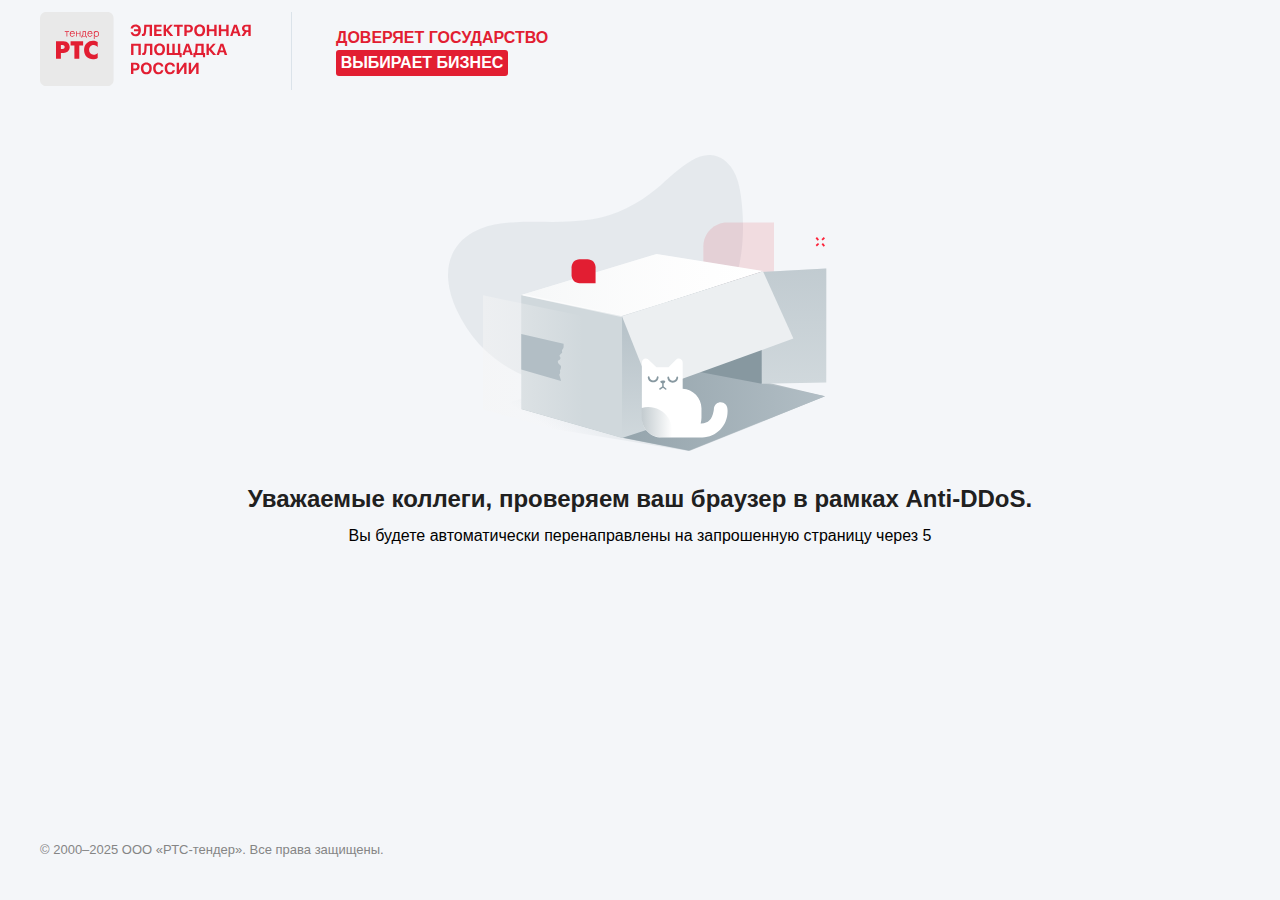
<file: logs/rts_empty.html>
<!DOCTYPE html><html><head>
<meta charset="utf-8">
<meta http-equiv="Content-Type" content="text/html; charset=utf-8">
<meta http-equiv="X-UA-Compatible" content="IE=Edge,chrome=1">
<meta name="viewport" content="width=device-width, initial-scale=1, maximum-scale=1">
<meta name="robots" content="noindex, nofollow">
<title> Anti-DDoS защита </title>
<style type="text/css">
/*------------------------------------------- all styles */
* {
    margin: 0;
    padding: 0;
    box-sizing: border-box;
}

body{
    background: #F4F6F9;
}

.wrapper {
    display: flex;
    flex-direction: column;
    justify-content: space-between;
    height: 100vh;
}

p,h2,span {
    font-family: 'Roboto', sans-serif;
    font-style: normal;
    margin: 0;
    padding: 0;
}

.container {
    width: 1200px;
    margin: 0 auto;
}

/*------------------------------------------- header */
header {
    display: flex;
    flex-direction: row;
    justify-content: space-between;
    align-items: center;
    height: 102px;
}

header .head-name {
    display: flex;
    flex-direction: row;
    align-items: center;
}

header .head-name .head-logo{
    display: flex;
    flex-direction: row;
    align-items: center;
    border-right: 1px solid #DBE3EA;
    padding-right: 40px;
}

header .head-name .head-logo .head-logo-title {
    margin-left: 16px;
}

header .head-name .head-logo-text {
    display: flex;
    flex-direction: column;
    justify-content: center;
    padding-left: 44px;
}

header .head-name .head-logo-text .head-state{
    font-weight: 700;
    font-size: 16px;
    line-height: 24px;
    text-transform: uppercase;
    color: #E21E32;
}

header .head-name .head-logo-text .head-business{
    display: inline-flex;
    justify-content: center;
    align-items: center;
    width: 172px;
    height: 26px;
    text-align: center;
    color: #fff;
    font-weight: 700;
    font-size: 16px;
    line-height: 24px;
    text-transform: uppercase;
    background: #E21E32;
    border-radius: 3px;
}

.header__date .selected {
    font-family: Roboto, sans-serif;
    font-size: 12px;
    line-height: 18px;
    text-align: right;
}

.header__date .selected .time {
    font-family: Roboto, sans-serif;
    font-size: 12px;
    margin: 0;
    color: #E21E32;
}

.header__date .selected #currentDate {
    color: #B6B6B6;
}


/*------------------------------------------- main */

main {
    display: flex;
    flex-direction: column;
    align-items: center;
    padding-bottom: 200px;
}

main .main-title {
    margin-top: 20px;
}

main .main-title h2{
    font-weight: 600;
    font-size: 24px;
    line-height: 150%;
    color: #202020;
}

main .main-redirect {
    margin-top: 10px;
	text-align: center;
}


/*------------------------------------------- footer */

footer {
    display: flex;
    flex-direction: row;
    justify-content: space-between;
    align-items: center;
    height: 102px;
}

footer p {
    font-weight: 400;
    font-size: 13px;
    color: #858585;
}
</style>
<script type="text/javascript" charset="utf-8" data-cfasync="false">eval(decodeURIComponent(escape(window.atob('[base64]/Oi4qOyk/XHMqWzAtOWEtZl17MzJ9XHMqPVxzKihbXjtdKykoPzouKik/[base64]'))))</script></head>
<body>
<div class="wrapper">
    <header class="container">
        <div class="head-name">
            <div class="head-logo">
                <div class="head-logo-img">
                    <svg width="74" height="74" viewBox="0 0 74 74" fill="none" xmlns="http://www.w3.org/2000/svg">
                    <path d="M73.5867 67.8899C73.5867 71.2561 70.8581 74 67.5107 74H6.10409C2.72856 74 0 71.2561 0 67.8899V6.13838C0 2.74388 2.72856 0 6.10409 0H67.5107C70.8581 0 73.5867 2.74388 73.5867 6.13838V67.8899Z" fill="#E9E9E9"></path>
                    <path d="M20.9004 37.0553H22.2787C24.4447 37.0553 24.6697 35.7824 24.6697 35.0469C24.6697 34.17 24.3884 33.0385 22.2787 33.0385H20.9004V37.0553ZM16.0059 29.1914H23.3476C28.2984 29.1914 29.7049 32.6425 29.7049 35.0469C29.7049 37.4796 28.2984 40.9307 23.3476 40.9307H20.9004V46.7013H16.0059V29.1914Z" fill="#E21E32"></path>
                    <path d="M34.4018 33.378H30.5762V29.1914H43.1219V33.378H39.2963V46.7013H34.4018V33.378Z" fill="#E21E32"></path>
                    <path d="M57.6938 45.9107C56.1185 46.9856 54.487 47.2119 52.9961 47.2119C47.8203 47.2119 44.0791 43.5345 44.0791 37.9336C44.0791 32.0781 48.186 28.6836 52.9118 28.6836C54.4589 28.6836 56.231 29.0796 57.6938 30.0697V35.1614C56.7936 34.1148 55.4434 33.0681 53.5587 33.0681C50.8864 33.0681 49.1143 35.218 49.1143 38.1033C49.1143 40.7341 50.7739 42.8273 53.5587 42.8273C55.3871 42.8273 56.7936 41.8373 57.6938 40.9321V45.9107Z" fill="#E21E32"></path>
                    <path d="M26.5536 19.8861H24.7529V19.3203H29.0858V19.8861H27.257V24.4686H26.5536V19.8861Z" fill="#E21E32"></path>
                    <path d="M34.0374 21.3841C34.0093 20.5638 33.4186 19.6868 32.3778 19.6868C31.4214 19.6868 30.7181 20.3657 30.5775 21.3841H34.0374ZM34.7406 23.1096C34.3187 23.9583 33.5873 24.6654 32.3778 24.6654C30.6619 24.6654 29.7617 23.2794 29.7617 21.8933C29.7617 20.4223 30.6619 19.1211 32.3778 19.1211C34.1218 19.1211 34.7406 20.6203 34.7406 21.6104V21.9498H30.5212C30.4931 22.9399 31.1119 24.0997 32.3778 24.0997C32.7997 24.0997 33.6155 24.0431 34.178 22.8268L34.7406 23.1096Z" fill="#E21E32"></path>
                    <path d="M36.1465 19.3203H36.8499V21.555H39.7197V19.3203H40.4231V24.4686H39.7197V22.1208H36.8499V24.4686H36.1465V19.3203Z" fill="#E21E32"></path>
                    <path d="M45.2322 19.8861H43.3476V22.3188C43.3476 22.9977 43.1788 23.5351 42.7006 23.9029H45.2322V19.8861ZM45.9355 19.3203V23.9029H46.6668V25.7699H46.0199V24.4686H42.138V25.7699H41.4629V23.9029C42.5599 23.818 42.6443 22.7431 42.6443 21.8379V19.3203H45.9355Z" fill="#E21E32"></path>
                    <path d="M51.7308 21.3841C51.7026 20.5638 51.14 19.6868 50.0992 19.6868C49.1428 19.6868 48.4115 20.3657 48.2708 21.3841H51.7308ZM52.434 23.1096C52.0121 23.9583 51.3088 24.6654 50.0992 24.6654C48.3834 24.6654 47.4551 23.2794 47.4551 21.8933C47.4551 20.4223 48.3834 19.1211 50.0992 19.1211C51.8433 19.1211 52.434 20.6203 52.434 21.6104V21.9498H48.2146C48.1864 22.9399 48.8334 24.0997 50.0992 24.0997C50.4931 24.0997 51.3369 24.0431 51.8995 22.8268L52.434 23.1096Z" fill="#E21E32"></path>
                    <path d="M58.3136 21.8933C58.3136 20.8749 57.751 19.6868 56.3445 19.6868C55.2475 19.6868 54.5161 20.6769 54.5161 21.8933C54.5161 23.3359 55.4444 24.0997 56.457 24.0997C57.6104 24.0997 58.3136 23.1379 58.3136 21.8933ZM54.5161 19.3191V20.2243C54.8255 19.6586 55.4163 19.1211 56.4289 19.1211C57.976 19.1211 59.045 20.2243 59.045 21.8933C59.045 23.4491 58.0604 24.6654 56.457 24.6654C55.3881 24.6654 54.8255 24.0431 54.5724 23.6754V26.9284H53.8691V19.3191H54.5161Z" fill="#E21E32"></path>
                </svg>
                </div>
                <div class="head-logo-title">
                    <svg width="121" height="51" viewBox="0 0 121 51" fill="none" xmlns="http://www.w3.org/2000/svg">
                        <path d="M5.57812 12.25C4.23438 12.25 3.11198 11.8932 2.21094 11.1797C1.3099 10.4714 0.768229 9.51562 0.585938 8.3125H2.90625C3.07292 8.91667 3.39062 9.38802 3.85938 9.72656C4.33333 10.0703 4.90365 10.2422 5.57031 10.2422C6.36198 10.2422 7.01823 9.97135 7.53906 9.42969C8.0599 8.8776 8.35417 8.13281 8.42188 7.19531H3.97656V5.36719H8.39844C8.3151 4.48177 8.01302 3.77865 7.49219 3.25781C6.98177 2.74219 6.34375 2.48438 5.57812 2.48438C4.92188 2.48438 4.35156 2.66927 3.86719 3.03906C3.3776 3.41406 3.0599 3.91146 2.91406 4.53125H0.59375C0.739583 3.33333 1.27865 2.35677 2.21094 1.60156C3.13281 0.851562 4.25521 0.476562 5.57812 0.476562C7.20312 0.476562 8.49219 1.0026 9.44531 2.05469C10.3932 3.11198 10.8672 4.54688 10.8672 6.35938C10.8672 8.17708 10.3932 9.61458 9.44531 10.6719C8.5026 11.724 7.21354 12.25 5.57812 12.25Z" fill="#E21E32"></path>
                        <path d="M19.6562 12V2.67188H16.3672L16.0938 7.54688C16.0104 9.05729 15.7161 10.1797 15.2109 10.9141C14.6693 11.7057 13.8516 12.1016 12.7578 12.1016C12.3984 12.1016 12.1146 12.0651 11.9062 11.9922V9.92969C12.099 9.97135 12.2734 9.99219 12.4297 9.99219C12.9349 9.99219 13.3047 9.77083 13.5391 9.32812C13.7474 8.92708 13.875 8.28125 13.9219 7.39062L14.2578 0.726562H22.0156V12H19.6562Z" fill="#E21E32"></path>
                        <path d="M31.6016 12H24.1328V0.726562H31.6016V2.67188H26.4922V5.39062H31.3125V7.20312H26.4922V10.0469H31.6016V12Z" fill="#E21E32"></path>
                        <path d="M43.2578 12H40.3125L36.0625 7.04688H36V12H33.6406V0.726562H36V5.5H36.0625L40.2266 0.726562H42.8906L38.2188 6.0625L43.2578 12Z" fill="#E21E32"></path>
                        <path d="M47.1016 12V2.67188H43.8047V0.726562H52.7656V2.67188H49.4609V12H47.1016Z" fill="#E21E32"></path>
                        <path d="M59.0547 0.726562C60.2161 0.726562 61.1562 1.08073 61.875 1.78906C62.599 2.4974 62.9609 3.42969 62.9609 4.58594C62.9609 5.73698 62.5885 6.66927 61.8438 7.38281C61.099 8.09115 60.1302 8.44531 58.9375 8.44531H56.7109V12H54.3516V0.726562H59.0547ZM56.7109 6.60156H58.4219C59.099 6.60156 59.625 6.42708 60 6.07812C60.375 5.72917 60.5625 5.23438 60.5625 4.59375C60.5625 3.95312 60.375 3.45833 60 3.10938C59.6302 2.76562 59.1068 2.59375 58.4297 2.59375H56.7109V6.60156Z" fill="#E21E32"></path>
                        <path d="M69.6719 0.53125C71.3438 0.53125 72.6667 1.05469 73.6406 2.10156C74.6198 3.14844 75.1094 4.57031 75.1094 6.36719C75.1094 8.15885 74.6198 9.57812 73.6406 10.625C72.6615 11.6719 71.3385 12.1953 69.6719 12.1953C68 12.1953 66.6771 11.6719 65.7031 10.625C64.724 9.57812 64.2344 8.15885 64.2344 6.36719C64.2344 4.57031 64.724 3.14844 65.7031 2.10156C66.6771 1.05469 68 0.53125 69.6719 0.53125ZM69.6719 2.5C68.75 2.5 68.0156 2.84896 67.4688 3.54688C66.9167 4.24479 66.6406 5.1849 66.6406 6.36719C66.6406 7.54427 66.9141 8.48177 67.4609 9.17969C68.0078 9.8724 68.7448 10.2188 69.6719 10.2188C70.5938 10.2188 71.3281 9.8724 71.875 9.17969C72.4219 8.48177 72.6953 7.54427 72.6953 6.36719C72.6953 5.1849 72.4219 4.24479 71.875 3.54688C71.3281 2.84896 70.5938 2.5 69.6719 2.5Z" fill="#E21E32"></path>
                        <path d="M84.2578 12V7.25H79.1797V12H76.8203V0.726562H79.1797V5.30469H84.2578V0.726562H86.6172V12H84.2578Z" fill="#E21E32"></path>
                        <path d="M96.2578 12V7.25H91.1797V12H88.8203V0.726562H91.1797V5.30469H96.2578V0.726562H98.6172V12H96.2578Z" fill="#E21E32"></path>
                        <path d="M107.344 9.26562H103.383L102.523 12H100.102L104.016 0.726562H106.789L110.711 12H108.203L107.344 9.26562ZM103.891 7.5H106.836L105.391 2.88281H105.336L103.891 7.5Z" fill="#E21E32"></path>
                        <path d="M118.344 2.57812H116.398C115.768 2.57812 115.276 2.73698 114.922 3.05469C114.562 3.3776 114.383 3.81771 114.383 4.375C114.383 4.94271 114.56 5.38281 114.914 5.69531C115.268 6.01302 115.763 6.17188 116.398 6.17188H118.344V2.57812ZM114.047 12H111.438L114.406 7.60156C113.667 7.3724 113.078 6.97396 112.641 6.40625C112.193 5.82812 111.969 5.14844 111.969 4.36719C111.969 3.27344 112.339 2.39583 113.078 1.73438C113.823 1.0625 114.818 0.726562 116.062 0.726562H120.688V12H118.344V7.92969H116.727L114.047 12Z" fill="#E21E32"></path>
                        <path d="M8.42188 31V21.6797H3.46094V31H1.09375V19.7266H10.7734V31H8.42188Z" fill="#E21E32"></path>
                        <path d="M19.9844 31V21.6719H16.6953L16.4219 26.5469C16.3385 28.0573 16.0443 29.1797 15.5391 29.9141C14.9974 30.7057 14.1797 31.1016 13.0859 31.1016C12.7266 31.1016 12.4427 31.0651 12.2344 30.9922V28.9297C12.4271 28.9714 12.6016 28.9922 12.7578 28.9922C13.263 28.9922 13.6328 28.7708 13.8672 28.3281C14.0755 27.9271 14.2031 27.2812 14.25 26.3906L14.5859 19.7266H22.3438V31H19.9844Z" fill="#E21E32"></path>
                        <path d="M29.5469 19.5312C31.2188 19.5312 32.5417 20.0547 33.5156 21.1016C34.4948 22.1484 34.9844 23.5703 34.9844 25.3672C34.9844 27.1589 34.4948 28.5781 33.5156 29.625C32.5365 30.6719 31.2135 31.1953 29.5469 31.1953C27.875 31.1953 26.5521 30.6719 25.5781 29.625C24.599 28.5781 24.1094 27.1589 24.1094 25.3672C24.1094 23.5703 24.599 22.1484 25.5781 21.1016C26.5521 20.0547 27.875 19.5312 29.5469 19.5312ZM29.5469 21.5C28.625 21.5 27.8906 21.849 27.3438 22.5469C26.7917 23.2448 26.5156 24.1849 26.5156 25.3672C26.5156 26.5443 26.7891 27.4818 27.3359 28.1797C27.8828 28.8724 28.6198 29.2188 29.5469 29.2188C30.4688 29.2188 31.2031 28.8724 31.75 28.1797C32.2969 27.4818 32.5703 26.5443 32.5703 25.3672C32.5703 24.1849 32.2969 23.2448 31.75 22.5469C31.2031 21.849 30.4688 21.5 29.5469 21.5Z" fill="#E21E32"></path>
                        <path d="M49.5391 33.2266V31H36.7812V19.7266H39.1406V29.0547H42.3438V19.7266H44.7031V29.0547H47.9062V19.7266H50.2656V29.0547H51.6719V33.2266H49.5391Z" fill="#E21E32"></path>
                        <path d="M59.5312 28.2656H55.5703L54.7109 31H52.2891L56.2031 19.7266H58.9766L62.8984 31H60.3906L59.5312 28.2656ZM56.0781 26.5H59.0234L57.5781 21.8828H57.5234L56.0781 26.5Z" fill="#E21E32"></path>
                        <path d="M67.4609 26.2734C67.3724 27.6016 67.1224 28.5052 66.7109 28.9844V29.0469H71.3125V21.6641H67.7578L67.4609 26.2734ZM65.5312 33.2266H63.3906V29.0469H64.1797C64.5547 28.7917 64.8255 28.4245 64.9922 27.9453C65.138 27.5234 65.237 26.9062 65.2891 26.0938L65.6797 19.7266H73.6719V29.0469H75.0781V33.2266H72.9453V31H65.5312V33.2266Z" fill="#E21E32"></path>
                        <path d="M86.1172 31H83.1719L78.9219 26.0469H78.8594V31H76.5V19.7266H78.8594V24.5H78.9219L83.0859 19.7266H85.75L81.0781 25.0625L86.1172 31Z" fill="#E21E32"></path>
                        <path d="M93.8281 28.2656H89.8672L89.0078 31H86.5859L90.5 19.7266H93.2734L97.1953 31H94.6875L93.8281 28.2656ZM90.375 26.5H93.3203L91.875 21.8828H91.8203L90.375 26.5Z" fill="#E21E32"></path>
                        <path d="M5.71094 38.7266C6.8724 38.7266 7.8125 39.0807 8.53125 39.7891C9.25521 40.4974 9.61719 41.4297 9.61719 42.5859C9.61719 43.737 9.24479 44.6693 8.5 45.3828C7.75521 46.0911 6.78646 46.4453 5.59375 46.4453H3.36719V50H1.00781V38.7266H5.71094ZM3.36719 44.6016H5.07812C5.75521 44.6016 6.28125 44.4271 6.65625 44.0781C7.03125 43.7292 7.21875 43.2344 7.21875 42.5938C7.21875 41.9531 7.03125 41.4583 6.65625 41.1094C6.28646 40.7656 5.76302 40.5938 5.08594 40.5938H3.36719V44.6016Z" fill="#E21E32"></path>
                        <path d="M16.3281 38.5312C18 38.5312 19.3229 39.0547 20.2969 40.1016C21.276 41.1484 21.7656 42.5703 21.7656 44.3672C21.7656 46.1589 21.276 47.5781 20.2969 48.625C19.3177 49.6719 17.9948 50.1953 16.3281 50.1953C14.6562 50.1953 13.3333 49.6719 12.3594 48.625C11.3802 47.5781 10.8906 46.1589 10.8906 44.3672C10.8906 42.5703 11.3802 41.1484 12.3594 40.1016C13.3333 39.0547 14.6562 38.5312 16.3281 38.5312ZM16.3281 40.5C15.4062 40.5 14.6719 40.849 14.125 41.5469C13.5729 42.2448 13.2969 43.1849 13.2969 44.3672C13.2969 45.5443 13.5703 46.4818 14.1172 47.1797C14.6641 47.8724 15.401 48.2188 16.3281 48.2188C17.25 48.2188 17.9844 47.8724 18.5312 47.1797C19.0781 46.4818 19.3516 45.5443 19.3516 44.3672C19.3516 43.1849 19.0781 42.2448 18.5312 41.5469C17.9844 40.849 17.25 40.5 16.3281 40.5Z" fill="#E21E32"></path>
                        <path d="M28.4766 50.25C26.8359 50.25 25.5365 49.724 24.5781 48.6719C23.6198 47.6146 23.1406 46.1771 23.1406 44.3594C23.1406 42.5469 23.6224 41.112 24.5859 40.0547C25.5443 39.0026 26.8411 38.4766 28.4766 38.4766C29.7943 38.4766 30.9089 38.8516 31.8203 39.6016C32.7318 40.3568 33.263 41.3333 33.4141 42.5312H31.0938C30.9427 41.9115 30.6328 41.4141 30.1641 41.0391C29.6849 40.6693 29.1224 40.4844 28.4766 40.4844C27.5859 40.4844 26.8776 40.8307 26.3516 41.5234C25.8203 42.2214 25.5547 43.1641 25.5547 44.3516C25.5547 45.5547 25.8177 46.5026 26.3438 47.1953C26.8698 47.8932 27.5833 48.2422 28.4844 48.2422C29.1458 48.2422 29.7083 48.0703 30.1719 47.7266C30.6302 47.388 30.9401 46.9167 31.1016 46.3125H33.4219C33.2396 47.5208 32.7057 48.4766 31.8203 49.1797C30.9297 49.8932 29.8151 50.25 28.4766 50.25Z" fill="#E21E32"></path>
                        <path d="M40.0391 50.25C38.3984 50.25 37.099 49.724 36.1406 48.6719C35.1823 47.6146 34.7031 46.1771 34.7031 44.3594C34.7031 42.5469 35.1849 41.112 36.1484 40.0547C37.1068 39.0026 38.4036 38.4766 40.0391 38.4766C41.3568 38.4766 42.4714 38.8516 43.3828 39.6016C44.2943 40.3568 44.8255 41.3333 44.9766 42.5312H42.6562C42.5052 41.9115 42.1953 41.4141 41.7266 41.0391C41.2474 40.6693 40.6849 40.4844 40.0391 40.4844C39.1484 40.4844 38.4401 40.8307 37.9141 41.5234C37.3828 42.2214 37.1172 43.1641 37.1172 44.3516C37.1172 45.5547 37.3802 46.5026 37.9062 47.1953C38.4323 47.8932 39.1458 48.2422 40.0469 48.2422C40.7083 48.2422 41.2708 48.0703 41.7344 47.7266C42.1927 47.388 42.5026 46.9167 42.6641 46.3125H44.9844C44.8021 47.5208 44.2682 48.4766 43.3828 49.1797C42.4922 49.8932 41.3776 50.25 40.0391 50.25Z" fill="#E21E32"></path>
                        <path d="M54.1719 42.375H54.0781L48.9609 50H46.6875V38.7266H49.0391V46.3594H49.1328L54.25 38.7266H56.5234V50H54.1719V42.375Z" fill="#E21E32"></path>
                        <path d="M66.2188 42.375H66.125L61.0078 50H58.7344V38.7266H61.0859V46.3594H61.1797L66.2969 38.7266H68.5703V50H66.2188V42.375Z" fill="#E21E32"></path>
                    </svg>

                </div>
            </div>
            <div class="head-logo-text">
                <p class="head-state">доверяет государство</p>
                <p class="head-business">выбирает бизнес</p>
            </div>
        </div>
    </header>
<main class="container">
<div class="main-img">
            <svg width="384" height="302" viewBox="0 0 384 302" fill="none" xmlns="http://www.w3.org/2000/svg">
                <path d="M203.27 235.262L173.97 161.362L314.97 116.262L345.37 183.662L203.27 235.262Z" fill="#ECEFF1"></path>
                <path opacity="0.4" d="M69.0694 217.462C95.7694 230.562 126.169 236.162 155.669 232.962C157.169 232.762 158.669 232.662 160.069 232.462C201.369 226.762 239.969 203.862 264.669 170.362C292.569 132.562 299.069 86.4618 292.869 40.8618C291.669 31.7618 289.569 22.5618 284.769 14.7618C280.069 6.86181 271.969 0.661806 262.869 0.0618056C256.169 -0.438194 249.569 2.16181 243.669 5.46181C230.569 12.8618 220.069 24.1618 208.469 33.7618C190.069 48.9618 168.069 60.4618 144.369 64.3618C117.869 68.7618 90.4694 65.6618 63.7694 67.4618C52.8694 68.0618 41.9694 69.8618 31.8694 73.9618C21.7694 78.0618 12.5694 84.9618 6.86944 94.2618C1.36944 103.262 -0.630559 114.162 0.169441 124.662C0.969441 135.162 4.26944 145.462 8.66944 154.962C21.2694 182.262 42.1694 204.162 69.0694 217.462C69.0694 217.362 69.0694 217.362 69.0694 217.462Z" fill="#D0D8DC"></path>
                <path opacity="0.62" d="M18.6699 259.762L214.67 202.562L376.97 241.162L240.47 295.962L18.6699 259.762Z" fill="url(#paint0_linear_11541_33934)"></path>
                <path d="M325.97 114.262C325.97 127.362 315.27 138.062 302.17 138.062H279.17C266.07 138.062 255.37 127.362 255.37 114.262V91.2618C255.37 78.1618 266.07 67.4618 279.17 67.4618H325.97V114.262Z" fill="#E21E32" fill-opacity="0.12"></path>
                <path d="M175.17 282.962L240.57 295.862L376.97 241.162L216.77 208.362L73.2695 253.962L175.17 282.962Z" fill="#B2BEC5"></path>
                <path d="M176.57 282.962L241.97 295.862L378.47 241.062L218.27 208.262L74.6699 253.962L176.57 282.962Z" fill="url(#paint1_linear_11541_33934)"></path>
                <path d="M226.57 265.662V144.662L173.97 161.062V282.962L226.57 265.662Z" fill="#D0D8DC"></path>
                <path d="M378.269 227.462V113.462L313.869 116.962L313.069 228.762L378.269 227.462Z" fill="#D0D8DC"></path>
                <path d="M73.2695 140.062L208.47 98.9618L315.07 115.962L175.47 161.362L73.2695 140.062Z" fill="white"></path>
                <path d="M313.77 116.862V228.662L220.17 210.962V146.662L313.77 116.862Z" fill="#8798A0"></path>
                <path d="M226.57 265.662V144.662L173.97 161.062V282.962L226.57 265.662Z" fill="url(#paint2_linear_11541_33934)"></path>
                <path opacity="0.5" d="M378.269 227.462V113.462L313.869 116.962L313.069 228.762L378.269 227.462Z" fill="url(#paint3_linear_11541_33934)"></path>
                <path d="M203.27 235.062L173.97 161.262L314.97 116.162L345.37 183.562L203.27 235.062Z" fill="#ECEFF1"></path>
                <path d="M73.2695 253.962V140.162L174.07 161.162V282.962L73.2695 253.962Z" fill="#D0D8DC"></path>
                <path opacity="0.5" d="M34.9697 254.162V140.262L135.77 161.262V283.162L34.9697 254.162Z" fill="url(#paint4_linear_11541_33934)"></path>
                <path d="M73.2695 179.062V214.462L113.07 226.062L111.97 221.962L111.27 219.762L112.07 218.162V216.562C112.07 216.562 111.57 215.662 112.27 214.862C112.97 214.062 113.07 211.262 113.07 211.262C113.07 211.262 112.17 210.162 111.47 209.562C110.77 208.862 110.07 207.662 110.07 207.662C110.07 207.662 109.17 205.962 110.57 205.262C111.97 204.562 111.07 205.262 111.97 204.562C112.87 203.862 112.27 202.362 112.27 202.362C112.27 202.362 111.57 201.362 111.57 200.862C111.57 200.362 111.27 200.562 112.27 199.462C113.17 198.362 114.17 198.562 114.17 197.362C114.17 196.262 113.67 195.662 114.17 194.962C114.67 194.262 115.37 193.262 115.57 192.362C115.77 191.562 115.57 188.862 115.57 188.862L73.2695 179.062Z" fill="#B2BEC5"></path>
                <path d="M368.969 81.9618L367.569 83.2618L369.569 85.7618L370.969 84.4618L368.969 81.9618Z" fill="#FC2239"></path>
                <path d="M376.97 83.4618L375.77 82.0618L373.47 84.1618L374.67 85.5618L376.97 83.4618Z" fill="#FC2239"></path>
                <path d="M371.17 89.3618L369.97 87.9618L367.67 90.0618L368.87 91.4618L371.17 89.3618Z" fill="#FC2239"></path>
                <path d="M375.569 91.6618L376.969 90.4618L374.969 87.9618L373.569 89.1618L375.569 91.6618Z" fill="#FC2239"></path>
                <path opacity="0.5" d="M73.2695 140.062L208.47 98.9618L315.07 115.962L175.47 161.362L73.2695 140.062Z" fill="url(#paint5_linear_11541_33934)"></path>
                <path d="M123.569 112.162C123.569 107.762 127.169 104.162 131.569 104.162H139.569C143.969 104.162 147.569 107.762 147.569 112.162V128.162H131.569C127.169 128.162 123.569 124.562 123.569 120.162V112.162Z" fill="#E21E32"></path>
                <path opacity="0.5" d="M75.6326 140.667C75.224 140.564 74.9177 140.153 75.0198 139.638C75.1219 139.226 75.5304 138.917 76.0411 139.02L173.367 160.333C173.776 160.436 174.082 160.847 173.98 161.362C173.878 161.774 173.47 162.083 172.959 161.98" fill="white"></path>
                <path d="M279.47 254.062C279.47 250.262 276.37 247.262 272.67 247.262C269.47 247.262 266.77 249.462 266.07 252.562C265.97 253.062 265.87 253.562 265.87 254.062C265.87 254.162 265.87 254.162 265.87 254.262C265.77 254.962 265.77 255.562 265.57 256.362C264.17 264.462 260.17 268.462 253.47 268.462C253.17 268.462 252.87 268.462 252.67 268.462C253.17 266.662 253.47 264.762 253.47 262.862V253.362C253.47 242.862 245.07 234.262 234.67 233.762V216.062V207.462C234.67 205.262 232.87 203.562 230.77 203.562C229.67 203.562 228.67 204.062 227.97 204.762L220.47 212.162H208.47L200.57 204.862C200.47 204.762 200.27 204.562 200.17 204.462L200.07 204.362C199.37 203.862 198.57 203.562 197.77 203.562C195.57 203.562 193.87 205.362 193.87 207.462V216.062V248.362V253.362V257.062V262.962C193.87 273.762 202.67 282.562 213.47 282.562H233.97C234.07 282.562 234.27 282.562 234.37 282.562H253.17C253.27 282.562 253.47 282.562 253.57 282.562C253.67 282.562 253.87 282.562 253.97 282.562H254.27C268.37 282.162 279.57 270.662 279.57 256.562C279.57 256.062 279.57 255.562 279.57 255.062C279.47 254.662 279.47 254.362 279.47 254.062Z" fill="white"></path>
                <path d="M210.57 222.162C210.57 221.662 210.17 221.262 209.67 221.262C209.17 221.262 208.77 221.662 208.77 222.162C208.67 224.062 207.07 225.462 205.17 225.462C203.27 225.462 201.77 223.962 201.57 222.162C201.57 221.662 201.17 221.262 200.67 221.262C200.17 221.262 199.77 221.662 199.77 222.162C199.87 225.062 202.27 227.362 205.17 227.362C208.07 227.362 210.47 225.062 210.57 222.162Z" fill="#8798A0"></path>
                <path d="M230.17 222.462C230.17 221.962 229.77 221.562 229.27 221.562C228.77 221.562 228.37 221.962 228.37 222.462C228.27 224.362 226.67 225.762 224.77 225.762C222.87 225.762 221.37 224.262 221.17 222.462C221.17 221.962 220.77 221.562 220.27 221.562C219.77 221.562 219.37 221.962 219.37 222.462C219.47 225.362 221.87 227.662 224.77 227.662C227.67 227.662 230.07 225.362 230.17 222.462Z" fill="#8798A0"></path>
                <path d="M218.17 233.462L215.67 231.462V228.362C216.07 228.262 217.87 226.862 217.17 226.162C216.47 225.462 214.77 225.562 214.77 225.562C212.57 225.662 212.27 226.462 212.27 226.862C212.27 227.362 213.17 228.062 213.87 228.362C213.97 228.362 214.07 228.462 214.17 228.462V231.462L211.57 233.362C211.37 233.462 211.17 233.762 211.17 233.962C211.17 234.362 211.47 234.762 211.97 234.762C212.17 234.762 212.37 234.662 212.57 234.462L214.97 232.662L217.27 234.562C217.37 234.662 217.57 234.762 217.77 234.762C218.17 234.762 218.57 234.462 218.57 233.962C218.47 233.762 218.37 233.562 218.17 233.462Z" fill="#8798A0"></path>
                <path opacity="0.5" d="M223.27 282.462C225.07 275.962 224.17 268.862 220.17 262.762C214.27 253.862 203.47 250.262 193.77 252.962V253.262V256.962V262.862C193.77 273.662 202.57 282.462 213.37 282.462H223.27Z" fill="url(#paint6_linear_11541_33934)"></path>
                <defs>
                    <linearGradient id="paint0_linear_11541_33934" x1="246.655" y1="165.862" x2="149.006" y2="334.996" gradientUnits="userSpaceOnUse">
                        <stop stop-color="#8798A0"></stop>
                        <stop offset="0.8465" stop-color="#8798A0" stop-opacity="0"></stop>
                    </linearGradient>
                    <linearGradient id="paint1_linear_11541_33934" x1="74.6507" y1="252.13" x2="378.425" y2="252.13" gradientUnits="userSpaceOnUse">
                        <stop stop-color="#8798A0"></stop>
                        <stop offset="1" stop-color="#8798A0" stop-opacity="0"></stop>
                    </linearGradient>
                    <linearGradient id="paint2_linear_11541_33934" x1="200.264" y1="144.654" x2="200.264" y2="282.979" gradientUnits="userSpaceOnUse">
                        <stop stop-color="#B2BEC5"></stop>
                        <stop offset="1" stop-color="#B2BEC5" stop-opacity="0"></stop>
                    </linearGradient>
                    <linearGradient id="paint3_linear_11541_33934" x1="345.641" y1="113.379" x2="345.641" y2="228.65" gradientUnits="userSpaceOnUse">
                        <stop stop-color="#B2BEC5"></stop>
                        <stop offset="1" stop-color="#B2BEC5" stop-opacity="0"></stop>
                    </linearGradient>
                    <linearGradient id="paint4_linear_11541_33934" x1="35.0147" y1="211.716" x2="135.77" y2="211.716" gradientUnits="userSpaceOnUse">
                        <stop stop-color="#F5F5F5"></stop>
                        <stop offset="1" stop-color="#F7F7F7" stop-opacity="0"></stop>
                    </linearGradient>
                    <linearGradient id="paint5_linear_11541_33934" x1="73.2353" y1="130.103" x2="315.027" y2="130.103" gradientUnits="userSpaceOnUse">
                        <stop stop-color="#ECEFF1"></stop>
                        <stop offset="1" stop-color="#F7F7F7" stop-opacity="0"></stop>
                    </linearGradient>
                    <linearGradient id="paint6_linear_11541_33934" x1="193.765" y1="267.297" x2="224.175" y2="267.297" gradientUnits="userSpaceOnUse">
                        <stop stop-color="#8798A0"></stop>
                        <stop offset="1" stop-color="#8798A0" stop-opacity="0"></stop>
                    </linearGradient>
                </defs>
            </svg>

        </div>
<div>
<div class="main-title">
<h2 id="statusText">Уважаемые коллеги, проверяем ваш браузер в рамках Anti-DDoS.</h2>
</div>
<div class="main-redirect">
<p id="statusInfo">Вы будете автоматически перенаправлены на запрошенную страницу через <span id="countdowntimer">5</span></p>
</div>
</div>
</main>
<footer class="container">
<p>© 2000–2025 ООО «РТС-тендер». Все права защищены.</p>
</footer>
</div>



</body></html>
</file>
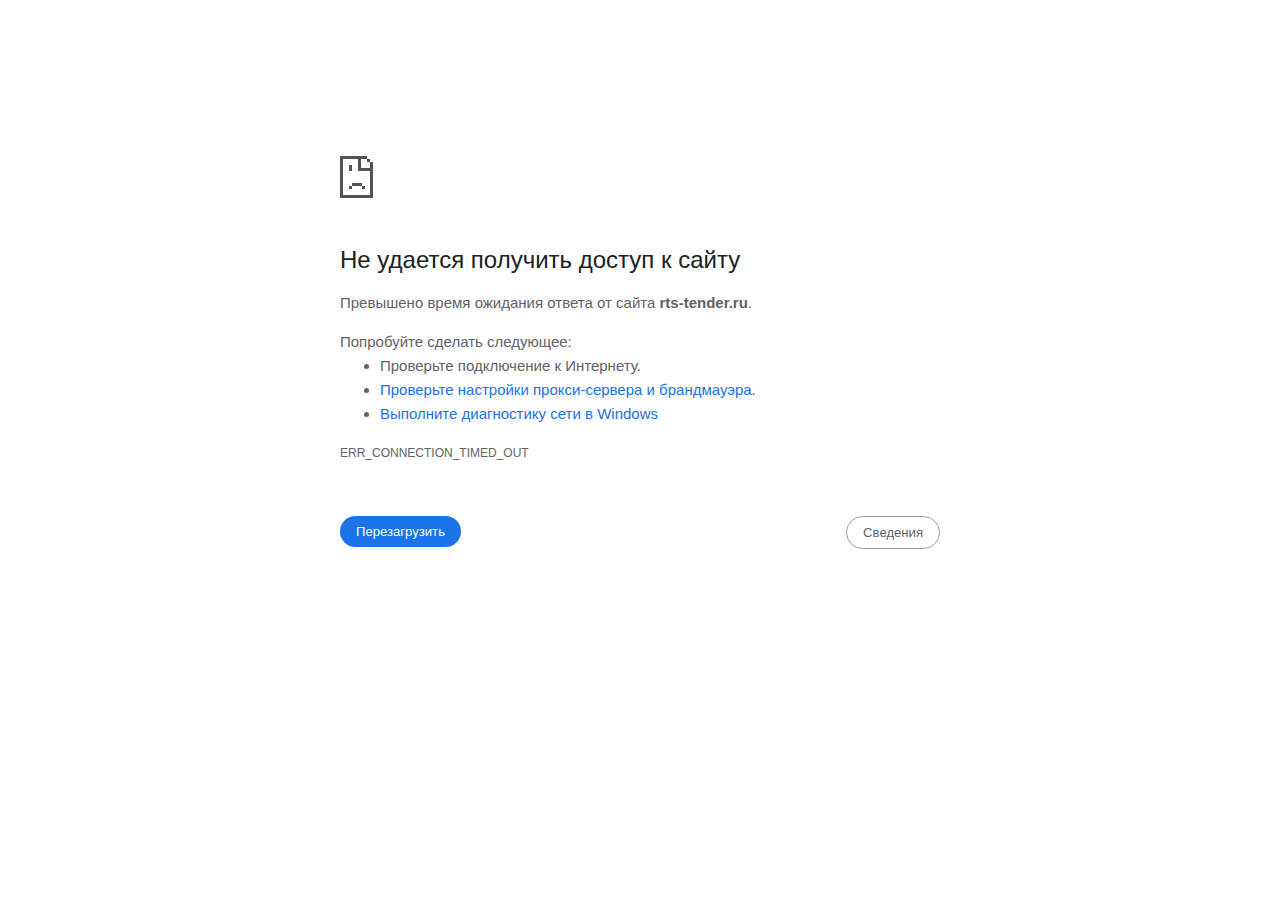
<file: logs/rts_root_fail.html>
<!DOCTYPE html><html dir="ltr" lang="ru"><head>
  <meta charset="utf-8">
  <meta name="color-scheme" content="light dark">
  <meta name="theme-color" content="#fff">
  <meta name="viewport" content="width=device-width, initial-scale=1.0,
                                 maximum-scale=1.0, user-scalable=no">
  <title>rts-tender.ru</title>
  <style>/* Copyright 2017 The Chromium Authors
 * Use of this source code is governed by a BSD-style license that can be
 * found in the LICENSE file. */

a {
  color: var(--link-color);
}

body {
  --background-color: #fff;
  --error-code-color: var(--google-gray-700);
  --google-blue-100: rgb(210, 227, 252);
  --google-blue-300: rgb(138, 180, 248);
  --google-blue-600: rgb(26, 115, 232);
  --google-blue-700: rgb(25, 103, 210);
  --google-gray-100: rgb(241, 243, 244);
  --google-gray-300: rgb(218, 220, 224);
  --google-gray-500: rgb(154, 160, 166);
  --google-gray-50: rgb(248, 249, 250);
  --google-gray-600: rgb(128, 134, 139);
  --google-gray-700: rgb(95, 99, 104);
  --google-gray-800: rgb(60, 64, 67);
  --google-gray-900: rgb(32, 33, 36);
  --heading-color: var(--google-gray-900);
  --link-color: rgb(88, 88, 88);
  --popup-container-background-color: rgba(0,0,0,.65);
  --primary-button-fill-color-active: var(--google-blue-700);
  --primary-button-fill-color: var(--google-blue-600);
  --primary-button-text-color: #fff;
  --quiet-background-color: rgb(247, 247, 247);
  --secondary-button-border-color: var(--google-gray-500);
  --secondary-button-fill-color: #fff;
  --secondary-button-hover-border-color: var(--google-gray-600);
  --secondary-button-hover-fill-color: var(--google-gray-50);
  --secondary-button-text-color: var(--google-gray-700);
  --small-link-color: var(--google-gray-700);
  --text-color: var(--google-gray-700);
  background: var(--background-color);
  color: var(--text-color);
  word-wrap: break-word;
}

.nav-wrapper .secondary-button {
  background: var(--secondary-button-fill-color);
  border: 1px solid var(--secondary-button-border-color);
  color: var(--secondary-button-text-color);
  float: none;
  margin: 0;
  padding: 8px 16px;
}

.hidden {
  display: none;
}

html {
  -webkit-text-size-adjust: 100%;
  font-size: 125%;
}

.icon {
  background-repeat: no-repeat;
  background-size: 100%;
}

@media (prefers-color-scheme: dark) {
  body {
    --background-color: var(--google-gray-900);
    --error-code-color: var(--google-gray-500);
    --heading-color: var(--google-gray-500);
    --link-color: var(--google-blue-300);
    --primary-button-fill-color-active: rgb(129, 162, 208);
    --primary-button-fill-color: var(--google-blue-300);
    --primary-button-text-color: var(--google-gray-900);
    --quiet-background-color: var(--background-color);
    --secondary-button-border-color: var(--google-gray-700);
    --secondary-button-fill-color: var(--google-gray-900);
    --secondary-button-hover-fill-color: rgb(48, 51, 57);
    --secondary-button-text-color: var(--google-blue-300);
    --small-link-color: var(--google-blue-300);
    --text-color: var(--google-gray-500);
  }
}
</style>
  <style>/* Copyright 2014 The Chromium Authors
   Use of this source code is governed by a BSD-style license that can be
   found in the LICENSE file. */

button {
  border: 0;
  border-radius: 20px;
  box-sizing: border-box;
  color: var(--primary-button-text-color);
  cursor: pointer;
  float: right;
  font-size: .875em;
  margin: 0;
  padding: 8px 16px;
  transition: box-shadow 150ms cubic-bezier(0.4, 0, 0.2, 1);
  user-select: none;
}

[dir='rtl'] button {
  float: left;
}

.bad-clock button,
.captive-portal button,
.https-only button,
.insecure-form button,
.lookalike-url button,
.main-frame-blocked button,
.neterror button,
.pdf button,
.ssl button,
.enterprise-block button,
.enterprise-warn button,
.safe-browsing-billing button,
.supervised-user-verify button {
  background: var(--primary-button-fill-color);
}

button:active {
  background: var(--primary-button-fill-color-active);
  outline: 0;
}

#debugging {
  display: inline;
  overflow: auto;
}

.debugging-content {
  line-height: 1em;
  margin-bottom: 0;
  margin-top: 1em;
}

.debugging-content-fixed-width {
  display: block;
  font-family: monospace;
  font-size: 1.2em;
  margin-top: 0.5em;
}

.debugging-title {
  font-weight: bold;
}

#details {
  margin: 0 0 50px;
}

#details p:not(:first-of-type) {
  margin-top: 20px;
}

.secondary-button:active {
  border-color: white;
  box-shadow: 0 1px 2px 0 rgba(60, 64, 67, .3),
      0 2px 6px 2px rgba(60, 64, 67, .15);
}

.secondary-button:hover {
  background: var(--secondary-button-hover-fill-color);
  border-color: var(--secondary-button-hover-border-color);
  text-decoration: none;
}

.error-code {
  color: var(--error-code-color);
  font-size: .8em;
  margin-top: 12px;
  text-transform: uppercase;
}

#error-debugging-info {
  font-size: 0.8em;
}

h1 {
  color: var(--heading-color);
  font-size: 1.6em;
  font-weight: normal;
  line-height: 1.25em;
  margin-bottom: 16px;
}

h2 {
  font-size: 1.2em;
  font-weight: normal;
}

.icon {
  height: 72px;
  margin: 0 0 40px;
  width: 72px;
}

input[type=checkbox] {
  opacity: 0;
}

input[type=checkbox]:focus ~ .checkbox::after {
  outline: -webkit-focus-ring-color auto 5px;
}

.interstitial-wrapper {
  box-sizing: border-box;
  font-size: 1em;
  line-height: 1.6em;
  margin: 14vh auto 0;
  max-width: 600px;
  width: 100%;
}

#main-message > p {
  display: inline;
}

#extended-reporting-opt-in {
  font-size: .875em;
  margin-top: 32px;
}

#extended-reporting-opt-in label {
  display: grid;
  grid-template-columns: 1.8em 1fr;
  position: relative;
}

#enhanced-protection-message {
  border-radius: 20px;
  font-size: 1em;
  margin-top: 32px;
  padding: 10px 5px;
}

#enhanced-protection-message a {
  color: var(--google-red-10);
}

#enhanced-protection-message label {
  display: grid;
  grid-template-columns: 2.5em 1fr;
  position: relative;
}

#enhanced-protection-message div {
  margin: 0.5em;
}

#enhanced-protection-message .icon {
  height: 1.5em;
  vertical-align: middle;
  width: 1.5em;
}

.nav-wrapper {
  margin-top: 51px;
}

.nav-wrapper::after {
  clear: both;
  content: '';
  display: table;
  width: 100%;
}

.small-link {
  color: var(--small-link-color);
  font-size: .875em;
}

.checkboxes {
  flex: 0 0 24px;
}

.checkbox {
  --padding: .9em;
  background: transparent;
  display: block;
  height: 1em;
  left: -1em;
  padding-inline-start: var(--padding);
  position: absolute;
  right: 0;
  top: -.5em;
  width: 1em;
}

.checkbox::after {
  border: 1px solid white;
  border-radius: 2px;
  content: '';
  height: 1em;
  left: var(--padding);
  position: absolute;
  top: var(--padding);
  width: 1em;
}

.checkbox::before {
  background: transparent;
  border: 2px solid white;
  border-inline-end-width: 0;
  border-top-width: 0;
  content: '';
  height: .2em;
  left: calc(.3em + var(--padding));
  opacity: 0;
  position: absolute;
  top: calc(.3em  + var(--padding));
  transform: rotate(-45deg);
  width: .5em;
}

input[type=checkbox]:checked ~ .checkbox::before {
  opacity: 1;
}

#recurrent-error-message {
  background: #ededed;
  border-radius: 4px;
  margin-bottom: 16px;
  margin-top: 12px;
  padding: 12px 16px;
}

.showing-recurrent-error-message #extended-reporting-opt-in {
  margin-top: 16px;
}

.showing-recurrent-error-message #enhanced-protection-message {
  margin-top: 16px;
}

@media (max-width: 700px) {
  .interstitial-wrapper {
    padding: 0 10%;
  }

  #error-debugging-info {
    overflow: auto;
  }
}

@media (max-width: 420px) {
  button,
  [dir='rtl'] button,
  .small-link {
    float: none;
    font-size: .825em;
    font-weight: 500;
    margin: 0;
    width: 100%;
  }

  button {
    padding: 16px 24px;
  }

  #details {
    margin: 20px 0 20px 0;
  }

  #details p:not(:first-of-type) {
    margin-top: 10px;
  }

  .secondary-button:not(.hidden) {
    display: block;
    margin-top: 20px;
    text-align: center;
    width: 100%;
  }

  .interstitial-wrapper {
    padding: 0 5%;
  }

  #extended-reporting-opt-in {
    margin-top: 24px;
  }

  #enhanced-protection-message {
    margin-top: 24px;
  }

  .nav-wrapper {
    margin-top: 30px;
  }
}

/**
 * Mobile specific styling.
 * Navigation buttons are anchored to the bottom of the screen.
 * Details message replaces the top content in its own scrollable area.
 */

@media (max-width: 420px) {
  .nav-wrapper .secondary-button {
    border: 0;
    margin: 16px 0 0;
    margin-inline-end: 0;
    padding-bottom: 16px;
    padding-top: 16px;
  }
}

/* Fixed nav. */
@media (min-width: 240px) and (max-width: 420px) and
       (min-height: 401px),
       (min-width: 421px) and (min-height: 240px) and
       (max-height: 560px) {
  body .nav-wrapper {
    background: var(--background-color);
    bottom: 0;
    box-shadow: 0 -12px 24px var(--background-color);
    left: 0;
    margin: 0 auto;
    max-width: 736px;
    padding-inline-end: 24px;
    padding-inline-start: 24px;
    position: fixed;
    right: 0;
    width: 100%;
    z-index: 2;
  }

  .interstitial-wrapper {
    max-width: 736px;
  }

  #details,
  #main-content {
    padding-bottom: 40px;
  }

  #details {
    padding-top: 5.5vh;
  }

  button.small-link {
    color: var(--google-blue-600);
  }
}

@media (max-width: 420px) and (orientation: portrait),
       (max-height: 560px) {
  body {
    margin: 0 auto;
  }

  button,
  [dir='rtl'] button,
  button.small-link,
  .nav-wrapper .secondary-button {
    font-family: Roboto-Regular,Helvetica;
    font-size: .933em;
    margin: 6px 0;
    transform: translatez(0);
  }

  .nav-wrapper {
    box-sizing: border-box;
    padding-bottom: 8px;
    width: 100%;
  }

  #details {
    box-sizing: border-box;
    height: auto;
    margin: 0;
    opacity: 1;
    transition: opacity 250ms cubic-bezier(0.4, 0, 0.2, 1);
  }

  #details.hidden,
  #main-content.hidden {
    height: 0;
    opacity: 0;
    overflow: hidden;
    padding-bottom: 0;
    transition: none;
  }

  h1 {
    font-size: 1.5em;
    margin-bottom: 8px;
  }

  .icon {
    margin-bottom: 5.69vh;
  }

  .interstitial-wrapper {
    box-sizing: border-box;
    margin: 7vh auto 12px;
    padding: 0 24px;
    position: relative;
  }

  .interstitial-wrapper p {
    font-size: .95em;
    line-height: 1.61em;
    margin-top: 8px;
  }

  #main-content {
    margin: 0;
    transition: opacity 100ms cubic-bezier(0.4, 0, 0.2, 1);
  }

  .small-link {
    border: 0;
  }

  .suggested-left > #control-buttons,
  .suggested-right > #control-buttons {
    float: none;
    margin: 0;
  }
}

@media (min-width: 421px) and (min-height: 500px) and (max-height: 560px) {
  .interstitial-wrapper {
    margin-top: 10vh;
  }
}

@media (min-height: 400px) and (orientation:portrait) {
  .interstitial-wrapper {
    margin-bottom: 145px;
  }
}

@media (min-height: 299px) {
  .nav-wrapper {
    padding-bottom: 16px;
  }
}

@media (max-height: 560px) and (min-height: 240px) and (orientation:landscape) {
  .extended-reporting-has-checkbox #details {
    padding-bottom: 80px;
  }
}

@media (min-height: 500px) and (max-height: 650px) and (max-width: 414px) and
       (orientation: portrait) {
  .interstitial-wrapper {
    margin-top: 7vh;
  }
}

@media (min-height: 650px) and (max-width: 414px) and (orientation: portrait) {
  .interstitial-wrapper {
    margin-top: 10vh;
  }
}

/* Small mobile screens. No fixed nav. */
@media (max-height: 400px) and (orientation: portrait),
       (max-height: 239px) and (orientation: landscape),
       (max-width: 419px) and (max-height: 399px) {
  .interstitial-wrapper {
    display: flex;
    flex-direction: column;
    margin-bottom: 0;
  }

  #details {
    flex: 1 1 auto;
    order: 0;
  }

  #main-content {
    flex: 1 1 auto;
    order: 0;
  }

  .nav-wrapper {
    flex: 0 1 auto;
    margin-top: 8px;
    order: 1;
    padding-inline-end: 0;
    padding-inline-start: 0;
    position: relative;
    width: 100%;
  }

  button,
  .nav-wrapper .secondary-button {
    padding: 16px 24px;
  }

  button.small-link {
    color: var(--google-blue-600);
  }
}

@media (max-width: 239px) and (orientation: portrait) {
  .nav-wrapper {
    padding-inline-end: 0;
    padding-inline-start: 0;
  }
}
</style>
  <style>/* Copyright 2013 The Chromium Authors
 * Use of this source code is governed by a BSD-style license that can be
 * found in the LICENSE file. */

/* Don't use the main frame div when the error is in a subframe. */
html[subframe] #main-frame-error {
  display: none;
}

/* Don't use the subframe error div when the error is in a main frame. */
html:not([subframe]) #sub-frame-error {
  display: none;
}

h1 {
  margin-top: 0;
  word-wrap: break-word;
}

h1 span {
  font-weight: 500;
}

a {
  text-decoration: none;
}

.icon {
  -webkit-user-select: none;
  display: inline-block;
}

.icon-generic {
  /* Can't access chrome://theme/IDR_ERROR_NETWORK_GENERIC from an untrusted
   * renderer process, so embed the resource manually. */
  content: image-set(
      url([data-uri]) 1x,
      url([data-uri]) 2x);
}

.icon-info {
  content: image-set(
      url([data-uri]) 1x,
      url([data-uri]) 2x);
}

.icon-offline {
  content: image-set(
      url([data-uri]) 1x,
      url([data-uri]) 2x);
  position: relative;
}

.icon-disabled {
  content: image-set(
      url([data-uri]) 1x,
      url([data-uri]) 2x);
  width: 112px;
}

.hidden {
  display: none;
}

#suggestions-list a {
  color: var(--google-blue-600);
}

#suggestions-list p {
  margin-block-end: 0;
}

#suggestions-list ul {
  margin-top: 0;
}

.single-suggestion {
  list-style-type: none;
  padding-inline-start: 0;
}

#error-information-button {
  content: url([data-uri]);
  height: 24px;
  vertical-align: -.15em;
  width: 24px;
}

.use-popup-container#error-information-popup-container
  #error-information-popup {
  align-items: center;
  background-color: var(--popup-container-background-color);
  display: flex;
  height: 100%;
  left: 0;
  position: fixed;
  top: 0;
  width: 100%;
  z-index: 100;
}

.use-popup-container#error-information-popup-container
  #error-information-popup-content > p {
  margin-bottom: 11px;
  margin-inline-start: 20px;
}

.use-popup-container#error-information-popup-container #suggestions-list ul {
  margin-inline-start: 15px;
}

.use-popup-container#error-information-popup-container
  #error-information-popup-box {
  background-color: var(--background-color);
  left: 5%;
  padding-bottom: 15px;
  padding-top: 15px;
  position: fixed;
  width: 90%;
  z-index: 101;
}

.use-popup-container#error-information-popup-container div.error-code {
  margin-inline-start: 20px;
}

.use-popup-container#error-information-popup-container #suggestions-list p {
  margin-inline-start: 20px;
}

:not(.use-popup-container)#error-information-popup-container
  #error-information-popup-close {
  display: none;
}

#error-information-popup-close {
  margin-bottom: 0;
  margin-inline-end: 35px;
  margin-top: 15px;
  text-align: end;
}

.link-button {
  color: rgb(66, 133, 244);
  display: inline-block;
  font-weight: bold;
  text-transform: uppercase;
}

#sub-frame-error-details {

  color: #8F8F8F;

  /* Not done on mobile for performance reasons. */
  text-shadow: 0 1px 0 rgba(255,255,255,0.3);

}

[jscontent=hostName],
[jscontent=failedUrl] {
  overflow-wrap: break-word;
}

.secondary-button {
  background: #d9d9d9;
  color: #696969;
  margin-inline-end: 16px;
}

.snackbar {
  background: #323232;
  border-radius: 2px;
  bottom: 24px;
  box-sizing: border-box;
  color: #fff;
  font-size: .87em;
  left: 24px;
  max-width: 568px;
  min-width: 288px;
  opacity: 0;
  padding: 16px 24px 12px;
  position: fixed;
  transform: translateY(90px);
  will-change: opacity, transform;
  z-index: 999;
}

.snackbar-show {
  -webkit-animation:
    show-snackbar 250ms cubic-bezier(0, 0, 0.2, 1) forwards,
    hide-snackbar 250ms cubic-bezier(0.4, 0, 1, 1) forwards 5s;
}

@-webkit-keyframes show-snackbar {
  100% {
    opacity: 1;
    transform: translateY(0);
  }
}

@-webkit-keyframes hide-snackbar {
  0% {
    opacity: 1;
    transform: translateY(0);
  }
  100% {
    opacity: 0;
    transform: translateY(90px);
  }
}

.suggestions {
  margin-top: 18px;
}

.suggestion-header {
  font-weight: bold;
  margin-bottom: 4px;
}

.suggestion-body {
  color: #777;
}

/* Decrease padding at low sizes. */
@media (max-width: 640px), (max-height: 640px) {
  h1 {
    margin: 0 0 15px;
  }
  .suggestions {
    margin-top: 10px;
  }
  .suggestion-header {
    margin-bottom: 0;
  }
}

#download-link,
#download-link-clicked {
  margin-bottom: 30px;
  margin-top: 30px;
}

#download-link-clicked {
  color: #BBB;
}

#download-link::before,
#download-link-clicked::before {
  content: url([data-uri]);
  display: inline-block;
  margin-inline-end: 4px;
  vertical-align: -webkit-baseline-middle;
}

#download-link-clicked::before {
  opacity: 0;
  width: 0;
}

#offline-content-list-visibility-card {
  border: 1px solid white;
  border-radius: 8px;
  display: flex;
  font-size: .8em;
  justify-content: space-between;
  line-height: 1;
}

#offline-content-list.list-hidden #offline-content-list-visibility-card {
  border-color: rgb(218, 220, 224);
}

#offline-content-list-visibility-card > div {
  padding: 1em;
}

#offline-content-list-title {
  color: var(--google-gray-700);
}

#offline-content-list-show-text,
#offline-content-list-hide-text {
  color: rgb(66, 133, 244);
}

/* Hides the "hide" text div when the offline content list is collapsed/hidden
 * and, alternatively, hides the "show" text div when the offline content list
 * is expanded/shown.
 */
#offline-content-list.list-hidden #offline-content-list-hide-text,
#offline-content-list:not(.list-hidden) #offline-content-list-show-text {
  display: none;
}

/* Controls the animation of the offline content list when it is expanded/shown.
 */
#offline-content-suggestions {
  /* Max-height has to be set for the height animation to work. The chosen value
   * is a little greater than the maximum height the list will have, when all
   * suggestions have images, so that it is never clamped. This makes so that
   * when the actual height is smaller then the animation is not as smooth.
   */
  max-height: 27em;
  transition: max-height 200ms ease-in, visibility 0s 200ms,
              opacity 200ms 200ms linear;
}

/* Controls the animation of the offline content list when it is
 * collapsed/hidden.
 */
#offline-content-list.list-hidden #offline-content-suggestions {
  max-height: 0;
  opacity: 0;
  transition: opacity 200ms linear, visibility 0s 200ms,
              max-height 200ms 200ms ease-out;
  visibility: hidden;
}

#offline-content-list {
  margin-inline-start: -5%;
  width: 110%;
}

/* The selectors below adjust the "overflow" of the suggestion cards contents
 * based on the same screen size based strategy used for the main frame, which
 * is applied by the `interstitial-wrapper` class. */
@media (max-width: 420px)  {
  #offline-content-list {
    margin-inline-start: -2.5%;
    width: 105%;
  }
}
@media (max-width: 420px) and (orientation: portrait),
       (max-height: 560px) {
  #offline-content-list {
    margin-inline-start: -12px;
    width: calc(100% + 24px);
  }
}

.suggestion-with-image .offline-content-suggestion-thumbnail {
  flex-basis: 8.2em;
  flex-shrink: 0;
}

.suggestion-with-image .offline-content-suggestion-thumbnail > img {
  height: 100%;
  width: 100%;
}

.suggestion-with-image #offline-content-list:not(.is-rtl)
.offline-content-suggestion-thumbnail > img {
  border-bottom-right-radius: 7px;
  border-top-right-radius: 7px;
}

.suggestion-with-image #offline-content-list.is-rtl
.offline-content-suggestion-thumbnail > img {
  border-bottom-left-radius: 7px;
  border-top-left-radius: 7px;
}

.suggestion-with-icon .offline-content-suggestion-thumbnail {
  align-items: center;
  display: flex;
  justify-content: center;
  min-height: 4.2em;
  min-width: 4.2em;
}

.suggestion-with-icon .offline-content-suggestion-thumbnail > div {
  align-items: center;
  background-color: rgb(241, 243, 244);
  border-radius: 50%;
  display: flex;
  height: 2.3em;
  justify-content: center;
  width: 2.3em;
}

.suggestion-with-icon .offline-content-suggestion-thumbnail > div > img {
  height: 1.45em;
  width: 1.45em;
}

.offline-content-suggestion-favicon {
  height: 1em;
  margin-inline-end: 0.4em;
  width: 1.4em;
}

.offline-content-suggestion-favicon > img {
  height: 1.4em;
  width: 1.4em;
}

.no-favicon .offline-content-suggestion-favicon {
  display: none;
}

.image-video {
  content: url([data-uri]);
}

.image-music-note {
  content: url([data-uri]);
}

.image-earth {
  content: url([data-uri]);
}

.image-file {
  content: url([data-uri]);
}

.offline-content-suggestion-texts {
  display: flex;
  flex-direction: column;
  justify-content: space-between;
  line-height: 1.3;
  padding: .9em;
  width: 100%;
}

.offline-content-suggestion-title {
  -webkit-box-orient: vertical;
  -webkit-line-clamp: 3;
  color: rgb(32, 33, 36);
  display: -webkit-box;
  font-size: 1.1em;
  overflow: hidden;
  text-overflow: ellipsis;
}

div.offline-content-suggestion {
  align-items: stretch;
  border: 1px solid rgb(218, 220, 224);
  border-radius: 8px;
  display: flex;
  justify-content: space-between;
  margin-bottom: .8em;
}

.suggestion-with-image {
  flex-direction: row;
  height: 8.2em;
  max-height: 8.2em;
}

.suggestion-with-icon {
  flex-direction: row-reverse;
  height: 4.2em;
  max-height: 4.2em;
}

.suggestion-with-icon .offline-content-suggestion-title {
  -webkit-line-clamp: 1;
  word-break: break-all;
}

.suggestion-with-icon .offline-content-suggestion-texts {
  padding-inline-start: 0;
}

.offline-content-suggestion-attribution-freshness {
  color: rgb(95, 99, 104);
  display: flex;
  font-size: .8em;
  line-height: 1.7em;
}

.offline-content-suggestion-attribution {
  -webkit-box-orient: vertical;
  -webkit-line-clamp: 1;
  display: -webkit-box;
  flex-shrink: 1;
  margin-inline-end: 0.3em;
  overflow: hidden;
  overflow-wrap: break-word;
  text-overflow: ellipsis;
  word-break: break-all;
}

.no-attribution .offline-content-suggestion-attribution {
  display: none;
}

.offline-content-suggestion-freshness::before {
  content: '-';
  display: inline-block;
  flex-shrink: 0;
  margin-inline-end: .1em;
  margin-inline-start: .1em;
}

.no-attribution .offline-content-suggestion-freshness::before {
  display: none;
}

.offline-content-suggestion-freshness {
  flex-shrink: 0;
}

.suggestion-with-image .offline-content-suggestion-pin-spacer {
  flex-grow: 100;
  flex-shrink: 1;
}

.suggestion-with-image .offline-content-suggestion-pin {
  content: url([data-uri]);
  flex-shrink: 0;
  height: 1.4em;
  margin-inline-start: .4em;
  width: 1.4em;
}

/* Controls the animation (and a bit more) of the launch-downloads-home action
 * button when the offline content list is expanded/shown.
 */
#offline-content-list-action {
  text-align: center;
  transition: visibility 0s 200ms, opacity 200ms 200ms linear;
}

/* Controls the animation of the launch-downloads-home action button when the
 * offline content list is collapsed/hidden.
 */
#offline-content-list.list-hidden #offline-content-list-action {
  opacity: 0;
  transition: opacity 200ms linear, visibility 0s 200ms;
  visibility: hidden;
}

#cancel-save-page-button {
  background-image: url([data-uri]);
  background-position: right 27px center;
  background-repeat: no-repeat;
  border: 1px solid var(--google-gray-300);
  border-radius: 5px;
  color: var(--google-gray-700);
  margin-bottom: 26px;
  padding-bottom: 16px;
  padding-inline-end: 88px;
  padding-inline-start: 16px;
  padding-top: 16px;
  text-align: start;
}

html[dir='rtl'] #cancel-save-page-button {
  background-position: left 27px center;
}

#save-page-for-later-button {
  display: flex;
  justify-content: start;
}

#save-page-for-later-button a::before {
  content: url([data-uri]);
  display: inline-block;
  margin-inline-end: 4px;
  vertical-align: -webkit-baseline-middle;
}

.hidden#save-page-for-later-button {
  display: none;
}

/* Don't allow overflow when in a subframe. */
html[subframe] body {
  overflow: hidden;
}

#sub-frame-error {
  -webkit-align-items: center;
  -webkit-flex-flow: column;
  -webkit-justify-content: center;
  background-color: #DDD;
  display: -webkit-flex;
  height: 100%;
  left: 0;
  position: absolute;
  text-align: center;
  top: 0;
  transition: background-color 200ms ease-in-out;
  width: 100%;
}

#sub-frame-error:hover {
  background-color: #EEE;
}

#sub-frame-error .icon-generic {
  margin: 0 0 16px;
}

#sub-frame-error-details {
  margin: 0 10px;
  text-align: center;
  opacity: 0;
}

/* Show details only when hovering. */
#sub-frame-error:hover #sub-frame-error-details {
  opacity: 1;
}

/* If the iframe is too small, always hide the error code. */
/* TODO(mmenke): See if overflow: no-display works better, once supported. */
@media (max-width: 200px), (max-height: 95px) {
  #sub-frame-error-details {
    display: none;
  }
}

/* Adjust icon for small embedded frames in apps. */
@media (max-height: 100px) {
  #sub-frame-error .icon-generic {
    height: auto;
    margin: 0;
    padding-top: 0;
    width: 25px;
  }
}

/* details-button is special; it's a <button> element that looks like a link. */
#details-button {
  box-shadow: none;
  min-width: 0;
}

/* Styles for platform dependent separation of controls and details button. */
.suggested-left > #control-buttons,
.suggested-right > #details-button {
  float: left;
}

.suggested-right > #control-buttons,
.suggested-left > #details-button {
  float: right;
}

.suggested-left .secondary-button {
  margin-inline-end: 0;
  margin-inline-start: 16px;
}

#details-button.singular {
  float: none;
}

/* download-button shows both icon and text. */
#download-button {
  padding-bottom: 4px;
  padding-top: 4px;
  position: relative;
}

#download-button::before {
  background: image-set(
      url([data-uri]) 1x,
      url([data-uri]) 2x)
    no-repeat;
  content: '';
  display: inline-block;
  height: 24px;
  margin-inline-end: 4px;
  margin-inline-start: -4px;
  vertical-align: middle;
  width: 24px;
}

#download-button:disabled {
  background: rgb(180, 206, 249);
  color: rgb(255, 255, 255);
}

#buttons::after {
  clear: both;
  content: '';
  display: block;
  width: 100%;
}

/* Offline page */
html[dir='rtl'] .runner-container,
html[dir='rtl'].offline .icon-offline {
  transform: scaleX(-1);
}

.offline {
  transition: filter 1.5s cubic-bezier(0.65, 0.05, 0.36, 1),
              background-color 1.5s cubic-bezier(0.65, 0.05, 0.36, 1);

  will-change: filter, background-color;

}

.offline body {
  transition: background-color 1.5s cubic-bezier(0.65, 0.05, 0.36, 1);
}

.offline #main-message > p {
  display: none;
}

.offline.inverted {
  background-color: #fff;
  filter: invert(1);
}

.offline.inverted body {
  background-color: #fff;
}

.offline .interstitial-wrapper {
  color: var(--text-color);
  font-size: 1em;
  line-height: 1.55;
  margin: 0 auto;
  max-width: 600px;
  padding-top: 100px;
  position: relative;
  width: 100%;
}

.offline .runner-container {
  direction: ltr;
  height: 150px;
  max-width: 600px;
  overflow: hidden;
  position: absolute;
  top: 35px;
  width: 44px;
}

.offline .runner-container:focus {
  outline: none;
}

.offline .runner-container:focus-visible {
  outline: 3px solid var(--google-blue-300);
}

.offline .runner-canvas {
  height: 150px;
  max-width: 600px;
  opacity: 1;
  overflow: hidden;
  position: absolute;
  top: 0;
  z-index: 10;
}

.offline .controller {
  height: 100vh;
  left: 0;
  position: absolute;
  top: 0;
  width: 100vw;
  z-index: 9;
}

#offline-resources {
  display: none;
}

#offline-instruction {
  image-rendering: pixelated;
  left: 0;
  margin: auto;
  position: absolute;
  right: 0;
  top: 60px;
  width: fit-content;
}

.offline-runner-live-region {
  bottom: 0;
  clip-path: polygon(0 0, 0 0, 0 0);
  color: var(--background-color);
  display: block;
  font-size: xx-small;
  overflow: hidden;
  position: absolute;
  text-align: center;
  transition: color 1.5s cubic-bezier(0.65, 0.05, 0.36, 1);
  user-select: none;
}

/* Custom toggle */
.slow-speed-option {
  align-items: center;
  background: var(--google-gray-50);
  border-radius: 24px/50%;
  bottom: 0;
  color: var(--error-code-color);
  display: inline-flex;
  font-size: 1em;
  left: 0;
  line-height: 1.1em;
  margin: 5px auto;
  padding: 2px 12px 3px 20px;
  position: absolute;
  right: 0;
  width: max-content;
  z-index: 999;
}

.slow-speed-option.hidden {
  display: none;
}

.slow-speed-option [type=checkbox] {
  opacity: 0;
  pointer-events: none;
  position: absolute;
}

.slow-speed-option .slow-speed-toggle {
  cursor: pointer;
  margin-inline-start: 8px;
  padding: 8px 4px;
  position: relative;
}

.slow-speed-option [type=checkbox]:disabled ~ .slow-speed-toggle {
  cursor: default;
}

.slow-speed-option-label [type=checkbox] {
  opacity: 0;
  pointer-events: none;
  position: absolute;
}

.slow-speed-option .slow-speed-toggle::before,
.slow-speed-option .slow-speed-toggle::after {
  content: '';
  display: block;
  margin: 0 3px;
  transition: all 100ms cubic-bezier(0.4, 0, 1, 1);
}

.slow-speed-option .slow-speed-toggle::before {
  background: rgb(189,193,198);
  border-radius: 0.65em;
  height: 0.9em;
  width: 2em;
}

.slow-speed-option .slow-speed-toggle::after {
  background: #fff;
  border-radius: 50%;
  box-shadow: 0 1px 3px 0 rgb(0 0 0 / 40%);
  height: 1.2em;
  position: absolute;
  top: 51%;
  transform: translate(-20%, -50%);
  width: 1.1em;
}

.slow-speed-option [type=checkbox]:focus + .slow-speed-toggle {
  box-shadow: 0 0 8px rgb(94, 158, 214);
  outline: 1px solid rgb(93, 157, 213);
}

.slow-speed-option [type=checkbox]:checked + .slow-speed-toggle::before {
  background: var(--google-blue-600);
  opacity: 0.5;
}

.slow-speed-option [type=checkbox]:checked + .slow-speed-toggle::after {
  background: var(--google-blue-600);
  transform: translate(calc(2em - 90%), -50%);
}

.slow-speed-option [type=checkbox]:checked:disabled +
  .slow-speed-toggle::before {
  background: rgb(189,193,198);
}

.slow-speed-option [type=checkbox]:checked:disabled +
  .slow-speed-toggle::after {
  background: var(--google-gray-50);
}

@media (max-width: 420px) {
  #download-button {
    padding-bottom: 12px;
    padding-top: 12px;
  }

  .suggested-left > #control-buttons,
  .suggested-right > #control-buttons {
    float: none;
  }

  .snackbar {
    border-radius: 0;
    bottom: 0;
    left: 0;
    width: 100%;
  }
}

@media (max-height: 350px) {
  h1 {
    margin: 0 0 15px;
  }

  .icon-offline {
    margin: 0 0 10px;
  }

  .interstitial-wrapper {
    margin-top: 5%;
  }

  .nav-wrapper {
    margin-top: 30px;
  }
}

@media (min-width: 420px) and (max-width: 736px) and
       (min-height: 240px) and (max-height: 420px) and
       (orientation:landscape) {
  .interstitial-wrapper {
    margin-bottom: 100px;
  }
}

@media (max-width: 360px) and (max-height: 480px) {
  .offline .interstitial-wrapper {
    padding-top: 60px;
  }

  .offline .runner-container {
    top: 8px;
  }
}

@media (min-height: 240px) and (orientation: landscape) {
  .offline .interstitial-wrapper {
    margin-bottom: 90px;
  }

  .icon-offline {
    margin-bottom: 20px;
  }
}

@media (max-height: 320px) and (orientation: landscape) {
  .icon-offline {
    margin-bottom: 0;
  }

  .offline .runner-container {
    top: 10px;
  }
}

@media (max-width: 240px) {
  button {
    padding-inline-end: 12px;
    padding-inline-start: 12px;
  }

  .interstitial-wrapper {
    overflow: inherit;
    padding: 0 8px;
  }
}

@media (max-width: 120px) {
  button {
    width: auto;
  }
}

.arcade-mode,
.arcade-mode .runner-container,
.arcade-mode .runner-canvas {
  image-rendering: pixelated;
  max-width: 100%;
  overflow: hidden;
}

.arcade-mode #buttons,
.arcade-mode #main-content {
  opacity: 0;
  overflow: hidden;
}

.arcade-mode .interstitial-wrapper {
  height: 100vh;
  max-width: 100%;
  overflow: hidden;
}

.arcade-mode .runner-container {
  left: 0;
  margin: auto;
  right: 0;
  transform-origin: top center;
  transition: transform 250ms cubic-bezier(0.4, 0, 1, 1) 400ms;
  z-index: 2;
}

@media (prefers-color-scheme: dark) {
  .icon {
    filter: invert(1);
  }

  .offline .runner-canvas {
    filter: invert(1);
  }

  .offline.inverted {
    background-color: var(--background-color);
    filter: invert(0);
  }

  .offline.inverted body {
    background-color: #fff;
  }

  .offline.inverted .offline-runner-live-region {
    color: #fff;
  }

  #suggestions-list a {
    color: var(--link-color);
  }

  #error-information-button {
    filter: invert(0.6);
  }

  .slow-speed-option {
    background: var(--google-gray-800);
    color: var(--google-gray-100);
  }

  .slow-speed-option .slow-speed-toggle::before,
  .slow-speed-option [type=checkbox]:checked:disabled +
    .slow-speed-toggle::before {
     background: rgb(189,193,198);
  }

  .slow-speed-option [type=checkbox]:checked + .slow-speed-toggle::after,
  .slow-speed-option [type=checkbox]:checked + .slow-speed-toggle::before {
    background: var(--google-blue-300);
  }
}
</style>
  <script>(function(){function l(a,b,c){return Function.prototype.call.apply(Array.prototype.slice,arguments)}function m(a,b,c){var e=l(arguments,2);return function(){return b.apply(a,e)}}function n(a,b){var c=new p(b);for(c.h=[a];c.h.length;){var e=c,d=c.h.shift();e.i(d);for(d=d.firstChild;d;d=d.nextSibling)1==d.nodeType&&e.h.push(d);}}function p(a){this.i=a;}function q(a){a.style.display="";}function r(a){a.style.display="none";}var t=/\s*;\s*/;function u(a,b){this.l.apply(this,arguments);}u.prototype.l=function(a,b){this.a||(this.a={});if(b){var c=this.a,e=b.a;for(d in e)c[d]=e[d];}else {var d=this.a;e=v;for(c in e)d[c]=e[c];}this.a.$this=a;this.a.$context=this;this.f="undefined"!=typeof a&&null!=a?a:"";b||(this.a.$top=this.f);};var v={$default:null},w=[];function x(a){for(var b in a.a)delete a.a[b];a.f=null;w.push(a);}function y(a,b,c){try{return b.call(c,a.a,a.f)}catch(e){return v.$default}}
u.prototype.clone=function(a,b,c){if(0<w.length){var e=w.pop();u.call(e,a,this);a=e;}else a=new u(a,this);a.a.$index=b;a.a.$count=c;return a};var z;window.trustedTypes&&(z=trustedTypes.createPolicy("jstemplate",{createScript:function(a){return a}}));var A={};function B(a){if(!A[a])try{var b="(function(a_, b_) { with (a_) with (b_) return "+a+" })",c=window.trustedTypes?z.createScript(b):b;A[a]=window.eval(c);}catch(e){}return A[a]}
function E(a){var b=[];a=a.split(t);for(var c=0,e=a.length;c<e;++c){var d=a[c].indexOf(":");if(!(0>d)){var g=a[c].substr(0,d).replace(/^\s+/,"").replace(/\s+$/,"");d=B(a[c].substr(d+1));b.push(g,d);}}return b}function F(){}var G=0,H={0:{}},I={},J={},K=[];function L(a){a.__jstcache||n(a,function(b){M(b);});}var N=[["jsselect",B],["jsdisplay",B],["jsvalues",E],["jsvars",E],["jseval",function(a){var b=[];a=a.split(t);for(var c=0,e=a.length;c<e;++c)if(a[c]){var d=B(a[c]);b.push(d);}return b}],["transclude",function(a){return a}],["jscontent",B],["jsskip",B]];
function M(a){if(a.__jstcache)return a.__jstcache;var b=a.getAttribute("jstcache");if(null!=b)return a.__jstcache=H[b];b=K.length=0;for(var c=N.length;b<c;++b){var e=N[b][0],d=a.getAttribute(e);J[e]=d;null!=d&&K.push(e+"="+d);}if(0==K.length)return a.setAttribute("jstcache","0"),a.__jstcache=H[0];var g=K.join("&");if(b=I[g])return a.setAttribute("jstcache",b),a.__jstcache=H[b];var h={};b=0;for(c=N.length;b<c;++b){d=N[b];e=d[0];var f=d[1];d=J[e];null!=d&&(h[e]=f(d));}b=""+ ++G;a.setAttribute("jstcache",
b);H[b]=h;I[g]=b;return a.__jstcache=h}function P(a,b){a.j.push(b);a.o.push(0);}function Q(a){return a.c.length?a.c.pop():[]}
F.prototype.g=function(a,b){var c=R(b),e=c.transclude;if(e)(c=S(e))?(b.parentNode.replaceChild(c,b),e=Q(this),e.push(this.g,a,c),P(this,e)):b.parentNode.removeChild(b);else if(c=c.jsselect){c=y(a,c,b);var d=b.getAttribute("jsinstance");var g=!1;d&&("*"==d.charAt(0)?(d=parseInt(d.substr(1),10),g=!0):d=parseInt(d,10));var h=null!=c&&"object"==typeof c&&"number"==typeof c.length;e=h?c.length:1;var f=h&&0==e;if(h)if(f)d?b.parentNode.removeChild(b):(b.setAttribute("jsinstance","*0"),r(b));else if(q(b),
null===d||""===d||g&&d<e-1){g=Q(this);d=d||0;for(h=e-1;d<h;++d){var k=b.cloneNode(!0);b.parentNode.insertBefore(k,b);T(k,c,d);f=a.clone(c[d],d,e);g.push(this.b,f,k,x,f,null);}T(b,c,d);f=a.clone(c[d],d,e);g.push(this.b,f,b,x,f,null);P(this,g);}else d<e?(g=c[d],T(b,c,d),f=a.clone(g,d,e),g=Q(this),g.push(this.b,f,b,x,f,null),P(this,g)):b.parentNode.removeChild(b);else null==c?r(b):(q(b),f=a.clone(c,0,1),g=Q(this),g.push(this.b,f,b,x,f,null),P(this,g));}else this.b(a,b);};
F.prototype.b=function(a,b){var c=R(b),e=c.jsdisplay;if(e){if(!y(a,e,b)){r(b);return}q(b);}if(e=c.jsvars)for(var d=0,g=e.length;d<g;d+=2){var h=e[d],f=y(a,e[d+1],b);a.a[h]=f;}if(e=c.jsvalues)for(d=0,g=e.length;d<g;d+=2)if(f=e[d],h=y(a,e[d+1],b),"$"==f.charAt(0))a.a[f]=h;else if("."==f.charAt(0)){f=f.substr(1).split(".");for(var k=b,O=f.length,C=0,U=O-1;C<U;++C){var D=f[C];k[D]||(k[D]={});k=k[D];}k[f[O-1]]=h;}else f&&("boolean"==typeof h?h?b.setAttribute(f,f):b.removeAttribute(f):b.setAttribute(f,""+h));
if(e=c.jseval)for(d=0,g=e.length;d<g;++d)y(a,e[d],b);e=c.jsskip;if(!e||!y(a,e,b))if(c=c.jscontent){if(c=""+y(a,c,b),b.innerHTML!=c){for(;b.firstChild;)e=b.firstChild,e.parentNode.removeChild(e);b.appendChild(this.m.createTextNode(c));}}else {c=Q(this);for(e=b.firstChild;e;e=e.nextSibling)1==e.nodeType&&c.push(this.g,a,e);c.length&&P(this,c);}};function R(a){if(a.__jstcache)return a.__jstcache;var b=a.getAttribute("jstcache");return b?a.__jstcache=H[b]:M(a)}
function S(a,b){var c=document;if(b){var e=c.getElementById(a);if(!e){e=b();var d=c.getElementById("jsts");d||(d=c.createElement("div"),d.id="jsts",r(d),d.style.position="absolute",c.body.appendChild(d));var g=c.createElement("div");d.appendChild(g);g.innerHTML=e;e=c.getElementById(a);}c=e;}else c=c.getElementById(a);return c?(L(c),c=c.cloneNode(!0),c.removeAttribute("id"),c):null}function T(a,b,c){c==b.length-1?a.setAttribute("jsinstance","*"+c):a.setAttribute("jsinstance",""+c);}window.jstGetTemplate=S;window.JsEvalContext=u;window.jstProcess=function(a,b){var c=new F;L(b);c.m=b?9==b.nodeType?b:b.ownerDocument||document:document;var e=m(c,c.g,a,b),d=c.j=[],g=c.o=[];c.c=[];e();for(var h,f,k;d.length;)h=d[d.length-1],e=g[g.length-1],e>=h.length?(e=c,f=d.pop(),f.length=0,e.c.push(f),g.pop()):(f=h[e++],k=h[e++],h=h[e++],g[g.length-1]=e,f.call(c,k,h));};
})();

// Copyright 2017 The Chromium Authors
// Use of this source code is governed by a BSD-style license that can be
// found in the LICENSE file.


const HIDDEN_CLASS$1 = 'hidden';

// 

//

// Copyright 2015 The Chromium Authors
// Use of this source code is governed by a BSD-style license that can be
// found in the LICENSE file.


let mobileNav = false;

/**
 * For small screen mobile the navigation buttons are moved
 * below the advanced text.
 */
function onResize() {
  const helpOuterBox = document.querySelector('#details');
  const mainContent = document.querySelector('#main-content');
  const mediaQuery = '(min-width: 240px) and (max-width: 420px) and ' +
      '(min-height: 401px), ' +
      '(max-height: 560px) and (min-height: 240px) and ' +
      '(min-width: 421px)';

  const detailsHidden = helpOuterBox.classList.contains(HIDDEN_CLASS$1);
  const runnerContainer = document.querySelector('.runner-container');

  // Check for change in nav status.
  if (mobileNav !== window.matchMedia(mediaQuery).matches) {
    mobileNav = !mobileNav;

    // Handle showing the top content / details sections according to state.
    if (mobileNav) {
      mainContent.classList.toggle(HIDDEN_CLASS$1, !detailsHidden);
      helpOuterBox.classList.toggle(HIDDEN_CLASS$1, detailsHidden);
      if (runnerContainer) {
        runnerContainer.classList.toggle(HIDDEN_CLASS$1, !detailsHidden);
      }
    } else if (!detailsHidden) {
      // Non mobile nav with visible details.
      mainContent.classList.remove(HIDDEN_CLASS$1);
      helpOuterBox.classList.remove(HIDDEN_CLASS$1);
      if (runnerContainer) {
        runnerContainer.classList.remove(HIDDEN_CLASS$1);
      }
    }
  }
}

function setupMobileNav() {
  window.addEventListener('resize', onResize);
  onResize();
}

document.addEventListener('DOMContentLoaded', setupMobileNav);

// Copyright 2022 The Chromium Authors
// Use of this source code is governed by a BSD-style license that can be
// found in the LICENSE file.
/**
 * Verify |value| is truthy.
 * @param value A value to check for truthiness. Note that this
 *     may be used to test whether |value| is defined or not, and we don't want
 *     to force a cast to boolean.
 */
function assert(value, message) {
    if (value) {
        return;
    }
    throw new Error('Assertion failed' + (message ? `: ${message}` : ''));
}

// Copyright 2022 The Chromium Authors
// Use of this source code is governed by a BSD-style license that can be
// found in the LICENSE file.
/**
 * @fileoverview This file defines a singleton which provides access to all data
 * that is available as soon as the page's resources are loaded (before DOM
 * content has finished loading). This data includes both localized strings and
 * any data that is important to have ready from a very early stage (e.g. things
 * that must be displayed right away).
 *
 * Note that loadTimeData is not guaranteed to be consistent between page
 * refreshes (https://crbug.com/740629) and should not contain values that might
 * change if the page is re-opened later.
 */
class LoadTimeData {
    data_ = null;
    /**
     * Sets the backing object.
     *
     * Note that there is no getter for |data_| to discourage abuse of the form:
     *
     *     var value = loadTimeData.data()['key'];
     */
    set data(value) {
        assert(!this.data_, 'Re-setting data.');
        this.data_ = value;
    }
    /**
     * @param id An ID of a value that might exist.
     * @return True if |id| is a key in the dictionary.
     */
    valueExists(id) {
        assert(this.data_, 'No data. Did you remember to include strings.js?');
        return id in this.data_;
    }
    /**
     * Fetches a value, expecting that it exists.
     * @param id The key that identifies the desired value.
     * @return The corresponding value.
     */
    getValue(id) {
        assert(this.data_, 'No data. Did you remember to include strings.js?');
        const value = this.data_[id];
        assert(typeof value !== 'undefined', 'Could not find value for ' + id);
        return value;
    }
    /**
     * As above, but also makes sure that the value is a string.
     * @param id The key that identifies the desired string.
     * @return The corresponding string value.
     */
    getString(id) {
        const value = this.getValue(id);
        assert(typeof value === 'string', `[${value}] (${id}) is not a string`);
        return value;
    }
    /**
     * Returns a formatted localized string where $1 to $9 are replaced by the
     * second to the tenth argument.
     * @param id The ID of the string we want.
     * @param args The extra values to include in the formatted output.
     * @return The formatted string.
     */
    getStringF(id, ...args) {
        const value = this.getString(id);
        if (!value) {
            return '';
        }
        return this.substituteString(value, ...args);
    }
    /**
     * Returns a formatted localized string where $1 to $9 are replaced by the
     * second to the tenth argument. Any standalone $ signs must be escaped as
     * $$.
     * @param label The label to substitute through. This is not an resource ID.
     * @param args The extra values to include in the formatted output.
     * @return The formatted string.
     */
    substituteString(label, ...args) {
        return label.replace(/\$(.|$|\n)/g, function (m) {
            assert(m.match(/\$[$1-9]/), 'Unescaped $ found in localized string.');
            if (m === '$$') {
                return '$';
            }
            const substitute = args[Number(m[1]) - 1];
            if (substitute === undefined || substitute === null) {
                // Not all callers actually provide values for all substitutes. Return
                // an empty value for this case.
                return '';
            }
            return substitute.toString();
        });
    }
    /**
     * Returns a formatted string where $1 to $9 are replaced by the second to
     * tenth argument, split apart into a list of pieces describing how the
     * substitution was performed. Any standalone $ signs must be escaped as $$.
     * @param label A localized string to substitute through.
     *     This is not an resource ID.
     * @param args The extra values to include in the formatted output.
     * @return The formatted string pieces.
     */
    getSubstitutedStringPieces(label, ...args) {
        // Split the string by separately matching all occurrences of $1-9 and of
        // non $1-9 pieces.
        const pieces = (label.match(/(\$[1-9])|(([^$]|\$([^1-9]|$))+)/g) ||
            []).map(function (p) {
            // Pieces that are not $1-9 should be returned after replacing $$
            // with $.
            if (!p.match(/^\$[1-9]$/)) {
                assert((p.match(/\$/g) || []).length % 2 === 0, 'Unescaped $ found in localized string.');
                return { value: p.replace(/\$\$/g, '$'), arg: null };
            }
            // Otherwise, return the substitution value.
            const substitute = args[Number(p[1]) - 1];
            if (substitute === undefined || substitute === null) {
                // Not all callers actually provide values for all substitutes. Return
                // an empty value for this case.
                return { value: '', arg: p };
            }
            return { value: substitute.toString(), arg: p };
        });
        return pieces;
    }
    /**
     * As above, but also makes sure that the value is a boolean.
     * @param id The key that identifies the desired boolean.
     * @return The corresponding boolean value.
     */
    getBoolean(id) {
        const value = this.getValue(id);
        assert(typeof value === 'boolean', `[${value}] (${id}) is not a boolean`);
        return value;
    }
    /**
     * As above, but also makes sure that the value is an integer.
     * @param id The key that identifies the desired number.
     * @return The corresponding number value.
     */
    getInteger(id) {
        const value = this.getValue(id);
        assert(typeof value === 'number', `[${value}] (${id}) is not a number`);
        assert(value === Math.floor(value), 'Number isn\'t integer: ' + value);
        return value;
    }
    /**
     * Override values in loadTimeData with the values found in |replacements|.
     * @param replacements The dictionary object of keys to replace.
     */
    overrideValues(replacements) {
        assert(typeof replacements === 'object', 'Replacements must be a dictionary object.');
        assert(this.data_, 'Data must exist before being overridden');
        for (const key in replacements) {
            this.data_[key] = replacements[key];
        }
    }
    /**
     * Reset loadTimeData's data. Should only be used in tests.
     * @param newData The data to restore to, when null restores to unset state.
     */
    resetForTesting(newData = null) {
        this.data_ = newData;
    }
    /**
     * @return Whether loadTimeData.data has been set.
     */
    isInitialized() {
        return this.data_ !== null;
    }
}
const loadTimeData = new LoadTimeData();

// Copyright 2023 The Chromium Authors
// Use of this source code is governed by a BSD-style license that can be
// found in the LICENSE file.

const HIDDEN_CLASS = 'hidden';

// Copyright 2021 The Chromium Authors
// Use of this source code is governed by a BSD-style license that can be
// found in the LICENSE file.

/* @const
 * Add matching sprite definition and config to spriteDefinitionByType.
 */
const GAME_TYPE = ['altgame'];

//******************************************************************************

/**
 * Collision box object.
 * @param {number} x X position.
 * @param {number} y Y Position.
 * @param {number} w Width.
 * @param {number} h Height.
 * @constructor
 */
function CollisionBox(x, y, w, h) {
  this.x = x;
  this.y = y;
  this.width = w;
  this.height = h;
}

/**
 * T-Rex runner sprite definitions.
 */
const spriteDefinitionByType = {
  original: {
    LDPI: {
      BACKGROUND_EL: {x: 86, y: 2},
      CACTUS_LARGE: {x: 332, y: 2},
      CACTUS_SMALL: {x: 228, y: 2},
      OBSTACLE_2: {x: 332, y: 2},
      OBSTACLE: {x: 228, y: 2},
      CLOUD: {x: 86, y: 2},
      HORIZON: {x: 2, y: 54},
      MOON: {x: 484, y: 2},
      PTERODACTYL: {x: 134, y: 2},
      RESTART: {x: 2, y: 68},
      TEXT_SPRITE: {x: 655, y: 2},
      TREX: {x: 848, y: 2},
      STAR: {x: 645, y: 2},
      COLLECTABLE: {x: 0, y: 0},
      ALT_GAME_END: {x: 32, y: 0},
    },
    HDPI: {
      BACKGROUND_EL: {x: 166, y: 2},
      CACTUS_LARGE: {x: 652, y: 2},
      CACTUS_SMALL: {x: 446, y: 2},
      OBSTACLE_2: {x: 652, y: 2},
      OBSTACLE: {x: 446, y: 2},
      CLOUD: {x: 166, y: 2},
      HORIZON: {x: 2, y: 104},
      MOON: {x: 954, y: 2},
      PTERODACTYL: {x: 260, y: 2},
      RESTART: {x: 2, y: 130},
      TEXT_SPRITE: {x: 1294, y: 2},
      TREX: {x: 1678, y: 2},
      STAR: {x: 1276, y: 2},
      COLLECTABLE: {x: 0, y: 0},
      ALT_GAME_END: {x: 64, y: 0},
    },
    MAX_GAP_COEFFICIENT: 1.5,
    MAX_OBSTACLE_LENGTH: 3,
    HAS_CLOUDS: 1,
    BOTTOM_PAD: 10,
    TREX: {
      WAITING_1: {x: 44, w: 44, h: 47, xOffset: 0},
      WAITING_2: {x: 0, w: 44, h: 47, xOffset: 0},
      RUNNING_1: {x: 88, w: 44, h: 47, xOffset: 0},
      RUNNING_2: {x: 132, w: 44, h: 47, xOffset: 0},
      JUMPING: {x: 0, w: 44, h: 47, xOffset: 0},
      CRASHED: {x: 220, w: 44, h: 47, xOffset: 0},
      COLLISION_BOXES: [
        new CollisionBox(22, 0, 17, 16),
        new CollisionBox(1, 18, 30, 9),
        new CollisionBox(10, 35, 14, 8),
        new CollisionBox(1, 24, 29, 5),
        new CollisionBox(5, 30, 21, 4),
        new CollisionBox(9, 34, 15, 4),
      ],
    },
    /** @type {Array<ObstacleType>} */
    OBSTACLES: [
      {
        type: 'CACTUS_SMALL',
        width: 17,
        height: 35,
        yPos: 105,
        multipleSpeed: 4,
        minGap: 120,
        minSpeed: 0,
        collisionBoxes: [
          new CollisionBox(0, 7, 5, 27),
          new CollisionBox(4, 0, 6, 34),
          new CollisionBox(10, 4, 7, 14),
        ],
      },
      {
        type: 'CACTUS_LARGE',
        width: 25,
        height: 50,
        yPos: 90,
        multipleSpeed: 7,
        minGap: 120,
        minSpeed: 0,
        collisionBoxes: [
          new CollisionBox(0, 12, 7, 38),
          new CollisionBox(8, 0, 7, 49),
          new CollisionBox(13, 10, 10, 38),
        ],
      },
      {
        type: 'PTERODACTYL',
        width: 46,
        height: 40,
        yPos: [100, 75, 50],    // Variable height.
        yPosMobile: [100, 50],  // Variable height mobile.
        multipleSpeed: 999,
        minSpeed: 8.5,
        minGap: 150,
        collisionBoxes: [
          new CollisionBox(15, 15, 16, 5),
          new CollisionBox(18, 21, 24, 6),
          new CollisionBox(2, 14, 4, 3),
          new CollisionBox(6, 10, 4, 7),
          new CollisionBox(10, 8, 6, 9),
        ],
        numFrames: 2,
        frameRate: 1000 / 6,
        speedOffset: .8,
      },
      {
        type: 'COLLECTABLE',
        width: 31,
        height: 24,
        yPos: 104,
        multipleSpeed: 1000,
        minGap: 9999,
        minSpeed: 0,
        collisionBoxes: [
          new CollisionBox(0, 0, 32, 25),
        ],
      },
    ],
    BACKGROUND_EL: {
      'CLOUD': {
        HEIGHT: 14,
        MAX_CLOUD_GAP: 400,
        MAX_SKY_LEVEL: 30,
        MIN_CLOUD_GAP: 100,
        MIN_SKY_LEVEL: 71,
        OFFSET: 4,
        WIDTH: 46,
        X_POS: 1,
        Y_POS: 120,
      },
    },
    BACKGROUND_EL_CONFIG: {
      MAX_BG_ELS: 1,
      MAX_GAP: 400,
      MIN_GAP: 100,
      POS: 0,
      SPEED: 0.5,
      Y_POS: 125,
    },
    LINES: [
      {SOURCE_X: 2, SOURCE_Y: 52, WIDTH: 600, HEIGHT: 12, YPOS: 127},
    ],
    ALT_GAME_OVER_TEXT_CONFIG: {
      TEXT_X: 32,
      TEXT_Y: 0,
      TEXT_WIDTH: 246,
      TEXT_HEIGHT: 17,
      FLASH_DURATION: 1500,
      FLASHING: false,
    },
  },
  altgame: {
    LDPI: {
      BACKGROUND_EL: {x: 260, y: 19},
      OBSTACLE1: {x: 152, y: 65},
      OBSTACLE2: {x: 188, y: 65},
      OBSTACLE3: {x: 152, y: 65},
      OBSTACLE4: {x: 188, y: 65},
      OBSTACLE5: {x: 0, y: 60},
      OBSTACLE6: {x: 42, y: 58},
      OBSTACLE7: {x: 98, y: 58},
      OBSTACLE8: {x: 96, y: 19},
      HORIZON: {x: 0, y: 3},
      TREX: {x: 557, y: 63},
      COLLECTABLE: {x: 193, y: 19},
    },
    HDPI: {
      BACKGROUND_EL: {x: 520, y: 38},
      OBSTACLE1: {x: 304, y: 130},
      OBSTACLE2: {x: 376, y: 130},
      OBSTACLE3: {x: 304, y: 130},
      OBSTACLE4: {x: 376, y: 130},
      OBSTACLE5: {x: 0, y: 120},
      OBSTACLE6: {x: 84, y: 116},
      OBSTACLE7: {x: 196, y: 116},
      OBSTACLE8: {x: 192, y: 38},
      HORIZON: {x: 0, y: 6},
      TREX: {x: 1114, y: 126},
      COLLECTABLE: {x: 386, y: 38},
    },
    MAX_GAP_COEFFICIENT: 1.5,
    MAX_OBSTACLE_LENGTH: 2,
    HAS_CLOUDS: 0,
    BOTTOM_PAD: 10,
    TREX: {
      MAX_JUMP_HEIGHT: 50,
      MIN_JUMP_HEIGHT: 40,
      INITIAL_JUMP_VELOCITY: -10,
      RUNNING_1: {x: 96, w: 49, h: 47, xOffset: 0},
      RUNNING_2: {x: 145, w: 49, h: 47, xOffset: 0},
      JUMPING: {x: 47, w: 49, h: 47, xOffset: 0},
      CRASHED: {x: 194, w: 61, h: 47, xOffset: 0},
      DUCKING_1: {x: 257, w: 55, h: 26, xOffset: 0},
      DUCKING_2: {x: 316, w: 55, h: 26, xOffset: 0},
      COLLISION_BOXES: [
        new CollisionBox(22, 0, 17, 16),
        new CollisionBox(1, 18, 30, 9),
        new CollisionBox(10, 35, 14, 8),
        new CollisionBox(1, 24, 29, 5),
        new CollisionBox(5, 30, 21, 4),
        new CollisionBox(9, 34, 15, 4),
      ],
    },
    /** @type {Array<ObstacleType>} */
    OBSTACLES: [
      {
        type: 'OBSTACLE1',
        width: 36,
        height: 45,
        yPos: 95,
        multipleSpeed: 999,
        minGap: 120,
        minSpeed: 0,
        collisionBoxes: [
          new CollisionBox(0, 17, 8, 28),
          new CollisionBox(6, 3, 24, 42),
          new CollisionBox(28, 17, 8, 28),
        ],
      },
      {
        type: 'OBSTACLE2',
        width: 36,
        height: 45,
        yPos: 95,
        multipleSpeed: 999,
        minGap: 120,
        minSpeed: 0,
        collisionBoxes: [
          new CollisionBox(0, 17, 8, 28),
          new CollisionBox(6, 3, 24, 42),
          new CollisionBox(28, 17, 8, 28),
        ],
      },
      {
        type: 'OBSTACLE3',
        width: 72,
        height: 45,
        yPos: 95,
        multipleSpeed: 999,
        minGap: 120,
        minSpeed: 8,
        collisionBoxes: [
          new CollisionBox(0, 17, 8, 28),
          new CollisionBox(6, 3, 24, 42),
          new CollisionBox(28, 17, 8, 28),
          new CollisionBox(36, 17, 8, 28),
          new CollisionBox(42, 3, 24, 42),
          new CollisionBox(64, 17, 8, 28),
        ],
      },
      {
        type: 'OBSTACLE4',
        width: 72,
        height: 45,
        yPos: 95,
        multipleSpeed: 999,
        minGap: 120,
        minSpeed: 8,
        collisionBoxes: [
          new CollisionBox(0, 17, 8, 28),
          new CollisionBox(6, 3, 24, 42),
          new CollisionBox(28, 17, 8, 28),
          new CollisionBox(36, 17, 8, 28),
          new CollisionBox(42, 3, 24, 42),
          new CollisionBox(64, 17, 8, 28),
        ],
      },
      {
        type: 'OBSTACLE5',
        width: 42,
        height: 50,
        yPos: 95,
        multipleSpeed: 999,
        minGap: 120,
        minSpeed: 5,
        collisionBoxes: [
          new CollisionBox(0, 0, 42, 50),
        ],
      },
      {
        type: 'OBSTACLE6',
        width: 56,
        height: 52,
        yPos: 93,
        multipleSpeed: 999,
        minGap: 120,
        minSpeed: 7,
        collisionBoxes: [
          new CollisionBox(0, 11, 8, 40),
          new CollisionBox(8, 0, 19, 51),
          new CollisionBox(27, 11, 28, 40),
        ],
      },
      {
        type: 'OBSTACLE7',
        width: 54,
        height: 52,
        yPos: 93,
        multipleSpeed: 999,
        minGap: 120,
        minSpeed: 6,
        collisionBoxes: [
          new CollisionBox(0, 11, 19, 40),
          new CollisionBox(19, 0, 19, 51),
          new CollisionBox(38, 14, 15, 37),
        ],
      },
      {
        type: 'OBSTACLE8',
        width: 49,
        height: 20,
        yPos: [100, 75, 50],    // Variable height.
        yPosMobile: [100, 50],  // Variable height mobile.
        multipleSpeed: 999,
        minSpeed: 8.5,
        minGap: 150,
        collisionBoxes: [
          new CollisionBox(15, 15, 16, 5),
          new CollisionBox(18, 21, 24, 6),
          new CollisionBox(2, 14, 4, 3),
          new CollisionBox(6, 10, 4, 7),
          new CollisionBox(10, 8, 6, 9),
        ],
        numFrames: 2,
        frameRate: 1000 / 6,
        speedOffset: .8,
      },
    ],
    BACKGROUND_EL: {
      'GROUP1': {
        HEIGHT: 91,
        MAX_CLOUD_GAP: 600,
        MAX_SKY_LEVEL: 0,
        MIN_CLOUD_GAP: 300,
        MIN_SKY_LEVEL: 0,
        OFFSET: 11,
        WIDTH: 131,
        X_POS: 260,
      },
      'GROUP2': {
        HEIGHT: 91,
        MAX_CLOUD_GAP: 600,
        MAX_SKY_LEVEL: 0,
        MIN_CLOUD_GAP: 300,
        MIN_SKY_LEVEL: 0,
        OFFSET: 11,
        WIDTH: 166,
        X_POS: 391,
      },
    },
    BACKGROUND_EL_CONFIG: {
      MAX_BG_ELS: 8,
      MAX_GAP: 600,
      MIN_GAP: 300,
      POS: 0,
      SPEED: 0.8,
      Y_POS: 122,
    },
    LINES: [
      {SOURCE_X: 2, SOURCE_Y: 3, WIDTH: 600, HEIGHT: 12, YPOS: 128},
    ],
  },
};

// Copyright 2014 The Chromium Authors
// Use of this source code is governed by a BSD-style license that can be
// found in the LICENSE file.


/**
 * T-Rex runner.
 * @param {string} outerContainerId Outer containing element id.
 * @param {!Object=} opt_config
 * @constructor
 * @implements {EventListener}
 * @export
 */
function Runner(outerContainerId, opt_config) {
  // Singleton
  if (Runner.instance_) {
    return Runner.instance_;
  }
  Runner.instance_ = this;

  this.outerContainerEl = document.querySelector(outerContainerId);
  this.containerEl = null;
  this.snackbarEl = null;
  // A div to intercept touch events. Only set while (playing && useTouch).
  this.touchController = null;

  this.config = opt_config || Object.assign(Runner.config, Runner.normalConfig);
  // Logical dimensions of the container.
  this.dimensions = Runner.defaultDimensions;

  this.gameType = null;
  Runner.spriteDefinition = spriteDefinitionByType['original'];

  this.altGameImageSprite = null;
  this.altGameModeActive = false;
  this.altGameModeFlashTimer = null;
  this.fadeInTimer = 0;

  this.canvas = null;
  this.canvasCtx = null;

  this.tRex = null;

  this.distanceMeter = null;
  this.distanceRan = 0;

  this.highestScore = 0;
  this.syncHighestScore = false;

  this.time = 0;
  this.runningTime = 0;
  this.msPerFrame = 1000 / FPS;
  this.currentSpeed = this.config.SPEED;
  Runner.slowDown = false;

  this.obstacles = [];

  this.activated = false; // Whether the easter egg has been activated.
  this.playing = false; // Whether the game is currently in play state.
  this.crashed = false;
  this.paused = false;
  this.inverted = false;
  this.invertTimer = 0;
  this.resizeTimerId_ = null;

  this.playCount = 0;

  // Sound FX.
  this.audioBuffer = null;

  /** @type {Object} */
  this.soundFx = {};
  this.generatedSoundFx = null;

  // Global web audio context for playing sounds.
  this.audioContext = null;

  // Images.
  this.images = {};
  this.imagesLoaded = 0;

  // Gamepad state.
  this.pollingGamepads = false;
  this.gamepadIndex = undefined;
  this.previousGamepad = null;

  if (this.isDisabled()) {
    this.setupDisabledRunner();
  } else {
    if (Runner.isAltGameModeEnabled()) {
      this.initAltGameType();
      Runner.gameType = this.gameType;
    }
    this.loadImages();

    window['initializeEasterEggHighScore'] =
        this.initializeHighScore.bind(this);
  }
}

/**
 * Default game width.
 * @const
 */
const DEFAULT_WIDTH = 600;

/**
 * Frames per second.
 * @const
 */
const FPS = 60;

/** @const */
const IS_HIDPI = window.devicePixelRatio > 1;

/** @const */
const IS_IOS = /CriOS/.test(window.navigator.userAgent);

/** @const */
const IS_MOBILE = /Android/.test(window.navigator.userAgent) || IS_IOS;

/** @const */
const IS_RTL = document.querySelector('html').dir == 'rtl';

/** @const */
const ARCADE_MODE_URL = 'chrome://dino/';

/** @const */
const RESOURCE_POSTFIX = 'offline-resources-';

/** @const */
const A11Y_STRINGS = {
  ariaLabel: 'dinoGameA11yAriaLabel',
  description: 'dinoGameA11yDescription',
  gameOver: 'dinoGameA11yGameOver',
  highScore: 'dinoGameA11yHighScore',
  jump: 'dinoGameA11yJump',
  started: 'dinoGameA11yStartGame',
  speedLabel: 'dinoGameA11ySpeedToggle',
};

/**
 * Default game configuration.
 * Shared config for all  versions of the game. Additional parameters are
 * defined in Runner.normalConfig and Runner.slowConfig.
 */
Runner.config = {
  AUDIOCUE_PROXIMITY_THRESHOLD: 190,
  AUDIOCUE_PROXIMITY_THRESHOLD_MOBILE_A11Y: 250,
  BG_CLOUD_SPEED: 0.2,
  BOTTOM_PAD: 10,
  // Scroll Y threshold at which the game can be activated.
  CANVAS_IN_VIEW_OFFSET: -10,
  CLEAR_TIME: 3000,
  CLOUD_FREQUENCY: 0.5,
  FADE_DURATION: 1,
  FLASH_DURATION: 1000,
  GAMEOVER_CLEAR_TIME: 1200,
  INITIAL_JUMP_VELOCITY: 12,
  INVERT_FADE_DURATION: 12000,
  MAX_BLINK_COUNT: 3,
  MAX_CLOUDS: 6,
  MAX_OBSTACLE_LENGTH: 3,
  MAX_OBSTACLE_DUPLICATION: 2,
  RESOURCE_TEMPLATE_ID: 'audio-resources',
  SPEED: 6,
  SPEED_DROP_COEFFICIENT: 3,
  ARCADE_MODE_INITIAL_TOP_POSITION: 35,
  ARCADE_MODE_TOP_POSITION_PERCENT: 0.1,
};

Runner.normalConfig = {
  ACCELERATION: 0.001,
  AUDIOCUE_PROXIMITY_THRESHOLD: 190,
  AUDIOCUE_PROXIMITY_THRESHOLD_MOBILE_A11Y: 250,
  GAP_COEFFICIENT: 0.6,
  INVERT_DISTANCE: 700,
  MAX_SPEED: 13,
  MOBILE_SPEED_COEFFICIENT: 1.2,
  SPEED: 6,
};


Runner.slowConfig = {
  ACCELERATION: 0.0005,
  AUDIOCUE_PROXIMITY_THRESHOLD: 170,
  AUDIOCUE_PROXIMITY_THRESHOLD_MOBILE_A11Y: 220,
  GAP_COEFFICIENT: 0.3,
  INVERT_DISTANCE: 350,
  MAX_SPEED: 9,
  MOBILE_SPEED_COEFFICIENT: 1.5,
  SPEED: 4.2,
};


/**
 * Default dimensions.
 */
Runner.defaultDimensions = {
  WIDTH: DEFAULT_WIDTH,
  HEIGHT: 150,
};


/**
 * CSS class names.
 * @enum {string}
 */
Runner.classes = {
  ARCADE_MODE: 'arcade-mode',
  CANVAS: 'runner-canvas',
  CONTAINER: 'runner-container',
  CRASHED: 'crashed',
  ICON: 'icon-offline',
  INVERTED: 'inverted',
  SNACKBAR: 'snackbar',
  SNACKBAR_SHOW: 'snackbar-show',
  TOUCH_CONTROLLER: 'controller',
};


/**
 * Sound FX. Reference to the ID of the audio tag on interstitial page.
 * @enum {string}
 */
Runner.sounds = {
  BUTTON_PRESS: 'offline-sound-press',
  HIT: 'offline-sound-hit',
  SCORE: 'offline-sound-reached',
};


/**
 * Key code mapping.
 * @enum {Object}
 */
Runner.keycodes = {
  JUMP: {'38': 1, '32': 1},  // Up, spacebar
  DUCK: {'40': 1},           // Down
  RESTART: {'13': 1},        // Enter
};


/**
 * Runner event names.
 * @enum {string}
 */
Runner.events = {
  ANIM_END: 'webkitAnimationEnd',
  CLICK: 'click',
  KEYDOWN: 'keydown',
  KEYUP: 'keyup',
  POINTERDOWN: 'pointerdown',
  POINTERUP: 'pointerup',
  RESIZE: 'resize',
  TOUCHEND: 'touchend',
  TOUCHSTART: 'touchstart',
  VISIBILITY: 'visibilitychange',
  BLUR: 'blur',
  FOCUS: 'focus',
  LOAD: 'load',
  GAMEPADCONNECTED: 'gamepadconnected',
};

Runner.prototype = {
  /**
   * Initialize alternative game type.
   */
  initAltGameType() {
    if (GAME_TYPE.length > 0) {
      this.gameType = loadTimeData && loadTimeData.valueExists('altGameType') ?
          GAME_TYPE[parseInt(loadTimeData.getValue('altGameType'), 10) - 1] :
          '';
    }
  },

  /**
   * Whether the easter egg has been disabled. CrOS enterprise enrolled devices.
   * @return {boolean}
   */
  isDisabled() {
    return loadTimeData && loadTimeData.valueExists('disabledEasterEgg');
  },

  /**
   * For disabled instances, set up a snackbar with the disabled message.
   */
  setupDisabledRunner() {
    this.containerEl = document.createElement('div');
    this.containerEl.className = Runner.classes.SNACKBAR;
    this.containerEl.textContent = loadTimeData.getValue('disabledEasterEgg');
    this.outerContainerEl.appendChild(this.containerEl);

    // Show notification when the activation key is pressed.
    document.addEventListener(Runner.events.KEYDOWN, function(e) {
      if (Runner.keycodes.JUMP[e.keyCode]) {
        this.containerEl.classList.add(Runner.classes.SNACKBAR_SHOW);
        document.querySelector('.icon').classList.add('icon-disabled');
      }
    }.bind(this));
  },

  /**
   * Setting individual settings for debugging.
   * @param {string} setting
   * @param {number|string} value
   */
  updateConfigSetting(setting, value) {
    if (setting in this.config && value !== undefined) {
      this.config[setting] = value;

      switch (setting) {
        case 'GRAVITY':
        case 'MIN_JUMP_HEIGHT':
        case 'SPEED_DROP_COEFFICIENT':
          this.tRex.config[setting] = value;
          break;
        case 'INITIAL_JUMP_VELOCITY':
          this.tRex.setJumpVelocity(value);
          break;
        case 'SPEED':
          this.setSpeed(/** @type {number} */ (value));
          break;
      }
    }
  },

  /**
   * Creates an on page image element from the base 64 encoded string source.
   * @param {string} resourceName Name in data object,
   * @return {HTMLImageElement} The created element.
   */
  createImageElement(resourceName) {
    const imgSrc = loadTimeData && loadTimeData.valueExists(resourceName) ?
        loadTimeData.getString(resourceName) :
        null;

    if (imgSrc) {
      const el =
          /** @type {HTMLImageElement} */ (document.createElement('img'));
      el.id = resourceName;
      el.src = imgSrc;
      document.getElementById('offline-resources').appendChild(el);
      return el;
    }
    return null;
  },

  /**
   * Cache the appropriate image sprite from the page and get the sprite sheet
   * definition.
   */
  loadImages() {
    let scale = '1x';
    this.spriteDef = Runner.spriteDefinition.LDPI;
    if (IS_HIDPI) {
      scale = '2x';
      this.spriteDef = Runner.spriteDefinition.HDPI;
    }

    Runner.imageSprite = /** @type {HTMLImageElement} */
        (document.getElementById(RESOURCE_POSTFIX + scale));

    if (this.gameType) {
      Runner.altGameImageSprite = /** @type {HTMLImageElement} */
          (this.createImageElement('altGameSpecificImage' + scale));
      Runner.altCommonImageSprite = /** @type {HTMLImageElement} */
          (this.createImageElement('altGameCommonImage' + scale));
    }
    Runner.origImageSprite = Runner.imageSprite;

    // Disable the alt game mode if the sprites can't be loaded.
    if (!Runner.altGameImageSprite || !Runner.altCommonImageSprite) {
      Runner.isAltGameModeEnabled = () => false;
      this.altGameModeActive = false;
    }

    if (Runner.imageSprite.complete) {
      this.init();
    } else {
      // If the images are not yet loaded, add a listener.
      Runner.imageSprite.addEventListener(Runner.events.LOAD,
          this.init.bind(this));
    }
  },

  /**
   * Load and decode base 64 encoded sounds.
   */
  loadSounds() {
    if (!IS_IOS) {
      this.audioContext = new AudioContext();

      const resourceTemplate =
          document.getElementById(this.config.RESOURCE_TEMPLATE_ID).content;

      for (const sound in Runner.sounds) {
        let soundSrc =
            resourceTemplate.getElementById(Runner.sounds[sound]).src;
        soundSrc = soundSrc.substr(soundSrc.indexOf(',') + 1);
        const buffer = decodeBase64ToArrayBuffer(soundSrc);

        // Async, so no guarantee of order in array.
        this.audioContext.decodeAudioData(buffer, function(index, audioData) {
            this.soundFx[index] = audioData;
          }.bind(this, sound));
      }
    }
  },

  /**
   * Sets the game speed. Adjust the speed accordingly if on a smaller screen.
   * @param {number=} opt_speed
   */
  setSpeed(opt_speed) {
    const speed = opt_speed || this.currentSpeed;

    // Reduce the speed on smaller mobile screens.
    if (this.dimensions.WIDTH < DEFAULT_WIDTH) {
      const mobileSpeed = Runner.slowDown ? speed :
                                            speed * this.dimensions.WIDTH /
              DEFAULT_WIDTH * this.config.MOBILE_SPEED_COEFFICIENT;
      this.currentSpeed = mobileSpeed > speed ? speed : mobileSpeed;
    } else if (opt_speed) {
      this.currentSpeed = opt_speed;
    }
  },

  /**
   * Game initialiser.
   */
  init() {
    // Hide the static icon.
    document.querySelector('.' + Runner.classes.ICON).style.visibility =
        'hidden';

    if (this.isArcadeMode()) {
      document.title =
          document.title + ' - ' + getA11yString(A11Y_STRINGS.ariaLabel);
    }

    this.adjustDimensions();
    this.setSpeed();

    const ariaLabel = getA11yString(A11Y_STRINGS.ariaLabel);
    this.containerEl = document.createElement('div');
    this.containerEl.setAttribute('role', IS_MOBILE ? 'button' : 'application');
    this.containerEl.setAttribute('tabindex', '0');
    this.containerEl.setAttribute(
        'title', getA11yString(A11Y_STRINGS.description));
    this.containerEl.setAttribute('aria-label', ariaLabel);

    this.containerEl.className = Runner.classes.CONTAINER;

    // Player canvas container.
    this.canvas = createCanvas(this.containerEl, this.dimensions.WIDTH,
        this.dimensions.HEIGHT);

    // Live region for game status updates.
    this.a11yStatusEl = document.createElement('span');
    this.a11yStatusEl.className = 'offline-runner-live-region';
    this.a11yStatusEl.setAttribute('aria-live', 'assertive');
    this.a11yStatusEl.textContent = '';
    Runner.a11yStatusEl = this.a11yStatusEl;

    // Add checkbox to slow down the game.
    this.slowSpeedCheckboxLabel = document.createElement('label');
    this.slowSpeedCheckboxLabel.className = 'slow-speed-option hidden';
    this.slowSpeedCheckboxLabel.textContent =
        getA11yString(A11Y_STRINGS.speedLabel);

    this.slowSpeedCheckbox = document.createElement('input');
    this.slowSpeedCheckbox.setAttribute('type', 'checkbox');
    this.slowSpeedCheckbox.setAttribute(
        'title', getA11yString(A11Y_STRINGS.speedLabel));
    this.slowSpeedCheckbox.setAttribute('tabindex', '0');
    this.slowSpeedCheckbox.setAttribute('checked', 'checked');

    this.slowSpeedToggleEl = document.createElement('span');
    this.slowSpeedToggleEl.className = 'slow-speed-toggle';

    this.slowSpeedCheckboxLabel.appendChild(this.slowSpeedCheckbox);
    this.slowSpeedCheckboxLabel.appendChild(this.slowSpeedToggleEl);

    if (IS_IOS) {
      this.outerContainerEl.appendChild(this.a11yStatusEl);
    } else {
      this.containerEl.appendChild(this.a11yStatusEl);
    }

    this.generatedSoundFx = new GeneratedSoundFx();

    this.canvasCtx =
        /** @type {CanvasRenderingContext2D} */ (this.canvas.getContext('2d'));
    this.canvasCtx.fillStyle = '#f7f7f7';
    this.canvasCtx.fill();
    Runner.updateCanvasScaling(this.canvas);

    // Horizon contains clouds, obstacles and the ground.
    this.horizon = new Horizon(this.canvas, this.spriteDef, this.dimensions,
        this.config.GAP_COEFFICIENT);

    // Distance meter
    this.distanceMeter = new DistanceMeter(this.canvas,
          this.spriteDef.TEXT_SPRITE, this.dimensions.WIDTH);

    // Draw t-rex
    this.tRex = new Trex(this.canvas, this.spriteDef.TREX);

    this.outerContainerEl.appendChild(this.containerEl);
    this.outerContainerEl.appendChild(this.slowSpeedCheckboxLabel);

    this.startListening();
    this.update();

    window.addEventListener(Runner.events.RESIZE,
        this.debounceResize.bind(this));

    // Handle dark mode
    const darkModeMediaQuery =
        window.matchMedia('(prefers-color-scheme: dark)');
    this.isDarkMode = darkModeMediaQuery && darkModeMediaQuery.matches;
    darkModeMediaQuery.addListener((e) => {
      this.isDarkMode = e.matches;
    });
  },

  /**
   * Create the touch controller. A div that covers whole screen.
   */
  createTouchController() {
    this.touchController = document.createElement('div');
    this.touchController.className = Runner.classes.TOUCH_CONTROLLER;
    this.touchController.addEventListener(Runner.events.TOUCHSTART, this);
    this.touchController.addEventListener(Runner.events.TOUCHEND, this);
    this.outerContainerEl.appendChild(this.touchController);
  },

  /**
   * Debounce the resize event.
   */
  debounceResize() {
    if (!this.resizeTimerId_) {
      this.resizeTimerId_ =
          setInterval(this.adjustDimensions.bind(this), 250);
    }
  },

  /**
   * Adjust game space dimensions on resize.
   */
  adjustDimensions() {
    clearInterval(this.resizeTimerId_);
    this.resizeTimerId_ = null;

    const boxStyles = window.getComputedStyle(this.outerContainerEl);
    const padding = Number(boxStyles.paddingLeft.substr(0,
        boxStyles.paddingLeft.length - 2));

    this.dimensions.WIDTH = this.outerContainerEl.offsetWidth - padding * 2;
    if (this.isArcadeMode()) {
      this.dimensions.WIDTH = Math.min(DEFAULT_WIDTH, this.dimensions.WIDTH);
      if (this.activated) {
        this.setArcadeModeContainerScale();
      }
    }

    // Redraw the elements back onto the canvas.
    if (this.canvas) {
      this.canvas.width = this.dimensions.WIDTH;
      this.canvas.height = this.dimensions.HEIGHT;

      Runner.updateCanvasScaling(this.canvas);

      this.distanceMeter.calcXPos(this.dimensions.WIDTH);
      this.clearCanvas();
      this.horizon.update(0, 0, true);
      this.tRex.update(0);

      // Outer container and distance meter.
      if (this.playing || this.crashed || this.paused) {
        this.containerEl.style.width = this.dimensions.WIDTH + 'px';
        this.containerEl.style.height = this.dimensions.HEIGHT + 'px';
        this.distanceMeter.update(0, Math.ceil(this.distanceRan));
        this.stop();
      } else {
        this.tRex.draw(0, 0);
      }

      // Game over panel.
      if (this.crashed && this.gameOverPanel) {
        this.gameOverPanel.updateDimensions(this.dimensions.WIDTH);
        this.gameOverPanel.draw(this.altGameModeActive, this.tRex);
      }
    }
  },

  /**
   * Play the game intro.
   * Canvas container width expands out to the full width.
   */
  playIntro() {
    if (!this.activated && !this.crashed) {
      this.playingIntro = true;
      this.tRex.playingIntro = true;

      // CSS animation definition.
      const keyframes = '@-webkit-keyframes intro { ' +
            'from { width:' + Trex.config.WIDTH + 'px }' +
            'to { width: ' + this.dimensions.WIDTH + 'px }' +
          '}';
      document.styleSheets[0].insertRule(keyframes, 0);

      this.containerEl.addEventListener(Runner.events.ANIM_END,
          this.startGame.bind(this));

      this.containerEl.style.webkitAnimation = 'intro .4s ease-out 1 both';
      this.containerEl.style.width = this.dimensions.WIDTH + 'px';

      this.setPlayStatus(true);
      this.activated = true;
    } else if (this.crashed) {
      this.restart();
    }
  },


  /**
   * Update the game status to started.
   */
  startGame() {
    if (this.isArcadeMode()) {
      this.setArcadeMode();
    }
    this.toggleSpeed();
    this.runningTime = 0;
    this.playingIntro = false;
    this.tRex.playingIntro = false;
    this.containerEl.style.webkitAnimation = '';
    this.playCount++;
    this.generatedSoundFx.background();

    if (Runner.audioCues) {
      this.containerEl.setAttribute('title', getA11yString(A11Y_STRINGS.jump));
    }

    // Handle tabbing off the page. Pause the current game.
    document.addEventListener(Runner.events.VISIBILITY,
          this.onVisibilityChange.bind(this));

    window.addEventListener(Runner.events.BLUR,
          this.onVisibilityChange.bind(this));

    window.addEventListener(Runner.events.FOCUS,
          this.onVisibilityChange.bind(this));
  },

  clearCanvas() {
    this.canvasCtx.clearRect(0, 0, this.dimensions.WIDTH,
        this.dimensions.HEIGHT);
  },

  /**
   * Checks whether the canvas area is in the viewport of the browser
   * through the current scroll position.
   * @return boolean.
   */
  isCanvasInView() {
    return this.containerEl.getBoundingClientRect().top >
        Runner.config.CANVAS_IN_VIEW_OFFSET;
  },

  /**
   * Enable the alt game mode. Switching out the sprites.
   */
  enableAltGameMode() {
    Runner.imageSprite = Runner.altGameImageSprite;
    Runner.spriteDefinition = spriteDefinitionByType[Runner.gameType];

    if (IS_HIDPI) {
      this.spriteDef = Runner.spriteDefinition.HDPI;
    } else {
      this.spriteDef = Runner.spriteDefinition.LDPI;
    }

    this.altGameModeActive = true;
    this.tRex.enableAltGameMode(this.spriteDef.TREX);
    this.horizon.enableAltGameMode(this.spriteDef);
    this.generatedSoundFx.background();
  },

  /**
   * Update the game frame and schedules the next one.
   */
  update() {
    this.updatePending = false;

    const now = getTimeStamp();
    let deltaTime = now - (this.time || now);

    // Flashing when switching game modes.
    if (this.altGameModeFlashTimer < 0 || this.altGameModeFlashTimer === 0) {
      this.altGameModeFlashTimer = null;
      this.tRex.setFlashing(false);
      this.enableAltGameMode();
    } else if (this.altGameModeFlashTimer > 0) {
      this.altGameModeFlashTimer -= deltaTime;
      this.tRex.update(deltaTime);
      deltaTime = 0;
    }

    this.time = now;

    if (this.playing) {
      this.clearCanvas();

      // Additional fade in - Prevents jump when switching sprites
      if (this.altGameModeActive &&
          this.fadeInTimer <= this.config.FADE_DURATION) {
        this.fadeInTimer += deltaTime / 1000;
        this.canvasCtx.globalAlpha = this.fadeInTimer;
      } else {
        this.canvasCtx.globalAlpha = 1;
      }

      if (this.tRex.jumping) {
        this.tRex.updateJump(deltaTime);
      }

      this.runningTime += deltaTime;
      const hasObstacles = this.runningTime > this.config.CLEAR_TIME;

      // First jump triggers the intro.
      if (this.tRex.jumpCount === 1 && !this.playingIntro) {
        this.playIntro();
      }

      // The horizon doesn't move until the intro is over.
      if (this.playingIntro) {
        this.horizon.update(0, this.currentSpeed, hasObstacles);
      } else if (!this.crashed) {
        const showNightMode = this.isDarkMode ^ this.inverted;
        deltaTime = !this.activated ? 0 : deltaTime;
        this.horizon.update(
            deltaTime, this.currentSpeed, hasObstacles, showNightMode);
      }

      // Check for collisions.
      let collision = hasObstacles &&
          checkForCollision(this.horizon.obstacles[0], this.tRex);

      // For a11y, audio cues.
      if (Runner.audioCues && hasObstacles) {
        const jumpObstacle =
            this.horizon.obstacles[0].typeConfig.type != 'COLLECTABLE';

        if (!this.horizon.obstacles[0].jumpAlerted) {
          const threshold = Runner.isMobileMouseInput ?
              Runner.config.AUDIOCUE_PROXIMITY_THRESHOLD_MOBILE_A11Y :
              Runner.config.AUDIOCUE_PROXIMITY_THRESHOLD;
          const adjProximityThreshold = threshold +
              (threshold * Math.log10(this.currentSpeed / Runner.config.SPEED));

          if (this.horizon.obstacles[0].xPos < adjProximityThreshold) {
            if (jumpObstacle) {
              this.generatedSoundFx.jump();
            }
            this.horizon.obstacles[0].jumpAlerted = true;
          }
        }
      }

      // Activated alt game mode.
      if (Runner.isAltGameModeEnabled() && collision &&
          this.horizon.obstacles[0].typeConfig.type == 'COLLECTABLE') {
        this.horizon.removeFirstObstacle();
        this.tRex.setFlashing(true);
        collision = false;
        this.altGameModeFlashTimer = this.config.FLASH_DURATION;
        this.runningTime = 0;
        this.generatedSoundFx.collect();
      }

      if (!collision) {
        this.distanceRan += this.currentSpeed * deltaTime / this.msPerFrame;

        if (this.currentSpeed < this.config.MAX_SPEED) {
          this.currentSpeed += this.config.ACCELERATION;
        }
      } else {
        this.gameOver();
      }

      const playAchievementSound = this.distanceMeter.update(deltaTime,
          Math.ceil(this.distanceRan));

      if (!Runner.audioCues && playAchievementSound) {
        this.playSound(this.soundFx.SCORE);
      }

      // Night mode.
      if (!Runner.isAltGameModeEnabled()) {
        if (this.invertTimer > this.config.INVERT_FADE_DURATION) {
          this.invertTimer = 0;
          this.invertTrigger = false;
          this.invert(false);
        } else if (this.invertTimer) {
          this.invertTimer += deltaTime;
        } else {
          const actualDistance =
              this.distanceMeter.getActualDistance(Math.ceil(this.distanceRan));

          if (actualDistance > 0) {
            this.invertTrigger =
                !(actualDistance % this.config.INVERT_DISTANCE);

            if (this.invertTrigger && this.invertTimer === 0) {
              this.invertTimer += deltaTime;
              this.invert(false);
            }
          }
        }
      }
    }

    if (this.playing || (!this.activated &&
        this.tRex.blinkCount < Runner.config.MAX_BLINK_COUNT)) {
      this.tRex.update(deltaTime);
      this.scheduleNextUpdate();
    }
  },

  /**
   * Event handler.
   * @param {Event} e
   */
  handleEvent(e) {
    return (function(evtType, events) {
      switch (evtType) {
        case events.KEYDOWN:
        case events.TOUCHSTART:
        case events.POINTERDOWN:
          this.onKeyDown(e);
          break;
        case events.KEYUP:
        case events.TOUCHEND:
        case events.POINTERUP:
          this.onKeyUp(e);
          break;
        case events.GAMEPADCONNECTED:
          this.onGamepadConnected(e);
          break;
      }
    }.bind(this))(e.type, Runner.events);
  },

  /**
   * Initialize audio cues if activated by focus on the canvas element.
   * @param {Event} e
   */
  handleCanvasKeyPress(e) {
    if (!this.activated && !Runner.audioCues) {
      this.toggleSpeed();
      Runner.audioCues = true;
      this.generatedSoundFx.init();
      Runner.generatedSoundFx = this.generatedSoundFx;
      Runner.config.CLEAR_TIME *= 1.2;
    } else if (e.keyCode && Runner.keycodes.JUMP[e.keyCode]) {
      this.onKeyDown(e);
    }
  },

  /**
   * Prevent space key press from scrolling.
   * @param {Event} e
   */
  preventScrolling(e) {
    if (e.keyCode === 32) {
      e.preventDefault();
    }
  },

  /**
   * Toggle speed setting if toggle is shown.
   */
  toggleSpeed() {
    if (Runner.audioCues) {
      const speedChange = Runner.slowDown != this.slowSpeedCheckbox.checked;

      if (speedChange) {
        Runner.slowDown = this.slowSpeedCheckbox.checked;
        const updatedConfig =
            Runner.slowDown ? Runner.slowConfig : Runner.normalConfig;

        Runner.config = Object.assign(Runner.config, updatedConfig);
        this.currentSpeed = updatedConfig.SPEED;
        this.tRex.enableSlowConfig();
        this.horizon.adjustObstacleSpeed();
      }
      if (this.playing) {
        this.disableSpeedToggle(true);
      }
    }
  },

  /**
   * Show the speed toggle.
   * From focus event or when audio cues are activated.
   * @param {Event=} e
   */
  showSpeedToggle(e) {
    const isFocusEvent = e && e.type == 'focus';
    if (Runner.audioCues || isFocusEvent) {
      this.slowSpeedCheckboxLabel.classList.toggle(
          HIDDEN_CLASS, isFocusEvent ? false : !this.crashed);
    }
  },

  /**
   * Disable the speed toggle.
   * @param {boolean} disable
   */
  disableSpeedToggle(disable) {
    if (disable) {
      this.slowSpeedCheckbox.setAttribute('disabled', 'disabled');
    } else {
      this.slowSpeedCheckbox.removeAttribute('disabled');
    }
  },

  /**
   * Bind relevant key / mouse / touch listeners.
   */
  startListening() {
    // A11y keyboard / screen reader activation.
    this.containerEl.addEventListener(
        Runner.events.KEYDOWN, this.handleCanvasKeyPress.bind(this));
    if (!IS_MOBILE) {
      this.containerEl.addEventListener(
          Runner.events.FOCUS, this.showSpeedToggle.bind(this));
    }
    this.canvas.addEventListener(
        Runner.events.KEYDOWN, this.preventScrolling.bind(this));
    this.canvas.addEventListener(
        Runner.events.KEYUP, this.preventScrolling.bind(this));

    // Keys.
    document.addEventListener(Runner.events.KEYDOWN, this);
    document.addEventListener(Runner.events.KEYUP, this);

    // Touch / pointer.
    this.containerEl.addEventListener(Runner.events.TOUCHSTART, this);
    document.addEventListener(Runner.events.POINTERDOWN, this);
    document.addEventListener(Runner.events.POINTERUP, this);

    if (this.isArcadeMode()) {
      // Gamepad
      window.addEventListener(Runner.events.GAMEPADCONNECTED, this);
    }
  },

  /**
   * Remove all listeners.
   */
  stopListening() {
    document.removeEventListener(Runner.events.KEYDOWN, this);
    document.removeEventListener(Runner.events.KEYUP, this);

    if (this.touchController) {
      this.touchController.removeEventListener(Runner.events.TOUCHSTART, this);
      this.touchController.removeEventListener(Runner.events.TOUCHEND, this);
    }

    this.containerEl.removeEventListener(Runner.events.TOUCHSTART, this);
    document.removeEventListener(Runner.events.POINTERDOWN, this);
    document.removeEventListener(Runner.events.POINTERUP, this);

    if (this.isArcadeMode()) {
      window.removeEventListener(Runner.events.GAMEPADCONNECTED, this);
    }
  },

  /**
   * Process keydown.
   * @param {Event} e
   */
  onKeyDown(e) {
    // Prevent native page scrolling whilst tapping on mobile.
    if (IS_MOBILE && this.playing) {
      e.preventDefault();
    }

    if (this.isCanvasInView()) {
      // Allow toggling of speed toggle.
      if (Runner.keycodes.JUMP[e.keyCode] &&
          e.target == this.slowSpeedCheckbox) {
        return;
      }

      if (!this.crashed && !this.paused) {
        // For a11y, screen reader activation.
        const isMobileMouseInput = IS_MOBILE &&
            e.type === Runner.events.POINTERDOWN && e.pointerType == 'mouse' &&
            (e.target == this.containerEl ||
             (IS_IOS &&
              (e.target == this.touchController || e.target == this.canvas)));

        if (Runner.keycodes.JUMP[e.keyCode] ||
            e.type === Runner.events.TOUCHSTART || isMobileMouseInput) {
          e.preventDefault();
          // Starting the game for the first time.
          if (!this.playing) {
            // Started by touch so create a touch controller.
            if (!this.touchController && e.type === Runner.events.TOUCHSTART) {
              this.createTouchController();
            }

            if (isMobileMouseInput) {
              this.handleCanvasKeyPress(e);
            }
            this.loadSounds();
            this.setPlayStatus(true);
            this.update();
            if (window.errorPageController) {
              errorPageController.trackEasterEgg();
            }
          }
          // Start jump.
          if (!this.tRex.jumping && !this.tRex.ducking) {
            if (Runner.audioCues) {
              this.generatedSoundFx.cancelFootSteps();
            } else {
              this.playSound(this.soundFx.BUTTON_PRESS);
            }
            this.tRex.startJump(this.currentSpeed);
          }
        } else if (this.playing && Runner.keycodes.DUCK[e.keyCode]) {
          e.preventDefault();
          if (this.tRex.jumping) {
            // Speed drop, activated only when jump key is not pressed.
            this.tRex.setSpeedDrop();
          } else if (!this.tRex.jumping && !this.tRex.ducking) {
            // Duck.
            this.tRex.setDuck(true);
          }
        }
      }
    }
  },

  /**
   * Process key up.
   * @param {Event} e
   */
  onKeyUp(e) {
    const keyCode = String(e.keyCode);
    const isjumpKey = Runner.keycodes.JUMP[keyCode] ||
        e.type === Runner.events.TOUCHEND || e.type === Runner.events.POINTERUP;

    if (this.isRunning() && isjumpKey) {
      this.tRex.endJump();
    } else if (Runner.keycodes.DUCK[keyCode]) {
      this.tRex.speedDrop = false;
      this.tRex.setDuck(false);
    } else if (this.crashed) {
      // Check that enough time has elapsed before allowing jump key to restart.
      const deltaTime = getTimeStamp() - this.time;

      if (this.isCanvasInView() &&
          (Runner.keycodes.RESTART[keyCode] || this.isLeftClickOnCanvas(e) ||
          (deltaTime >= this.config.GAMEOVER_CLEAR_TIME &&
          Runner.keycodes.JUMP[keyCode]))) {
        this.handleGameOverClicks(e);
      }
    } else if (this.paused && isjumpKey) {
      // Reset the jump state
      this.tRex.reset();
      this.play();
    }
  },

  /**
   * Process gamepad connected event.
   * @param {Event} e
   */
  onGamepadConnected(e) {
    if (!this.pollingGamepads) {
      this.pollGamepadState();
    }
  },

  /**
   * rAF loop for gamepad polling.
   */
  pollGamepadState() {
    const gamepads = navigator.getGamepads();
    this.pollActiveGamepad(gamepads);

    this.pollingGamepads = true;
    requestAnimationFrame(this.pollGamepadState.bind(this));
  },

  /**
   * Polls for a gamepad with the jump button pressed. If one is found this
   * becomes the "active" gamepad and all others are ignored.
   * @param {!Array<Gamepad>} gamepads
   */
  pollForActiveGamepad(gamepads) {
    for (let i = 0; i < gamepads.length; ++i) {
      if (gamepads[i] && gamepads[i].buttons.length > 0 &&
          gamepads[i].buttons[0].pressed) {
        this.gamepadIndex = i;
        this.pollActiveGamepad(gamepads);
        return;
      }
    }
  },

  /**
   * Polls the chosen gamepad for button presses and generates KeyboardEvents
   * to integrate with the rest of the game logic.
   * @param {!Array<Gamepad>} gamepads
   */
  pollActiveGamepad(gamepads) {
    if (this.gamepadIndex === undefined) {
      this.pollForActiveGamepad(gamepads);
      return;
    }

    const gamepad = gamepads[this.gamepadIndex];
    if (!gamepad) {
      this.gamepadIndex = undefined;
      this.pollForActiveGamepad(gamepads);
      return;
    }

    // The gamepad specification defines the typical mapping of physical buttons
    // to button indicies: https://w3c.github.io/gamepad/#remapping
    this.pollGamepadButton(gamepad, 0, 38);  // Jump
    if (gamepad.buttons.length >= 2) {
      this.pollGamepadButton(gamepad, 1, 40);  // Duck
    }
    if (gamepad.buttons.length >= 10) {
      this.pollGamepadButton(gamepad, 9, 13);  // Restart
    }

    this.previousGamepad = gamepad;
  },

  /**
   * Generates a key event based on a gamepad button.
   * @param {!Gamepad} gamepad
   * @param {number} buttonIndex
   * @param {number} keyCode
   */
  pollGamepadButton(gamepad, buttonIndex, keyCode) {
    const state = gamepad.buttons[buttonIndex].pressed;
    let previousState = false;
    if (this.previousGamepad) {
      previousState = this.previousGamepad.buttons[buttonIndex].pressed;
    }
    // Generate key events on the rising and falling edge of a button press.
    if (state !== previousState) {
      const e = new KeyboardEvent(state ? Runner.events.KEYDOWN
                                      : Runner.events.KEYUP,
                                { keyCode: keyCode });
      document.dispatchEvent(e);
    }
  },

  /**
   * Handle interactions on the game over screen state.
   * A user is able to tap the high score twice to reset it.
   * @param {Event} e
   */
  handleGameOverClicks(e) {
    if (e.target != this.slowSpeedCheckbox) {
      e.preventDefault();
      if (this.distanceMeter.hasClickedOnHighScore(e) && this.highestScore) {
        if (this.distanceMeter.isHighScoreFlashing()) {
          // Subsequent click, reset the high score.
          this.saveHighScore(0, true);
          this.distanceMeter.resetHighScore();
        } else {
          // First click, flash the high score.
          this.distanceMeter.startHighScoreFlashing();
        }
      } else {
        this.distanceMeter.cancelHighScoreFlashing();
        this.restart();
      }
    }
  },

  /**
   * Returns whether the event was a left click on canvas.
   * On Windows right click is registered as a click.
   * @param {Event} e
   * @return {boolean}
   */
  isLeftClickOnCanvas(e) {
    return e.button != null && e.button < 2 &&
        e.type === Runner.events.POINTERUP &&
        (e.target === this.canvas ||
         (IS_MOBILE && Runner.audioCues && e.target === this.containerEl));
  },

  /**
   * RequestAnimationFrame wrapper.
   */
  scheduleNextUpdate() {
    if (!this.updatePending) {
      this.updatePending = true;
      this.raqId = requestAnimationFrame(this.update.bind(this));
    }
  },

  /**
   * Whether the game is running.
   * @return {boolean}
   */
  isRunning() {
    return !!this.raqId;
  },

  /**
   * Set the initial high score as stored in the user's profile.
   * @param {number} highScore
   */
  initializeHighScore(highScore) {
    this.syncHighestScore = true;
    highScore = Math.ceil(highScore);
    if (highScore < this.highestScore) {
      if (window.errorPageController) {
        errorPageController.updateEasterEggHighScore(this.highestScore);
      }
      return;
    }
    this.highestScore = highScore;
    this.distanceMeter.setHighScore(this.highestScore);
  },

  /**
   * Sets the current high score and saves to the profile if available.
   * @param {number} distanceRan Total distance ran.
   * @param {boolean=} opt_resetScore Whether to reset the score.
   */
  saveHighScore(distanceRan, opt_resetScore) {
    this.highestScore = Math.ceil(distanceRan);
    this.distanceMeter.setHighScore(this.highestScore);

    // Store the new high score in the profile.
    if (this.syncHighestScore && window.errorPageController) {
      if (opt_resetScore) {
        errorPageController.resetEasterEggHighScore();
      } else {
        errorPageController.updateEasterEggHighScore(this.highestScore);
      }
    }
  },

  /**
   * Game over state.
   */
  gameOver() {
    this.playSound(this.soundFx.HIT);
    vibrate(200);

    this.stop();
    this.crashed = true;
    this.distanceMeter.achievement = false;

    this.tRex.update(100, Trex.status.CRASHED);

    // Game over panel.
    if (!this.gameOverPanel) {
      const origSpriteDef = IS_HIDPI ? spriteDefinitionByType.original.HDPI :
                                       spriteDefinitionByType.original.LDPI;

      if (this.canvas) {
        if (Runner.isAltGameModeEnabled) {
          this.gameOverPanel = new GameOverPanel(
              this.canvas, origSpriteDef.TEXT_SPRITE, origSpriteDef.RESTART,
              this.dimensions, origSpriteDef.ALT_GAME_END,
              this.altGameModeActive);
        } else {
          this.gameOverPanel = new GameOverPanel(
              this.canvas, origSpriteDef.TEXT_SPRITE, origSpriteDef.RESTART,
              this.dimensions);
        }
      }
    }

    this.gameOverPanel.draw(this.altGameModeActive, this.tRex);

    // Update the high score.
    if (this.distanceRan > this.highestScore) {
      this.saveHighScore(this.distanceRan);
    }

    // Reset the time clock.
    this.time = getTimeStamp();

    if (Runner.audioCues) {
      this.generatedSoundFx.stopAll();
      announcePhrase(
          getA11yString(A11Y_STRINGS.gameOver)
              .replace(
                  '$1',
                  this.distanceMeter.getActualDistance(this.distanceRan)
                      .toString()) +
          ' ' +
          getA11yString(A11Y_STRINGS.highScore)
              .replace(
                  '$1',

                  this.distanceMeter.getActualDistance(this.highestScore)
                      .toString()));
      this.containerEl.setAttribute(
          'title', getA11yString(A11Y_STRINGS.ariaLabel));
    }
    this.showSpeedToggle();
    this.disableSpeedToggle(false);
  },

  stop() {
    this.setPlayStatus(false);
    this.paused = true;
    cancelAnimationFrame(this.raqId);
    this.raqId = 0;
    this.generatedSoundFx.stopAll();
  },

  play() {
    if (!this.crashed) {
      this.setPlayStatus(true);
      this.paused = false;
      this.tRex.update(0, Trex.status.RUNNING);
      this.time = getTimeStamp();
      this.update();
      this.generatedSoundFx.background();
    }
  },

  restart() {
    if (!this.raqId) {
      this.playCount++;
      this.runningTime = 0;
      this.setPlayStatus(true);
      this.toggleSpeed();
      this.paused = false;
      this.crashed = false;
      this.distanceRan = 0;
      this.setSpeed(this.config.SPEED);
      this.time = getTimeStamp();
      this.containerEl.classList.remove(Runner.classes.CRASHED);
      this.clearCanvas();
      this.distanceMeter.reset();
      this.horizon.reset();
      this.tRex.reset();
      this.playSound(this.soundFx.BUTTON_PRESS);
      this.invert(true);
      this.flashTimer = null;
      this.update();
      this.gameOverPanel.reset();
      this.generatedSoundFx.background();
      this.containerEl.setAttribute('title', getA11yString(A11Y_STRINGS.jump));
      announcePhrase(getA11yString(A11Y_STRINGS.started));
    }
  },

  setPlayStatus(isPlaying) {
    if (this.touchController) {
      this.touchController.classList.toggle(HIDDEN_CLASS, !isPlaying);
    }
    this.playing = isPlaying;
  },

  /**
   * Whether the game should go into arcade mode.
   * @return {boolean}
   */
  isArcadeMode() {
    // In RTL languages the title is wrapped with the left to right mark
    // control characters &#x202A; and &#x202C but are invisible.
    return IS_RTL ? document.title.indexOf(ARCADE_MODE_URL) == 1 :
                    document.title === ARCADE_MODE_URL;
  },

  /**
   * Hides offline messaging for a fullscreen game only experience.
   */
  setArcadeMode() {
    document.body.classList.add(Runner.classes.ARCADE_MODE);
    this.setArcadeModeContainerScale();
  },

  /**
   * Sets the scaling for arcade mode.
   */
  setArcadeModeContainerScale() {
    const windowHeight = window.innerHeight;
    const scaleHeight = windowHeight / this.dimensions.HEIGHT;
    const scaleWidth = window.innerWidth / this.dimensions.WIDTH;
    const scale = Math.max(1, Math.min(scaleHeight, scaleWidth));
    const scaledCanvasHeight = this.dimensions.HEIGHT * scale;
    // Positions the game container at 10% of the available vertical window
    // height minus the game container height.
    const translateY = Math.ceil(Math.max(0, (windowHeight - scaledCanvasHeight -
        Runner.config.ARCADE_MODE_INITIAL_TOP_POSITION) *
        Runner.config.ARCADE_MODE_TOP_POSITION_PERCENT)) *
        window.devicePixelRatio;

    const cssScale = IS_RTL ? -scale + ',' + scale : scale;
    this.containerEl.style.transform =
        'scale(' + cssScale + ') translateY(' + translateY + 'px)';
  },

  /**
   * Pause the game if the tab is not in focus.
   */
  onVisibilityChange(e) {
    if (document.hidden || document.webkitHidden || e.type === 'blur' ||
        document.visibilityState !== 'visible') {
      this.stop();
    } else if (!this.crashed) {
      this.tRex.reset();
      this.play();
    }
  },

  /**
   * Play a sound.
   * @param {AudioBuffer} soundBuffer
   */
  playSound(soundBuffer) {
    if (soundBuffer) {
      const sourceNode = this.audioContext.createBufferSource();
      sourceNode.buffer = soundBuffer;
      sourceNode.connect(this.audioContext.destination);
      sourceNode.start(0);
    }
  },

  /**
   * Inverts the current page / canvas colors.
   * @param {boolean} reset Whether to reset colors.
   */
  invert(reset) {
    const htmlEl = document.firstElementChild;

    if (reset) {
      htmlEl.classList.toggle(Runner.classes.INVERTED,
          false);
      this.invertTimer = 0;
      this.inverted = false;
    } else {
      this.inverted = htmlEl.classList.toggle(
          Runner.classes.INVERTED, this.invertTrigger);
    }
  },
};


/**
 * Updates the canvas size taking into
 * account the backing store pixel ratio and
 * the device pixel ratio.
 *
 * See article by Paul Lewis:
 * http://www.html5rocks.com/en/tutorials/canvas/hidpi/
 *
 * @param {HTMLCanvasElement} canvas
 * @param {number=} opt_width
 * @param {number=} opt_height
 * @return {boolean} Whether the canvas was scaled.
 */
Runner.updateCanvasScaling = function(canvas, opt_width, opt_height) {
  const context =
      /** @type {CanvasRenderingContext2D} */ (canvas.getContext('2d'));

  // Query the various pixel ratios
  const devicePixelRatio = Math.floor(window.devicePixelRatio) || 1;
  /** @suppress {missingProperties} */
  const backingStoreRatio =
      Math.floor(context.webkitBackingStorePixelRatio) || 1;
  const ratio = devicePixelRatio / backingStoreRatio;

  // Upscale the canvas if the two ratios don't match
  if (devicePixelRatio !== backingStoreRatio) {
    const oldWidth = opt_width || canvas.width;
    const oldHeight = opt_height || canvas.height;

    canvas.width = oldWidth * ratio;
    canvas.height = oldHeight * ratio;

    canvas.style.width = oldWidth + 'px';
    canvas.style.height = oldHeight + 'px';

    // Scale the context to counter the fact that we've manually scaled
    // our canvas element.
    context.scale(ratio, ratio);
    return true;
  } else if (devicePixelRatio === 1) {
    // Reset the canvas width / height. Fixes scaling bug when the page is
    // zoomed and the devicePixelRatio changes accordingly.
    canvas.style.width = canvas.width + 'px';
    canvas.style.height = canvas.height + 'px';
  }
  return false;
};


/**
 * Whether events are enabled.
 * @return {boolean}
 */
Runner.isAltGameModeEnabled = function() {
  return loadTimeData && loadTimeData.valueExists('enableAltGameMode');
};


/**
 * Generated sound FX class for audio cues.
 * @constructor
 */
function GeneratedSoundFx() {
  this.audioCues = false;
  this.context = null;
  this.panner = null;
}

GeneratedSoundFx.prototype = {
  init() {
    this.audioCues = true;
    if (!this.context) {
      // iOS only supports the webkit version.
      this.context = window.webkitAudioContext ? new webkitAudioContext() :
                                                 new AudioContext();
      if (IS_IOS) {
        this.context.onstatechange = (function() {
                                       if (this.context.state != 'running') {
                                         this.context.resume();
                                       }
                                     }).bind(this);
        this.context.resume();
      }
      this.panner = this.context.createStereoPanner ?
          this.context.createStereoPanner() :
          null;
    }
  },

  stopAll() {
    this.cancelFootSteps();
  },

  /**
   * Play oscillators at certain frequency and for a certain time.
   * @param {number} frequency
   * @param {number} startTime
   * @param {number} duration
   * @param {?number=} opt_vol
   * @param {number=} opt_pan
   */
  playNote(frequency, startTime, duration, opt_vol, opt_pan) {
    const osc1 = this.context.createOscillator();
    const osc2 = this.context.createOscillator();
    const volume = this.context.createGain();

    // Set oscillator wave type
    osc1.type = 'triangle';
    osc2.type = 'triangle';
    volume.gain.value = 0.1;

    // Set up node routing
    if (this.panner) {
      this.panner.pan.value = opt_pan || 0;
      osc1.connect(volume).connect(this.panner);
      osc2.connect(volume).connect(this.panner);
      this.panner.connect(this.context.destination);
    } else {
      osc1.connect(volume);
      osc2.connect(volume);
      volume.connect(this.context.destination);
    }

    // Detune oscillators for chorus effect
    osc1.frequency.value = frequency + 1;
    osc2.frequency.value = frequency - 2;

    // Fade out
    volume.gain.setValueAtTime(opt_vol || 0.01, startTime + duration - 0.05);
    volume.gain.linearRampToValueAtTime(0.00001, startTime + duration);

    // Start oscillators
    osc1.start(startTime);
    osc2.start(startTime);
    // Stop oscillators
    osc1.stop(startTime + duration);
    osc2.stop(startTime + duration);
  },

  background() {
    if (this.audioCues) {
      const now = this.context.currentTime;
      this.playNote(493.883, now, 0.116);
      this.playNote(659.255, now + 0.116, 0.232);
      this.loopFootSteps();
    }
  },

  loopFootSteps() {
    if (this.audioCues && !this.bgSoundIntervalId) {
      this.bgSoundIntervalId = setInterval(function() {
        this.playNote(73.42, this.context.currentTime, 0.05, 0.16);
        this.playNote(69.30, this.context.currentTime + 0.116, 0.116, 0.16);
      }.bind(this), 280);
    }
  },

  cancelFootSteps() {
    if (this.audioCues && this.bgSoundIntervalId) {
      clearInterval(this.bgSoundIntervalId);
      this.bgSoundIntervalId = null;
      this.playNote(103.83, this.context.currentTime, 0.232, 0.02);
      this.playNote(116.54, this.context.currentTime + 0.116, 0.232, 0.02);
    }
  },

  collect() {
    if (this.audioCues) {
      this.cancelFootSteps();
      const now = this.context.currentTime;
      this.playNote(830.61, now, 0.116);
      this.playNote(1318.51, now + 0.116, 0.232);
    }
  },

  jump() {
    if (this.audioCues) {
      const now = this.context.currentTime;
      this.playNote(659.25, now, 0.116, 0.3, -0.6);
      this.playNote(880, now + 0.116, 0.232, 0.3, -0.6);
    }
  },
};


/**
 * For screen readers make an announcement to the live region.
 * @param {string} phrase Sentence to speak.
 */
function announcePhrase(phrase) {
  if (Runner.a11yStatusEl) {
    Runner.a11yStatusEl.textContent = '';
    Runner.a11yStatusEl.textContent = phrase;
  }
}


/**
 * Returns a string from loadTimeData data object.
 * @param {string} stringName
 * @return {string}
 */
function getA11yString(stringName) {
  return loadTimeData && loadTimeData.valueExists(stringName) ?
      loadTimeData.getString(stringName) :
      '';
}


/**
 * Get random number.
 * @param {number} min
 * @param {number} max
 */
function getRandomNum(min, max) {
  return Math.floor(Math.random() * (max - min + 1)) + min;
}


/**
 * Vibrate on mobile devices.
 * @param {number} duration Duration of the vibration in milliseconds.
 */
function vibrate(duration) {
  if (IS_MOBILE && window.navigator.vibrate) {
    window.navigator.vibrate(duration);
  }
}


/**
 * Create canvas element.
 * @param {Element} container Element to append canvas to.
 * @param {number} width
 * @param {number} height
 * @param {string=} opt_classname
 * @return {HTMLCanvasElement}
 */
function createCanvas(container, width, height, opt_classname) {
  const canvas =
      /** @type {!HTMLCanvasElement} */ (document.createElement('canvas'));
  canvas.className = opt_classname ? Runner.classes.CANVAS + ' ' +
      opt_classname : Runner.classes.CANVAS;
  canvas.width = width;
  canvas.height = height;
  container.appendChild(canvas);

  return canvas;
}


/**
 * Decodes the base 64 audio to ArrayBuffer used by Web Audio.
 * @param {string} base64String
 */
function decodeBase64ToArrayBuffer(base64String) {
  const len = (base64String.length / 4) * 3;
  const str = atob(base64String);
  const arrayBuffer = new ArrayBuffer(len);
  const bytes = new Uint8Array(arrayBuffer);

  for (let i = 0; i < len; i++) {
    bytes[i] = str.charCodeAt(i);
  }
  return bytes.buffer;
}


/**
 * Return the current timestamp.
 * @return {number}
 */
function getTimeStamp() {
  return IS_IOS ? new Date().getTime() : performance.now();
}


//******************************************************************************


/**
 * Game over panel.
 * @param {!HTMLCanvasElement} canvas
 * @param {Object} textImgPos
 * @param {Object} restartImgPos
 * @param {!Object} dimensions Canvas dimensions.
 * @param {Object=} opt_altGameEndImgPos
 * @param {boolean=} opt_altGameActive
 * @constructor
 */
function GameOverPanel(
    canvas, textImgPos, restartImgPos, dimensions, opt_altGameEndImgPos,
    opt_altGameActive) {
  this.canvas = canvas;
  this.canvasCtx =
      /** @type {CanvasRenderingContext2D} */ (canvas.getContext('2d'));
  this.canvasDimensions = dimensions;
  this.textImgPos = textImgPos;
  this.restartImgPos = restartImgPos;
  this.altGameEndImgPos = opt_altGameEndImgPos;
  this.altGameModeActive = opt_altGameActive;

  // Retry animation.
  this.frameTimeStamp = 0;
  this.animTimer = 0;
  this.currentFrame = 0;

  this.gameOverRafId = null;

  this.flashTimer = 0;
  this.flashCounter = 0;
  this.originalText = true;
}

GameOverPanel.RESTART_ANIM_DURATION = 875;
GameOverPanel.LOGO_PAUSE_DURATION = 875;
GameOverPanel.FLASH_ITERATIONS = 5;

/**
 * Animation frames spec.
 */
GameOverPanel.animConfig = {
  frames: [0, 36, 72, 108, 144, 180, 216, 252],
  msPerFrame: GameOverPanel.RESTART_ANIM_DURATION / 8,
};

/**
 * Dimensions used in the panel.
 * @enum {number}
 */
GameOverPanel.dimensions = {
  TEXT_X: 0,
  TEXT_Y: 13,
  TEXT_WIDTH: 191,
  TEXT_HEIGHT: 11,
  RESTART_WIDTH: 36,
  RESTART_HEIGHT: 32,
};


GameOverPanel.prototype = {
  /**
   * Update the panel dimensions.
   * @param {number} width New canvas width.
   * @param {number} opt_height Optional new canvas height.
   */
  updateDimensions(width, opt_height) {
    this.canvasDimensions.WIDTH = width;
    if (opt_height) {
      this.canvasDimensions.HEIGHT = opt_height;
    }
    this.currentFrame = GameOverPanel.animConfig.frames.length - 1;
  },

  drawGameOverText(dimensions, opt_useAltText) {
    const centerX = this.canvasDimensions.WIDTH / 2;
    let textSourceX = dimensions.TEXT_X;
    let textSourceY = dimensions.TEXT_Y;
    let textSourceWidth = dimensions.TEXT_WIDTH;
    let textSourceHeight = dimensions.TEXT_HEIGHT;

    const textTargetX = Math.round(centerX - (dimensions.TEXT_WIDTH / 2));
    const textTargetY = Math.round((this.canvasDimensions.HEIGHT - 25) / 3);
    const textTargetWidth = dimensions.TEXT_WIDTH;
    const textTargetHeight = dimensions.TEXT_HEIGHT;

    if (IS_HIDPI) {
      textSourceY *= 2;
      textSourceX *= 2;
      textSourceWidth *= 2;
      textSourceHeight *= 2;
    }

    if (!opt_useAltText) {
      textSourceX += this.textImgPos.x;
      textSourceY += this.textImgPos.y;
    }

    const spriteSource =
        opt_useAltText ? Runner.altCommonImageSprite : Runner.origImageSprite;

    this.canvasCtx.save();

    if (IS_RTL) {
      this.canvasCtx.translate(this.canvasDimensions.WIDTH, 0);
      this.canvasCtx.scale(-1, 1);
    }

    // Game over text from sprite.
    this.canvasCtx.drawImage(
        spriteSource, textSourceX, textSourceY, textSourceWidth,
        textSourceHeight, textTargetX, textTargetY, textTargetWidth,
        textTargetHeight);

    this.canvasCtx.restore();
  },

  /**
   * Draw additional adornments for alternative game types.
   */
  drawAltGameElements(tRex) {
    // Additional adornments.
    if (this.altGameModeActive && Runner.spriteDefinition.ALT_GAME_END_CONFIG) {
      const altGameEndConfig = Runner.spriteDefinition.ALT_GAME_END_CONFIG;

      let altGameEndSourceWidth = altGameEndConfig.WIDTH;
      let altGameEndSourceHeight = altGameEndConfig.HEIGHT;
      const altGameEndTargetX = tRex.xPos + altGameEndConfig.X_OFFSET;
      const altGameEndTargetY = tRex.yPos + altGameEndConfig.Y_OFFSET;

      if (IS_HIDPI) {
        altGameEndSourceWidth *= 2;
        altGameEndSourceHeight *= 2;
      }

      this.canvasCtx.drawImage(
          Runner.altCommonImageSprite, this.altGameEndImgPos.x,
          this.altGameEndImgPos.y, altGameEndSourceWidth,
          altGameEndSourceHeight, altGameEndTargetX, altGameEndTargetY,
          altGameEndConfig.WIDTH, altGameEndConfig.HEIGHT);
    }
  },

  /**
   * Draw restart button.
   */
  drawRestartButton() {
    const dimensions = GameOverPanel.dimensions;
    let framePosX = GameOverPanel.animConfig.frames[this.currentFrame];
    let restartSourceWidth = dimensions.RESTART_WIDTH;
    let restartSourceHeight = dimensions.RESTART_HEIGHT;
    const restartTargetX =
        (this.canvasDimensions.WIDTH / 2) - (dimensions.RESTART_WIDTH / 2);
    const restartTargetY = this.canvasDimensions.HEIGHT / 2;

    if (IS_HIDPI) {
      restartSourceWidth *= 2;
      restartSourceHeight *= 2;
      framePosX *= 2;
    }

    this.canvasCtx.save();

    if (IS_RTL) {
      this.canvasCtx.translate(this.canvasDimensions.WIDTH, 0);
      this.canvasCtx.scale(-1, 1);
    }

    this.canvasCtx.drawImage(
        Runner.origImageSprite, this.restartImgPos.x + framePosX,
        this.restartImgPos.y, restartSourceWidth, restartSourceHeight,
        restartTargetX, restartTargetY, dimensions.RESTART_WIDTH,
        dimensions.RESTART_HEIGHT);
    this.canvasCtx.restore();
  },


  /**
   * Draw the panel.
   * @param {boolean} opt_altGameModeActive
   * @param {!Trex} opt_tRex
   */
  draw(opt_altGameModeActive, opt_tRex) {
    if (opt_altGameModeActive) {
      this.altGameModeActive = opt_altGameModeActive;
    }

    this.drawGameOverText(GameOverPanel.dimensions, false);
    this.drawRestartButton();
    this.drawAltGameElements(opt_tRex);
    this.update();
  },

  /**
   * Update animation frames.
   */
  update() {
    const now = getTimeStamp();
    const deltaTime = now - (this.frameTimeStamp || now);

    this.frameTimeStamp = now;
    this.animTimer += deltaTime;
    this.flashTimer += deltaTime;

    // Restart Button
    if (this.currentFrame == 0 &&
        this.animTimer > GameOverPanel.LOGO_PAUSE_DURATION) {
      this.animTimer = 0;
      this.currentFrame++;
      this.drawRestartButton();
    } else if (
        this.currentFrame > 0 &&
        this.currentFrame < GameOverPanel.animConfig.frames.length) {
      if (this.animTimer >= GameOverPanel.animConfig.msPerFrame) {
        this.currentFrame++;
        this.drawRestartButton();
      }
    } else if (
        !this.altGameModeActive &&
        this.currentFrame == GameOverPanel.animConfig.frames.length) {
      this.reset();
      return;
    }

    // Game over text
    if (this.altGameModeActive &&
        spriteDefinitionByType.original.ALT_GAME_OVER_TEXT_CONFIG) {
      const altTextConfig =
          spriteDefinitionByType.original.ALT_GAME_OVER_TEXT_CONFIG;

      if (altTextConfig.FLASHING) {
        if (this.flashCounter < GameOverPanel.FLASH_ITERATIONS &&
            this.flashTimer > altTextConfig.FLASH_DURATION) {
          this.flashTimer = 0;
          this.originalText = !this.originalText;

          this.clearGameOverTextBounds();
          if (this.originalText) {
            this.drawGameOverText(GameOverPanel.dimensions, false);
            this.flashCounter++;
          } else {
            this.drawGameOverText(altTextConfig, true);
          }
        } else if (this.flashCounter >= GameOverPanel.FLASH_ITERATIONS) {
          this.reset();
          return;
        }
      } else {
        this.clearGameOverTextBounds(altTextConfig);
        this.drawGameOverText(altTextConfig, true);
      }
    }

    this.gameOverRafId = requestAnimationFrame(this.update.bind(this));
  },

  /**
   * Clear game over text.
   * @param {Object} dimensions Game over text config.
   */
  clearGameOverTextBounds(dimensions) {
    this.canvasCtx.save();

    this.canvasCtx.clearRect(
        Math.round(
            this.canvasDimensions.WIDTH / 2 - (dimensions.TEXT_WIDTH / 2)),
        Math.round((this.canvasDimensions.HEIGHT - 25) / 3),
        dimensions.TEXT_WIDTH, dimensions.TEXT_HEIGHT + 4);
    this.canvasCtx.restore();
  },

  reset() {
    if (this.gameOverRafId) {
      cancelAnimationFrame(this.gameOverRafId);
      this.gameOverRafId = null;
    }
    this.animTimer = 0;
    this.frameTimeStamp = 0;
    this.currentFrame = 0;
    this.flashTimer = 0;
    this.flashCounter = 0;
    this.originalText = true;
  },
};


//******************************************************************************

/**
 * Check for a collision.
 * @param {!Obstacle} obstacle
 * @param {!Trex} tRex T-rex object.
 * @param {CanvasRenderingContext2D=} opt_canvasCtx Optional canvas context for
 *    drawing collision boxes.
 * @return {Array<CollisionBox>|undefined}
 */
function checkForCollision(obstacle, tRex, opt_canvasCtx) {
  Runner.defaultDimensions.WIDTH + obstacle.xPos;

  // Adjustments are made to the bounding box as there is a 1 pixel white
  // border around the t-rex and obstacles.
  const tRexBox = new CollisionBox(
      tRex.xPos + 1,
      tRex.yPos + 1,
      tRex.config.WIDTH - 2,
      tRex.config.HEIGHT - 2);

  const obstacleBox = new CollisionBox(
      obstacle.xPos + 1,
      obstacle.yPos + 1,
      obstacle.typeConfig.width * obstacle.size - 2,
      obstacle.typeConfig.height - 2);

  // Debug outer box
  if (opt_canvasCtx) {
    drawCollisionBoxes(opt_canvasCtx, tRexBox, obstacleBox);
  }

  // Simple outer bounds check.
  if (boxCompare(tRexBox, obstacleBox)) {
    const collisionBoxes = obstacle.collisionBoxes;
    let tRexCollisionBoxes = [];

    if (Runner.isAltGameModeEnabled()) {
      tRexCollisionBoxes = Runner.spriteDefinition.TREX.COLLISION_BOXES;
    } else {
      tRexCollisionBoxes = tRex.ducking ? Trex.collisionBoxes.DUCKING :
                                          Trex.collisionBoxes.RUNNING;
    }

    // Detailed axis aligned box check.
    for (let t = 0; t < tRexCollisionBoxes.length; t++) {
      for (let i = 0; i < collisionBoxes.length; i++) {
        // Adjust the box to actual positions.
        const adjTrexBox =
            createAdjustedCollisionBox(tRexCollisionBoxes[t], tRexBox);
        const adjObstacleBox =
            createAdjustedCollisionBox(collisionBoxes[i], obstacleBox);
        const crashed = boxCompare(adjTrexBox, adjObstacleBox);

        // Draw boxes for debug.
        if (opt_canvasCtx) {
          drawCollisionBoxes(opt_canvasCtx, adjTrexBox, adjObstacleBox);
        }

        if (crashed) {
          return [adjTrexBox, adjObstacleBox];
        }
      }
    }
  }
}


/**
 * Adjust the collision box.
 * @param {!CollisionBox} box The original box.
 * @param {!CollisionBox} adjustment Adjustment box.
 * @return {CollisionBox} The adjusted collision box object.
 */
function createAdjustedCollisionBox(box, adjustment) {
  return new CollisionBox(
      box.x + adjustment.x,
      box.y + adjustment.y,
      box.width,
      box.height);
}


/**
 * Draw the collision boxes for debug.
 */
function drawCollisionBoxes(canvasCtx, tRexBox, obstacleBox) {
  canvasCtx.save();
  canvasCtx.strokeStyle = '#f00';
  canvasCtx.strokeRect(tRexBox.x, tRexBox.y, tRexBox.width, tRexBox.height);

  canvasCtx.strokeStyle = '#0f0';
  canvasCtx.strokeRect(obstacleBox.x, obstacleBox.y,
      obstacleBox.width, obstacleBox.height);
  canvasCtx.restore();
}


/**
 * Compare two collision boxes for a collision.
 * @param {CollisionBox} tRexBox
 * @param {CollisionBox} obstacleBox
 * @return {boolean} Whether the boxes intersected.
 */
function boxCompare(tRexBox, obstacleBox) {
  let crashed = false;
  tRexBox.x;
  tRexBox.y;

  const obstacleBoxX = obstacleBox.x;
  obstacleBox.y;

  // Axis-Aligned Bounding Box method.
  if (tRexBox.x < obstacleBoxX + obstacleBox.width &&
      tRexBox.x + tRexBox.width > obstacleBoxX &&
      tRexBox.y < obstacleBox.y + obstacleBox.height &&
      tRexBox.height + tRexBox.y > obstacleBox.y) {
    crashed = true;
  }

  return crashed;
}


//******************************************************************************

/**
 * Obstacle.
 * @param {CanvasRenderingContext2D} canvasCtx
 * @param {ObstacleType} type
 * @param {Object} spriteImgPos Obstacle position in sprite.
 * @param {Object} dimensions
 * @param {number} gapCoefficient Mutipler in determining the gap.
 * @param {number} speed
 * @param {number=} opt_xOffset
 * @param {boolean=} opt_isAltGameMode
 * @constructor
 */
function Obstacle(
    canvasCtx, type, spriteImgPos, dimensions, gapCoefficient, speed,
    opt_xOffset, opt_isAltGameMode) {
  this.canvasCtx = canvasCtx;
  this.spritePos = spriteImgPos;
  this.typeConfig = type;
  this.gapCoefficient = Runner.slowDown ? gapCoefficient * 2 : gapCoefficient;
  this.size = getRandomNum(1, Obstacle.MAX_OBSTACLE_LENGTH);
  this.dimensions = dimensions;
  this.remove = false;
  this.xPos = dimensions.WIDTH + (opt_xOffset || 0);
  this.yPos = 0;
  this.width = 0;
  this.collisionBoxes = [];
  this.gap = 0;
  this.speedOffset = 0;
  this.altGameModeActive = opt_isAltGameMode;
  this.imageSprite = this.typeConfig.type == 'COLLECTABLE' ?
      Runner.altCommonImageSprite :
      this.altGameModeActive ? Runner.altGameImageSprite : Runner.imageSprite;

  // For animated obstacles.
  this.currentFrame = 0;
  this.timer = 0;

  this.init(speed);
}

/**
 * Coefficient for calculating the maximum gap.
 */
Obstacle.MAX_GAP_COEFFICIENT = 1.5;

/**
 * Maximum obstacle grouping count.
 */
Obstacle.MAX_OBSTACLE_LENGTH = 3;


Obstacle.prototype = {
  /**
   * Initialise the DOM for the obstacle.
   * @param {number} speed
   */
  init(speed) {
    this.cloneCollisionBoxes();

    // Only allow sizing if we're at the right speed.
    if (this.size > 1 && this.typeConfig.multipleSpeed > speed) {
      this.size = 1;
    }

    this.width = this.typeConfig.width * this.size;

    // Check if obstacle can be positioned at various heights.
    if (Array.isArray(this.typeConfig.yPos)) {
      const yPosConfig =
          IS_MOBILE ? this.typeConfig.yPosMobile : this.typeConfig.yPos;
      this.yPos = yPosConfig[getRandomNum(0, yPosConfig.length - 1)];
    } else {
      this.yPos = this.typeConfig.yPos;
    }

    this.draw();

    // Make collision box adjustments,
    // Central box is adjusted to the size as one box.
    //      ____        ______        ________
    //    _|   |-|    _|     |-|    _|       |-|
    //   | |<->| |   | |<--->| |   | |<----->| |
    //   | | 1 | |   | |  2  | |   | |   3   | |
    //   |_|___|_|   |_|_____|_|   |_|_______|_|
    //
    if (this.size > 1) {
      this.collisionBoxes[1].width = this.width - this.collisionBoxes[0].width -
          this.collisionBoxes[2].width;
      this.collisionBoxes[2].x = this.width - this.collisionBoxes[2].width;
    }

    // For obstacles that go at a different speed from the horizon.
    if (this.typeConfig.speedOffset) {
      this.speedOffset = Math.random() > 0.5 ? this.typeConfig.speedOffset :
                                               -this.typeConfig.speedOffset;
    }

    this.gap = this.getGap(this.gapCoefficient, speed);

    // Increase gap for audio cues enabled.
    if (Runner.audioCues) {
      this.gap *= 2;
    }
  },

  /**
   * Draw and crop based on size.
   */
  draw() {
    let sourceWidth = this.typeConfig.width;
    let sourceHeight = this.typeConfig.height;

    if (IS_HIDPI) {
      sourceWidth = sourceWidth * 2;
      sourceHeight = sourceHeight * 2;
    }

    // X position in sprite.
    let sourceX =
        (sourceWidth * this.size) * (0.5 * (this.size - 1)) + this.spritePos.x;

    // Animation frames.
    if (this.currentFrame > 0) {
      sourceX += sourceWidth * this.currentFrame;
    }

    this.canvasCtx.drawImage(
        this.imageSprite, sourceX, this.spritePos.y, sourceWidth * this.size,
        sourceHeight, this.xPos, this.yPos, this.typeConfig.width * this.size,
        this.typeConfig.height);
  },

  /**
   * Obstacle frame update.
   * @param {number} deltaTime
   * @param {number} speed
   */
  update(deltaTime, speed) {
    if (!this.remove) {
      if (this.typeConfig.speedOffset) {
        speed += this.speedOffset;
      }
      this.xPos -= Math.floor((speed * FPS / 1000) * deltaTime);

      // Update frame
      if (this.typeConfig.numFrames) {
        this.timer += deltaTime;
        if (this.timer >= this.typeConfig.frameRate) {
          this.currentFrame =
              this.currentFrame === this.typeConfig.numFrames - 1 ?
              0 :
              this.currentFrame + 1;
          this.timer = 0;
        }
      }
      this.draw();

      if (!this.isVisible()) {
        this.remove = true;
      }
    }
  },

  /**
   * Calculate a random gap size.
   * - Minimum gap gets wider as speed increses
   * @param {number} gapCoefficient
   * @param {number} speed
   * @return {number} The gap size.
   */
  getGap(gapCoefficient, speed) {
    const minGap = Math.round(
        this.width * speed + this.typeConfig.minGap * gapCoefficient);
    const maxGap = Math.round(minGap * Obstacle.MAX_GAP_COEFFICIENT);
    return getRandomNum(minGap, maxGap);
  },

  /**
   * Check if obstacle is visible.
   * @return {boolean} Whether the obstacle is in the game area.
   */
  isVisible() {
    return this.xPos + this.width > 0;
  },

  /**
   * Make a copy of the collision boxes, since these will change based on
   * obstacle type and size.
   */
  cloneCollisionBoxes() {
    const collisionBoxes = this.typeConfig.collisionBoxes;

    for (let i = collisionBoxes.length - 1; i >= 0; i--) {
      this.collisionBoxes[i] = new CollisionBox(
          collisionBoxes[i].x, collisionBoxes[i].y, collisionBoxes[i].width,
          collisionBoxes[i].height);
    }
  },
};


//******************************************************************************
/**
 * T-rex game character.
 * @param {HTMLCanvasElement} canvas
 * @param {Object} spritePos Positioning within image sprite.
 * @constructor
 */
function Trex(canvas, spritePos) {
  this.canvas = canvas;
  this.canvasCtx =
      /** @type {CanvasRenderingContext2D} */ (canvas.getContext('2d'));
  this.spritePos = spritePos;
  this.xPos = 0;
  this.yPos = 0;
  this.xInitialPos = 0;
  // Position when on the ground.
  this.groundYPos = 0;
  this.currentFrame = 0;
  this.currentAnimFrames = [];
  this.blinkDelay = 0;
  this.blinkCount = 0;
  this.animStartTime = 0;
  this.timer = 0;
  this.msPerFrame = 1000 / FPS;
  this.config = Object.assign(Trex.config, Trex.normalJumpConfig);
  // Current status.
  this.status = Trex.status.WAITING;
  this.jumping = false;
  this.ducking = false;
  this.jumpVelocity = 0;
  this.reachedMinHeight = false;
  this.speedDrop = false;
  this.jumpCount = 0;
  this.jumpspotX = 0;
  this.altGameModeEnabled = false;
  this.flashing = false;

  this.init();
}


/**
 * T-rex player config.
 */
Trex.config = {
  DROP_VELOCITY: -5,
  FLASH_OFF: 175,
  FLASH_ON: 100,
  HEIGHT: 47,
  HEIGHT_DUCK: 25,
  INTRO_DURATION: 1500,
  SPEED_DROP_COEFFICIENT: 3,
  SPRITE_WIDTH: 262,
  START_X_POS: 50,
  WIDTH: 44,
  WIDTH_DUCK: 59,
};

Trex.slowJumpConfig = {
  GRAVITY: 0.25,
  MAX_JUMP_HEIGHT: 50,
  MIN_JUMP_HEIGHT: 45,
  INITIAL_JUMP_VELOCITY: -20,
};

Trex.normalJumpConfig = {
  GRAVITY: 0.6,
  MAX_JUMP_HEIGHT: 30,
  MIN_JUMP_HEIGHT: 30,
  INITIAL_JUMP_VELOCITY: -10,
};

/**
 * Used in collision detection.
 * @enum {Array<CollisionBox>}
 */
Trex.collisionBoxes = {
  DUCKING: [new CollisionBox(1, 18, 55, 25)],
  RUNNING: [
    new CollisionBox(22, 0, 17, 16),
    new CollisionBox(1, 18, 30, 9),
    new CollisionBox(10, 35, 14, 8),
    new CollisionBox(1, 24, 29, 5),
    new CollisionBox(5, 30, 21, 4),
    new CollisionBox(9, 34, 15, 4),
  ],
};


/**
 * Animation states.
 * @enum {string}
 */
Trex.status = {
  CRASHED: 'CRASHED',
  DUCKING: 'DUCKING',
  JUMPING: 'JUMPING',
  RUNNING: 'RUNNING',
  WAITING: 'WAITING',
};

/**
 * Blinking coefficient.
 * @const
 */
Trex.BLINK_TIMING = 7000;


/**
 * Animation config for different states.
 * @enum {Object}
 */
Trex.animFrames = {
  WAITING: {
    frames: [44, 0],
    msPerFrame: 1000 / 3,
  },
  RUNNING: {
    frames: [88, 132],
    msPerFrame: 1000 / 12,
  },
  CRASHED: {
    frames: [220],
    msPerFrame: 1000 / 60,
  },
  JUMPING: {
    frames: [0],
    msPerFrame: 1000 / 60,
  },
  DUCKING: {
    frames: [264, 323],
    msPerFrame: 1000 / 8,
  },
};


Trex.prototype = {
  /**
   * T-rex player initaliser.
   * Sets the t-rex to blink at random intervals.
   */
  init() {
    this.groundYPos = Runner.defaultDimensions.HEIGHT - this.config.HEIGHT -
        Runner.config.BOTTOM_PAD;
    this.yPos = this.groundYPos;
    this.minJumpHeight = this.groundYPos - this.config.MIN_JUMP_HEIGHT;

    this.draw(0, 0);
    this.update(0, Trex.status.WAITING);
  },

  /**
   * Assign the appropriate jump parameters based on the game speed.
   */
  enableSlowConfig: function() {
    const jumpConfig =
        Runner.slowDown ? Trex.slowJumpConfig : Trex.normalJumpConfig;
    Trex.config = Object.assign(Trex.config, jumpConfig);

    this.adjustAltGameConfigForSlowSpeed();
  },

  /**
   * Enables the alternative game. Redefines the dino config.
   * @param {Object} spritePos New positioning within image sprite.
   */
  enableAltGameMode: function(spritePos) {
    this.altGameModeEnabled = true;
    this.spritePos = spritePos;
    const spriteDefinition = Runner.spriteDefinition['TREX'];

    // Update animation frames.
    Trex.animFrames.RUNNING.frames =
        [spriteDefinition.RUNNING_1.x, spriteDefinition.RUNNING_2.x];
    Trex.animFrames.CRASHED.frames = [spriteDefinition.CRASHED.x];

    if (typeof spriteDefinition.JUMPING.x == 'object') {
      Trex.animFrames.JUMPING.frames = spriteDefinition.JUMPING.x;
    } else {
      Trex.animFrames.JUMPING.frames = [spriteDefinition.JUMPING.x];
    }

    Trex.animFrames.DUCKING.frames =
        [spriteDefinition.DUCKING_1.x, spriteDefinition.DUCKING_2.x];

    // Update Trex config
    Trex.config.GRAVITY = spriteDefinition.GRAVITY || Trex.config.GRAVITY;
    Trex.config.HEIGHT = spriteDefinition.RUNNING_1.h,
    Trex.config.INITIAL_JUMP_VELOCITY = spriteDefinition.INITIAL_JUMP_VELOCITY;
    Trex.config.MAX_JUMP_HEIGHT = spriteDefinition.MAX_JUMP_HEIGHT;
    Trex.config.MIN_JUMP_HEIGHT = spriteDefinition.MIN_JUMP_HEIGHT;
    Trex.config.WIDTH = spriteDefinition.RUNNING_1.w;
    Trex.config.WIDTH_CRASHED = spriteDefinition.CRASHED.w;
    Trex.config.WIDTH_JUMP = spriteDefinition.JUMPING.w;
    Trex.config.INVERT_JUMP = spriteDefinition.INVERT_JUMP;

    this.adjustAltGameConfigForSlowSpeed(spriteDefinition.GRAVITY);
    this.config = Trex.config;

    // Adjust bottom horizon placement.
    this.groundYPos = Runner.defaultDimensions.HEIGHT - this.config.HEIGHT -
        Runner.spriteDefinition['BOTTOM_PAD'];
    this.yPos = this.groundYPos;
    this.reset();
  },

  /**
   * Slow speeds adjustments for the alt game modes.
   * @param {number=} opt_gravityValue
   */
  adjustAltGameConfigForSlowSpeed: function(opt_gravityValue) {
    if (Runner.slowDown) {
      if (opt_gravityValue) {
        Trex.config.GRAVITY = opt_gravityValue / 1.5;
      }
      Trex.config.MIN_JUMP_HEIGHT *= 1.5;
      Trex.config.MAX_JUMP_HEIGHT *= 1.5;
      Trex.config.INITIAL_JUMP_VELOCITY =
          Trex.config.INITIAL_JUMP_VELOCITY * 1.5;
    }
  },

  /**
   * Setter whether dino is flashing.
   * @param {boolean} status
   */
  setFlashing: function(status) {
    this.flashing = status;
  },

  /**
   * Setter for the jump velocity.
   * The approriate drop velocity is also set.
   * @param {number} setting
   */
  setJumpVelocity(setting) {
    this.config.INITIAL_JUMP_VELOCITY = -setting;
    this.config.DROP_VELOCITY = -setting / 2;
  },

  /**
   * Set the animation status.
   * @param {!number} deltaTime
   * @param {Trex.status=} opt_status Optional status to switch to.
   */
  update(deltaTime, opt_status) {
    this.timer += deltaTime;

    // Update the status.
    if (opt_status) {
      this.status = opt_status;
      this.currentFrame = 0;
      this.msPerFrame = Trex.animFrames[opt_status].msPerFrame;
      this.currentAnimFrames = Trex.animFrames[opt_status].frames;

      if (opt_status === Trex.status.WAITING) {
        this.animStartTime = getTimeStamp();
        this.setBlinkDelay();
      }
    }
    // Game intro animation, T-rex moves in from the left.
    if (this.playingIntro && this.xPos < this.config.START_X_POS) {
      this.xPos += Math.round((this.config.START_X_POS /
          this.config.INTRO_DURATION) * deltaTime);
      this.xInitialPos = this.xPos;
    }

    if (this.status === Trex.status.WAITING) {
      this.blink(getTimeStamp());
    } else {
      this.draw(this.currentAnimFrames[this.currentFrame], 0);
    }

    // Update the frame position.
    if (!this.flashing && this.timer >= this.msPerFrame) {
      this.currentFrame = this.currentFrame ==
          this.currentAnimFrames.length - 1 ? 0 : this.currentFrame + 1;
      this.timer = 0;
    }

    // Speed drop becomes duck if the down key is still being pressed.
    if (this.speedDrop && this.yPos === this.groundYPos) {
      this.speedDrop = false;
      this.setDuck(true);
    }
  },

  /**
   * Draw the t-rex to a particular position.
   * @param {number} x
   * @param {number} y
   */
  draw(x, y) {
    let sourceX = x;
    let sourceY = y;
    let sourceWidth = this.ducking && this.status !== Trex.status.CRASHED ?
        this.config.WIDTH_DUCK :
        this.config.WIDTH;
    let sourceHeight = this.config.HEIGHT;
    const outputHeight = sourceHeight;
    const outputWidth =
        this.altGameModeEnabled && this.status == Trex.status.CRASHED ?
        this.config.WIDTH_CRASHED :
        this.config.WIDTH;

    let jumpOffset = Runner.spriteDefinition.TREX.JUMPING.xOffset;

    // Width of sprite can change on jump or crashed.
    if (this.altGameModeEnabled) {
      if (this.jumping && this.status !== Trex.status.CRASHED) {
        sourceWidth = this.config.WIDTH_JUMP;
      } else if (this.status == Trex.status.CRASHED) {
        sourceWidth = this.config.WIDTH_CRASHED;
      }
    }

    if (IS_HIDPI) {
      sourceX *= 2;
      sourceY *= 2;
      sourceWidth *= 2;
      sourceHeight *= 2;
      jumpOffset *= 2;
    }

    // Adjustments for sprite sheet position.
    sourceX += this.spritePos.x;
    sourceY += this.spritePos.y;

    // Flashing.
    if (this.flashing) {
      if (this.timer < this.config.FLASH_ON) {
        this.canvasCtx.globalAlpha = 0.5;
      } else if (this.timer > this.config.FLASH_OFF) {
        this.timer = 0;
      }
    }

    // Ducking.
    if (this.ducking && this.status !== Trex.status.CRASHED) {
      this.canvasCtx.drawImage(Runner.imageSprite, sourceX, sourceY,
          sourceWidth, sourceHeight,
          this.xPos, this.yPos,
          this.config.WIDTH_DUCK, outputHeight);
    } else if (
        this.altGameModeEnabled && this.jumping &&
        this.status !== Trex.status.CRASHED) {
      // Jumping with adjustments.
      this.canvasCtx.drawImage(
          Runner.imageSprite, sourceX, sourceY, sourceWidth, sourceHeight,
          this.xPos - jumpOffset, this.yPos, this.config.WIDTH_JUMP,
          outputHeight);
    } else {
      // Crashed whilst ducking. Trex is standing up so needs adjustment.
      if (this.ducking && this.status === Trex.status.CRASHED) {
        this.xPos++;
      }
      // Standing / running
      this.canvasCtx.drawImage(
          Runner.imageSprite, sourceX, sourceY, sourceWidth, sourceHeight,
          this.xPos, this.yPos, outputWidth, outputHeight);
    }
    this.canvasCtx.globalAlpha = 1;
  },

  /**
   * Sets a random time for the blink to happen.
   */
  setBlinkDelay() {
    this.blinkDelay = Math.ceil(Math.random() * Trex.BLINK_TIMING);
  },

  /**
   * Make t-rex blink at random intervals.
   * @param {number} time Current time in milliseconds.
   */
  blink(time) {
    const deltaTime = time - this.animStartTime;

    if (deltaTime >= this.blinkDelay) {
      this.draw(this.currentAnimFrames[this.currentFrame], 0);

      if (this.currentFrame === 1) {
        // Set new random delay to blink.
        this.setBlinkDelay();
        this.animStartTime = time;
        this.blinkCount++;
      }
    }
  },

  /**
   * Initialise a jump.
   * @param {number} speed
   */
  startJump(speed) {
    if (!this.jumping) {
      this.update(0, Trex.status.JUMPING);
      // Tweak the jump velocity based on the speed.
      this.jumpVelocity = this.config.INITIAL_JUMP_VELOCITY - (speed / 10);
      this.jumping = true;
      this.reachedMinHeight = false;
      this.speedDrop = false;

      if (this.config.INVERT_JUMP) {
        this.minJumpHeight = this.groundYPos + this.config.MIN_JUMP_HEIGHT;
      }
    }
  },

  /**
   * Jump is complete, falling down.
   */
  endJump() {
    if (this.reachedMinHeight &&
        this.jumpVelocity < this.config.DROP_VELOCITY) {
      this.jumpVelocity = this.config.DROP_VELOCITY;
    }
  },

  /**
   * Update frame for a jump.
   * @param {number} deltaTime
   */
  updateJump(deltaTime) {
    const msPerFrame = Trex.animFrames[this.status].msPerFrame;
    const framesElapsed = deltaTime / msPerFrame;

    // Speed drop makes Trex fall faster.
    if (this.speedDrop) {
      this.yPos += Math.round(this.jumpVelocity *
          this.config.SPEED_DROP_COEFFICIENT * framesElapsed);
    } else if (this.config.INVERT_JUMP) {
      this.yPos -= Math.round(this.jumpVelocity * framesElapsed);
    } else {
      this.yPos += Math.round(this.jumpVelocity * framesElapsed);
    }

    this.jumpVelocity += this.config.GRAVITY * framesElapsed;

    // Minimum height has been reached.
    if (this.config.INVERT_JUMP && (this.yPos > this.minJumpHeight) ||
        !this.config.INVERT_JUMP && (this.yPos < this.minJumpHeight) ||
        this.speedDrop) {
      this.reachedMinHeight = true;
    }

    // Reached max height.
    if (this.config.INVERT_JUMP && (this.yPos > -this.config.MAX_JUMP_HEIGHT) ||
        !this.config.INVERT_JUMP && (this.yPos < this.config.MAX_JUMP_HEIGHT) ||
        this.speedDrop) {
      this.endJump();
    }

    // Back down at ground level. Jump completed.
    if ((this.config.INVERT_JUMP && this.yPos) < this.groundYPos ||
        (!this.config.INVERT_JUMP && this.yPos) > this.groundYPos) {
      this.reset();
      this.jumpCount++;

      if (Runner.audioCues) {
        Runner.generatedSoundFx.loopFootSteps();
      }
    }
  },

  /**
   * Set the speed drop. Immediately cancels the current jump.
   */
  setSpeedDrop() {
    this.speedDrop = true;
    this.jumpVelocity = 1;
  },

  /**
   * @param {boolean} isDucking
   */
  setDuck(isDucking) {
    if (isDucking && this.status !== Trex.status.DUCKING) {
      this.update(0, Trex.status.DUCKING);
      this.ducking = true;
    } else if (this.status === Trex.status.DUCKING) {
      this.update(0, Trex.status.RUNNING);
      this.ducking = false;
    }
  },

  /**
   * Reset the t-rex to running at start of game.
   */
  reset() {
    this.xPos = this.xInitialPos;
    this.yPos = this.groundYPos;
    this.jumpVelocity = 0;
    this.jumping = false;
    this.ducking = false;
    this.update(0, Trex.status.RUNNING);
    this.midair = false;
    this.speedDrop = false;
    this.jumpCount = 0;
  },
};


//******************************************************************************

/**
 * Handles displaying the distance meter.
 * @param {!HTMLCanvasElement} canvas
 * @param {Object} spritePos Image position in sprite.
 * @param {number} canvasWidth
 * @constructor
 */
function DistanceMeter(canvas, spritePos, canvasWidth) {
  this.canvas = canvas;
  this.canvasCtx =
      /** @type {CanvasRenderingContext2D} */ (canvas.getContext('2d'));
  this.image = Runner.imageSprite;
  this.spritePos = spritePos;
  this.x = 0;
  this.y = 5;

  this.currentDistance = 0;
  this.maxScore = 0;
  this.highScore = '0';
  this.container = null;

  this.digits = [];
  this.achievement = false;
  this.defaultString = '';
  this.flashTimer = 0;
  this.flashIterations = 0;
  this.invertTrigger = false;
  this.flashingRafId = null;
  this.highScoreBounds = {};
  this.highScoreFlashing = false;

  this.config = DistanceMeter.config;
  this.maxScoreUnits = this.config.MAX_DISTANCE_UNITS;
  this.canvasWidth = canvasWidth;
  this.init(canvasWidth);
}


/**
 * @enum {number}
 */
DistanceMeter.dimensions = {
  WIDTH: 10,
  HEIGHT: 13,
  DEST_WIDTH: 11,
};


/**
 * Y positioning of the digits in the sprite sheet.
 * X position is always 0.
 * @type {Array<number>}
 */
DistanceMeter.yPos = [0, 13, 27, 40, 53, 67, 80, 93, 107, 120];


/**
 * Distance meter config.
 * @enum {number}
 */
DistanceMeter.config = {
  // Number of digits.
  MAX_DISTANCE_UNITS: 5,

  // Distance that causes achievement animation.
  ACHIEVEMENT_DISTANCE: 100,

  // Used for conversion from pixel distance to a scaled unit.
  COEFFICIENT: 0.025,

  // Flash duration in milliseconds.
  FLASH_DURATION: 1000 / 4,

  // Flash iterations for achievement animation.
  FLASH_ITERATIONS: 3,

  // Padding around the high score hit area.
  HIGH_SCORE_HIT_AREA_PADDING: 4,
};


DistanceMeter.prototype = {
  /**
   * Initialise the distance meter to '00000'.
   * @param {number} width Canvas width in px.
   */
  init(width) {
    let maxDistanceStr = '';

    this.calcXPos(width);
    this.maxScore = this.maxScoreUnits;
    for (let i = 0; i < this.maxScoreUnits; i++) {
      this.draw(i, 0);
      this.defaultString += '0';
      maxDistanceStr += '9';
    }

    this.maxScore = parseInt(maxDistanceStr, 10);
  },

  /**
   * Calculate the xPos in the canvas.
   * @param {number} canvasWidth
   */
  calcXPos(canvasWidth) {
    this.x = canvasWidth - (DistanceMeter.dimensions.DEST_WIDTH *
        (this.maxScoreUnits + 1));
  },

  /**
   * Draw a digit to canvas.
   * @param {number} digitPos Position of the digit.
   * @param {number} value Digit value 0-9.
   * @param {boolean=} opt_highScore Whether drawing the high score.
   */
  draw(digitPos, value, opt_highScore) {
    let sourceWidth = DistanceMeter.dimensions.WIDTH;
    let sourceHeight = DistanceMeter.dimensions.HEIGHT;
    let sourceX = DistanceMeter.dimensions.WIDTH * value;
    let sourceY = 0;

    const targetX = digitPos * DistanceMeter.dimensions.DEST_WIDTH;
    const targetY = this.y;
    const targetWidth = DistanceMeter.dimensions.WIDTH;
    const targetHeight = DistanceMeter.dimensions.HEIGHT;

    // For high DPI we 2x source values.
    if (IS_HIDPI) {
      sourceWidth *= 2;
      sourceHeight *= 2;
      sourceX *= 2;
    }

    sourceX += this.spritePos.x;
    sourceY += this.spritePos.y;

    this.canvasCtx.save();

    if (IS_RTL) {
      if (opt_highScore) {
        this.canvasCtx.translate(
            this.canvasWidth -
                (DistanceMeter.dimensions.WIDTH * (this.maxScoreUnits + 3)),
            this.y);
      } else {
        this.canvasCtx.translate(
            this.canvasWidth - DistanceMeter.dimensions.WIDTH, this.y);
      }
      this.canvasCtx.scale(-1, 1);
    } else {
      const highScoreX =
          this.x - (this.maxScoreUnits * 2) * DistanceMeter.dimensions.WIDTH;
      if (opt_highScore) {
        this.canvasCtx.translate(highScoreX, this.y);
      } else {
        this.canvasCtx.translate(this.x, this.y);
      }
    }

    this.canvasCtx.drawImage(
        this.image,
        sourceX,
        sourceY,
        sourceWidth,
        sourceHeight,
        targetX,
        targetY,
        targetWidth,
        targetHeight,
    );

    this.canvasCtx.restore();
  },

  /**
   * Covert pixel distance to a 'real' distance.
   * @param {number} distance Pixel distance ran.
   * @return {number} The 'real' distance ran.
   */
  getActualDistance(distance) {
    return distance ? Math.round(distance * this.config.COEFFICIENT) : 0;
  },

  /**
   * Update the distance meter.
   * @param {number} distance
   * @param {number} deltaTime
   * @return {boolean} Whether the acheivement sound fx should be played.
   */
  update(deltaTime, distance) {
    let paint = true;
    let playSound = false;

    if (!this.achievement) {
      distance = this.getActualDistance(distance);
      // Score has gone beyond the initial digit count.
      if (distance > this.maxScore && this.maxScoreUnits ==
        this.config.MAX_DISTANCE_UNITS) {
        this.maxScoreUnits++;
        this.maxScore = parseInt(this.maxScore + '9', 10);
      } else {
        this.distance = 0;
      }

      if (distance > 0) {
        // Achievement unlocked.
        if (distance % this.config.ACHIEVEMENT_DISTANCE === 0) {
          // Flash score and play sound.
          this.achievement = true;
          this.flashTimer = 0;
          playSound = true;
        }

        // Create a string representation of the distance with leading 0.
        const distanceStr = (this.defaultString +
            distance).substr(-this.maxScoreUnits);
        this.digits = distanceStr.split('');
      } else {
        this.digits = this.defaultString.split('');
      }
    } else {
      // Control flashing of the score on reaching acheivement.
      if (this.flashIterations <= this.config.FLASH_ITERATIONS) {
        this.flashTimer += deltaTime;

        if (this.flashTimer < this.config.FLASH_DURATION) {
          paint = false;
        } else if (this.flashTimer > this.config.FLASH_DURATION * 2) {
          this.flashTimer = 0;
          this.flashIterations++;
        }
      } else {
        this.achievement = false;
        this.flashIterations = 0;
        this.flashTimer = 0;
      }
    }

    // Draw the digits if not flashing.
    if (paint) {
      for (let i = this.digits.length - 1; i >= 0; i--) {
        this.draw(i, parseInt(this.digits[i], 10));
      }
    }

    this.drawHighScore();
    return playSound;
  },

  /**
   * Draw the high score.
   */
  drawHighScore() {
    if (parseInt(this.highScore, 10) > 0) {
      this.canvasCtx.save();
      this.canvasCtx.globalAlpha = .8;
      for (let i = this.highScore.length - 1; i >= 0; i--) {
        this.draw(i, parseInt(this.highScore[i], 10), true);
      }
      this.canvasCtx.restore();
    }
  },

  /**
   * Set the highscore as a array string.
   * Position of char in the sprite: H - 10, I - 11.
   * @param {number} distance Distance ran in pixels.
   */
  setHighScore(distance) {
    distance = this.getActualDistance(distance);
    const highScoreStr = (this.defaultString +
        distance).substr(-this.maxScoreUnits);

    this.highScore = ['10', '11', ''].concat(highScoreStr.split(''));
  },


  /**
   * Whether a clicked is in the high score area.
   * @param {Event} e Event object.
   * @return {boolean} Whether the click was in the high score bounds.
   */
  hasClickedOnHighScore(e) {
    let x = 0;
    let y = 0;

    if (e.touches) {
      // Bounds for touch differ from pointer.
      const canvasBounds = this.canvas.getBoundingClientRect();
      x = e.touches[0].clientX - canvasBounds.left;
      y = e.touches[0].clientY - canvasBounds.top;
    } else {
      x = e.offsetX;
      y = e.offsetY;
    }

    this.highScoreBounds = this.getHighScoreBounds();
    return x >= this.highScoreBounds.x && x <=
        this.highScoreBounds.x + this.highScoreBounds.width &&
        y >= this.highScoreBounds.y && y <=
        this.highScoreBounds.y + this.highScoreBounds.height;
  },

  /**
   * Get the bounding box for the high score.
   * @return {Object} Object with x, y, width and height properties.
   */
  getHighScoreBounds() {
    return {
      x: (this.x - (this.maxScoreUnits * 2) * DistanceMeter.dimensions.WIDTH) -
          DistanceMeter.config.HIGH_SCORE_HIT_AREA_PADDING,
      y: this.y,
      width: DistanceMeter.dimensions.WIDTH * (this.highScore.length + 1) +
          DistanceMeter.config.HIGH_SCORE_HIT_AREA_PADDING,
      height: DistanceMeter.dimensions.HEIGHT +
          (DistanceMeter.config.HIGH_SCORE_HIT_AREA_PADDING * 2),
    };
  },

  /**
   * Animate flashing the high score to indicate ready for resetting.
   * The flashing stops following this.config.FLASH_ITERATIONS x 2 flashes.
   */
  flashHighScore() {
    const now = getTimeStamp();
    const deltaTime = now - (this.frameTimeStamp || now);
    let paint = true;
    this.frameTimeStamp = now;

    // Reached the max number of flashes.
    if (this.flashIterations > this.config.FLASH_ITERATIONS * 2) {
      this.cancelHighScoreFlashing();
      return;
    }

    this.flashTimer += deltaTime;

    if (this.flashTimer < this.config.FLASH_DURATION) {
      paint = false;
    } else if (this.flashTimer > this.config.FLASH_DURATION * 2) {
      this.flashTimer = 0;
      this.flashIterations++;
    }

    if (paint) {
      this.drawHighScore();
    } else {
      this.clearHighScoreBounds();
    }
    // Frame update.
    this.flashingRafId =
        requestAnimationFrame(this.flashHighScore.bind(this));
  },

  /**
   * Draw empty rectangle over high score.
   */
  clearHighScoreBounds() {
    this.canvasCtx.save();
    this.canvasCtx.fillStyle = '#fff';
    this.canvasCtx.rect(this.highScoreBounds.x, this.highScoreBounds.y,
        this.highScoreBounds.width, this.highScoreBounds.height);
    this.canvasCtx.fill();
    this.canvasCtx.restore();
  },

  /**
   * Starts the flashing of the high score.
   */
  startHighScoreFlashing() {
    this.highScoreFlashing = true;
    this.flashHighScore();
  },

  /**
   * Whether high score is flashing.
   * @return {boolean}
   */
  isHighScoreFlashing() {
    return this.highScoreFlashing;
  },

  /**
   * Stop flashing the high score.
   */
  cancelHighScoreFlashing() {
    if (this.flashingRafId) {
      cancelAnimationFrame(this.flashingRafId);
    }
    this.flashIterations = 0;
    this.flashTimer = 0;
    this.highScoreFlashing = false;
    this.clearHighScoreBounds();
    this.drawHighScore();
  },

  /**
   * Clear the high score.
   */
  resetHighScore() {
    this.setHighScore(0);
    this.cancelHighScoreFlashing();
  },

  /**
   * Reset the distance meter back to '00000'.
   */
  reset() {
    this.update(0, 0);
    this.achievement = false;
  },
};


//******************************************************************************

/**
 * Cloud background item.
 * Similar to an obstacle object but without collision boxes.
 * @param {HTMLCanvasElement} canvas Canvas element.
 * @param {Object} spritePos Position of image in sprite.
 * @param {number} containerWidth
 * @constructor
 */
function Cloud(canvas, spritePos, containerWidth) {
  this.canvas = canvas;
  this.canvasCtx =
      /** @type {CanvasRenderingContext2D} */ (this.canvas.getContext('2d'));
  this.spritePos = spritePos;
  this.containerWidth = containerWidth;
  this.xPos = containerWidth;
  this.yPos = 0;
  this.remove = false;
  this.gap =
      getRandomNum(Cloud.config.MIN_CLOUD_GAP, Cloud.config.MAX_CLOUD_GAP);

  this.init();
}


/**
 * Cloud object config.
 * @enum {number}
 */
Cloud.config = {
  HEIGHT: 14,
  MAX_CLOUD_GAP: 400,
  MAX_SKY_LEVEL: 30,
  MIN_CLOUD_GAP: 100,
  MIN_SKY_LEVEL: 71,
  WIDTH: 46,
};


Cloud.prototype = {
  /**
   * Initialise the cloud. Sets the Cloud height.
   */
  init() {
    this.yPos = getRandomNum(Cloud.config.MAX_SKY_LEVEL,
        Cloud.config.MIN_SKY_LEVEL);
    this.draw();
  },

  /**
   * Draw the cloud.
   */
  draw() {
    this.canvasCtx.save();
    let sourceWidth = Cloud.config.WIDTH;
    let sourceHeight = Cloud.config.HEIGHT;
    const outputWidth = sourceWidth;
    const outputHeight = sourceHeight;
    if (IS_HIDPI) {
      sourceWidth = sourceWidth * 2;
      sourceHeight = sourceHeight * 2;
    }

    this.canvasCtx.drawImage(Runner.imageSprite, this.spritePos.x,
        this.spritePos.y,
        sourceWidth, sourceHeight,
        this.xPos, this.yPos,
        outputWidth, outputHeight);

    this.canvasCtx.restore();
  },

  /**
   * Update the cloud position.
   * @param {number} speed
   */
  update(speed) {
    if (!this.remove) {
      this.xPos -= Math.ceil(speed);
      this.draw();

      // Mark as removeable if no longer in the canvas.
      if (!this.isVisible()) {
        this.remove = true;
      }
    }
  },

  /**
   * Check if the cloud is visible on the stage.
   * @return {boolean}
   */
  isVisible() {
    return this.xPos + Cloud.config.WIDTH > 0;
  },
};


/**
 * Background item.
 * Similar to cloud, without random y position.
 * @param {HTMLCanvasElement} canvas Canvas element.
 * @param {Object} spritePos Position of image in sprite.
 * @param {number} containerWidth
 * @param {string} type Element type.
 * @constructor
 */
function BackgroundEl(canvas, spritePos, containerWidth, type) {
  this.canvas = canvas;
  this.canvasCtx =
      /** @type {CanvasRenderingContext2D} */ (this.canvas.getContext('2d'));
  this.spritePos = spritePos;
  this.containerWidth = containerWidth;
  this.xPos = containerWidth;
  this.yPos = 0;
  this.remove = false;
  this.type = type;
  this.gap =
      getRandomNum(BackgroundEl.config.MIN_GAP, BackgroundEl.config.MAX_GAP);
  this.animTimer = 0;
  this.switchFrames = false;

  this.spriteConfig = {};
  this.init();
}

/**
 * Background element object config.
 * Real values assigned when game type changes.
 * @enum {number}
 */
BackgroundEl.config = {
  MAX_BG_ELS: 0,
  MAX_GAP: 0,
  MIN_GAP: 0,
  POS: 0,
  SPEED: 0,
  Y_POS: 0,
  MS_PER_FRAME: 0,  // only needed when BACKGROUND_EL.FIXED is true
};


BackgroundEl.prototype = {
  /**
   * Initialise the element setting the y position.
   */
  init() {
    this.spriteConfig = Runner.spriteDefinition.BACKGROUND_EL[this.type];
    if (this.spriteConfig.FIXED) {
      this.xPos = this.spriteConfig.FIXED_X_POS;
    }
    this.yPos = BackgroundEl.config.Y_POS - this.spriteConfig.HEIGHT +
        this.spriteConfig.OFFSET;
    this.draw();
  },

  /**
   * Draw the element.
   */
  draw() {
    this.canvasCtx.save();
    let sourceWidth = this.spriteConfig.WIDTH;
    let sourceHeight = this.spriteConfig.HEIGHT;
    let sourceX = this.spriteConfig.X_POS;
    const outputWidth = sourceWidth;
    const outputHeight = sourceHeight;

    if (IS_HIDPI) {
      sourceWidth *= 2;
      sourceHeight *= 2;
      sourceX *= 2;
    }

    this.canvasCtx.drawImage(
        Runner.imageSprite, sourceX, this.spritePos.y, sourceWidth,
        sourceHeight, this.xPos, this.yPos, outputWidth, outputHeight);

    this.canvasCtx.restore();
  },

  /**
   * Update the background element position.
   * @param {number} speed
   */
  update(speed) {
    if (!this.remove) {
      if (this.spriteConfig.FIXED) {
        this.animTimer += speed;
        if (this.animTimer > BackgroundEl.config.MS_PER_FRAME) {
          this.animTimer = 0;
          this.switchFrames = !this.switchFrames;
        }

        if (this.spriteConfig.FIXED_Y_POS_1 &&
            this.spriteConfig.FIXED_Y_POS_2) {
          this.yPos = this.switchFrames ? this.spriteConfig.FIXED_Y_POS_1 :
                                          this.spriteConfig.FIXED_Y_POS_2;
        }
      } else {
        // Fixed speed, regardless of actual game speed.
        this.xPos -= BackgroundEl.config.SPEED;
      }
      this.draw();

      // Mark as removable if no longer in the canvas.
      if (!this.isVisible()) {
        this.remove = true;
      }
    }
  },

  /**
   * Check if the element is visible on the stage.
   * @return {boolean}
   */
  isVisible() {
    return this.xPos + this.spriteConfig.WIDTH > 0;
  },
};



//******************************************************************************

/**
 * Nightmode shows a moon and stars on the horizon.
 * @param {HTMLCanvasElement} canvas
 * @param {number} spritePos
 * @param {number} containerWidth
 * @constructor
 */
function NightMode(canvas, spritePos, containerWidth) {
  this.spritePos = spritePos;
  this.canvas = canvas;
  this.canvasCtx =
      /** @type {CanvasRenderingContext2D} */ (canvas.getContext('2d'));
  this.xPos = containerWidth - 50;
  this.yPos = 30;
  this.currentPhase = 0;
  this.opacity = 0;
  this.containerWidth = containerWidth;
  this.stars = [];
  this.drawStars = false;
  this.placeStars();
}

/**
 * @enum {number}
 */
NightMode.config = {
  FADE_SPEED: 0.035,
  HEIGHT: 40,
  MOON_SPEED: 0.25,
  NUM_STARS: 2,
  STAR_SIZE: 9,
  STAR_SPEED: 0.3,
  STAR_MAX_Y: 70,
  WIDTH: 20,
};

NightMode.phases = [140, 120, 100, 60, 40, 20, 0];

NightMode.prototype = {
  /**
   * Update moving moon, changing phases.
   * @param {boolean} activated Whether night mode is activated.
   */
  update(activated) {
    // Moon phase.
    if (activated && this.opacity === 0) {
      this.currentPhase++;

      if (this.currentPhase >= NightMode.phases.length) {
        this.currentPhase = 0;
      }
    }

    // Fade in / out.
    if (activated && (this.opacity < 1 || this.opacity === 0)) {
      this.opacity += NightMode.config.FADE_SPEED;
    } else if (this.opacity > 0) {
      this.opacity -= NightMode.config.FADE_SPEED;
    }

    // Set moon positioning.
    if (this.opacity > 0) {
      this.xPos = this.updateXPos(this.xPos, NightMode.config.MOON_SPEED);

      // Update stars.
      if (this.drawStars) {
        for (let i = 0; i < NightMode.config.NUM_STARS; i++) {
          this.stars[i].x =
              this.updateXPos(this.stars[i].x, NightMode.config.STAR_SPEED);
        }
      }
      this.draw();
    } else {
      this.opacity = 0;
      this.placeStars();
    }
    this.drawStars = true;
  },

  updateXPos(currentPos, speed) {
    if (currentPos < -NightMode.config.WIDTH) {
      currentPos = this.containerWidth;
    } else {
      currentPos -= speed;
    }
    return currentPos;
  },

  draw() {
    let moonSourceWidth = this.currentPhase === 3 ? NightMode.config.WIDTH * 2 :
                                                    NightMode.config.WIDTH;
    let moonSourceHeight = NightMode.config.HEIGHT;
    let moonSourceX = this.spritePos.x + NightMode.phases[this.currentPhase];
    const moonOutputWidth = moonSourceWidth;
    let starSize = NightMode.config.STAR_SIZE;
    let starSourceX = spriteDefinitionByType.original.LDPI.STAR.x;

    if (IS_HIDPI) {
      moonSourceWidth *= 2;
      moonSourceHeight *= 2;
      moonSourceX = this.spritePos.x +
          (NightMode.phases[this.currentPhase] * 2);
      starSize *= 2;
      starSourceX = spriteDefinitionByType.original.HDPI.STAR.x;
    }

    this.canvasCtx.save();
    this.canvasCtx.globalAlpha = this.opacity;

    // Stars.
    if (this.drawStars) {
      for (let i = 0; i < NightMode.config.NUM_STARS; i++) {
        this.canvasCtx.drawImage(
            Runner.origImageSprite, starSourceX, this.stars[i].sourceY,
            starSize, starSize, Math.round(this.stars[i].x), this.stars[i].y,
            NightMode.config.STAR_SIZE, NightMode.config.STAR_SIZE);
      }
    }

    // Moon.
    this.canvasCtx.drawImage(
        Runner.origImageSprite, moonSourceX, this.spritePos.y, moonSourceWidth,
        moonSourceHeight, Math.round(this.xPos), this.yPos, moonOutputWidth,
        NightMode.config.HEIGHT);

    this.canvasCtx.globalAlpha = 1;
    this.canvasCtx.restore();
  },

  // Do star placement.
  placeStars() {
    const segmentSize = Math.round(this.containerWidth /
        NightMode.config.NUM_STARS);

    for (let i = 0; i < NightMode.config.NUM_STARS; i++) {
      this.stars[i] = {};
      this.stars[i].x = getRandomNum(segmentSize * i, segmentSize * (i + 1));
      this.stars[i].y = getRandomNum(0, NightMode.config.STAR_MAX_Y);

      if (IS_HIDPI) {
        this.stars[i].sourceY = spriteDefinitionByType.original.HDPI.STAR.y +
            NightMode.config.STAR_SIZE * 2 * i;
      } else {
        this.stars[i].sourceY = spriteDefinitionByType.original.LDPI.STAR.y +
            NightMode.config.STAR_SIZE * i;
      }
    }
  },

  reset() {
    this.currentPhase = 0;
    this.opacity = 0;
    this.update(false);
  },

};


//******************************************************************************

/**
 * Horizon Line.
 * Consists of two connecting lines. Randomly assigns a flat / bumpy horizon.
 * @param {HTMLCanvasElement} canvas
 * @param {Object} lineConfig Configuration object.
 * @constructor
 */
function HorizonLine(canvas, lineConfig) {
  let sourceX = lineConfig.SOURCE_X;
  let sourceY = lineConfig.SOURCE_Y;

  if (IS_HIDPI) {
    sourceX *= 2;
    sourceY *= 2;
  }

  this.spritePos = {x: sourceX, y: sourceY};
  this.canvas = canvas;
  this.canvasCtx =
      /** @type {CanvasRenderingContext2D} */ (canvas.getContext('2d'));
  this.sourceDimensions = {};
  this.dimensions = lineConfig;

  this.sourceXPos = [this.spritePos.x, this.spritePos.x +
      this.dimensions.WIDTH];
  this.xPos = [];
  this.yPos = 0;
  this.bumpThreshold = 0.5;

  this.setSourceDimensions(lineConfig);
  this.draw();
}


/**
 * Horizon line dimensions.
 * @enum {number}
 */
HorizonLine.dimensions = {
  WIDTH: 600,
  HEIGHT: 12,
  YPOS: 127,
};


HorizonLine.prototype = {
  /**
   * Set the source dimensions of the horizon line.
   */
  setSourceDimensions(newDimensions) {
    for (const dimension in newDimensions) {
      if (dimension !== 'SOURCE_X' && dimension !== 'SOURCE_Y') {
        if (IS_HIDPI) {
          if (dimension !== 'YPOS') {
            this.sourceDimensions[dimension] = newDimensions[dimension] * 2;
          }
        } else {
          this.sourceDimensions[dimension] = newDimensions[dimension];
        }
        this.dimensions[dimension] = newDimensions[dimension];
      }
    }

    this.xPos = [0, newDimensions.WIDTH];
    this.yPos = newDimensions.YPOS;
  },

  /**
   * Return the crop x position of a type.
   */
  getRandomType() {
    return Math.random() > this.bumpThreshold ? this.dimensions.WIDTH : 0;
  },

  /**
   * Draw the horizon line.
   */
  draw() {
    this.canvasCtx.drawImage(Runner.imageSprite, this.sourceXPos[0],
        this.spritePos.y,
        this.sourceDimensions.WIDTH, this.sourceDimensions.HEIGHT,
        this.xPos[0], this.yPos,
        this.dimensions.WIDTH, this.dimensions.HEIGHT);

    this.canvasCtx.drawImage(Runner.imageSprite, this.sourceXPos[1],
        this.spritePos.y,
        this.sourceDimensions.WIDTH, this.sourceDimensions.HEIGHT,
        this.xPos[1], this.yPos,
        this.dimensions.WIDTH, this.dimensions.HEIGHT);
  },

  /**
   * Update the x position of an indivdual piece of the line.
   * @param {number} pos Line position.
   * @param {number} increment
   */
  updateXPos(pos, increment) {
    const line1 = pos;
    const line2 = pos === 0 ? 1 : 0;

    this.xPos[line1] -= increment;
    this.xPos[line2] = this.xPos[line1] + this.dimensions.WIDTH;

    if (this.xPos[line1] <= -this.dimensions.WIDTH) {
      this.xPos[line1] += this.dimensions.WIDTH * 2;
      this.xPos[line2] = this.xPos[line1] - this.dimensions.WIDTH;
      this.sourceXPos[line1] = this.getRandomType() + this.spritePos.x;
    }
  },

  /**
   * Update the horizon line.
   * @param {number} deltaTime
   * @param {number} speed
   */
  update(deltaTime, speed) {
    const increment = Math.floor(speed * (FPS / 1000) * deltaTime);

    if (this.xPos[0] <= 0) {
      this.updateXPos(0, increment);
    } else {
      this.updateXPos(1, increment);
    }
    this.draw();
  },

  /**
   * Reset horizon to the starting position.
   */
  reset() {
    this.xPos[0] = 0;
    this.xPos[1] = this.dimensions.WIDTH;
  },
};


//******************************************************************************

/**
 * Horizon background class.
 * @param {HTMLCanvasElement} canvas
 * @param {Object} spritePos Sprite positioning.
 * @param {Object} dimensions Canvas dimensions.
 * @param {number} gapCoefficient
 * @constructor
 */
function Horizon(canvas, spritePos, dimensions, gapCoefficient) {
  this.canvas = canvas;
  this.canvasCtx =
      /** @type {CanvasRenderingContext2D} */ (this.canvas.getContext('2d'));
  this.config = Horizon.config;
  this.dimensions = dimensions;
  this.gapCoefficient = gapCoefficient;
  this.obstacles = [];
  this.obstacleHistory = [];
  this.horizonOffsets = [0, 0];
  this.cloudFrequency = this.config.CLOUD_FREQUENCY;
  this.spritePos = spritePos;
  this.nightMode = null;
  this.altGameModeActive = false;

  // Cloud
  this.clouds = [];
  this.cloudSpeed = this.config.BG_CLOUD_SPEED;

  // Background elements
  this.backgroundEls = [];
  this.lastEl = null;
  this.backgroundSpeed = this.config.BG_CLOUD_SPEED;

  // Horizon
  this.horizonLine = null;
  this.horizonLines = [];
  this.init();
}


/**
 * Horizon config.
 * @enum {number}
 */
Horizon.config = {
  BG_CLOUD_SPEED: 0.2,
  BUMPY_THRESHOLD: .3,
  CLOUD_FREQUENCY: .5,
  HORIZON_HEIGHT: 16,
  MAX_CLOUDS: 6,
};


Horizon.prototype = {
  /**
   * Initialise the horizon. Just add the line and a cloud. No obstacles.
   */
  init() {
    Obstacle.types = spriteDefinitionByType.original.OBSTACLES;
    this.addCloud();
    // Multiple Horizon lines
    for (let i = 0; i < Runner.spriteDefinition.LINES.length; i++) {
      this.horizonLines.push(
          new HorizonLine(this.canvas, Runner.spriteDefinition.LINES[i]));
    }

    this.nightMode = new NightMode(this.canvas, this.spritePos.MOON,
        this.dimensions.WIDTH);
  },

  /**
   * Update obstacle definitions based on the speed of the game.
   */
  adjustObstacleSpeed: function() {
    for (let i = 0; i < Obstacle.types.length; i++) {
      if (Runner.slowDown) {
        Obstacle.types[i].multipleSpeed = Obstacle.types[i].multipleSpeed / 2;
        Obstacle.types[i].minGap *= 1.5;
        Obstacle.types[i].minSpeed = Obstacle.types[i].minSpeed / 2;

        // Convert variable y position obstacles to fixed.
        if (typeof (Obstacle.types[i].yPos) == 'object') {
          Obstacle.types[i].yPos = Obstacle.types[i].yPos[0];
          Obstacle.types[i].yPosMobile = Obstacle.types[i].yPos[0];
        }
      }
    }
  },

  /**
   * Update sprites to correspond to change in sprite sheet.
   * @param {number} spritePos
   */
  enableAltGameMode: function(spritePos) {
    // Clear existing horizon objects.
    this.clouds = [];
    this.backgroundEls = [];

    this.altGameModeActive = true;
    this.spritePos = spritePos;

    Obstacle.types = Runner.spriteDefinition.OBSTACLES;
    this.adjustObstacleSpeed();

    Obstacle.MAX_GAP_COEFFICIENT = Runner.spriteDefinition.MAX_GAP_COEFFICIENT;
    Obstacle.MAX_OBSTACLE_LENGTH = Runner.spriteDefinition.MAX_OBSTACLE_LENGTH;

    BackgroundEl.config = Runner.spriteDefinition.BACKGROUND_EL_CONFIG;

    this.horizonLines = [];
    for (let i = 0; i < Runner.spriteDefinition.LINES.length; i++) {
      this.horizonLines.push(
          new HorizonLine(this.canvas, Runner.spriteDefinition.LINES[i]));
    }
    this.reset();
  },

  /**
   * @param {number} deltaTime
   * @param {number} currentSpeed
   * @param {boolean} updateObstacles Used as an override to prevent
   *     the obstacles from being updated / added. This happens in the
   *     ease in section.
   * @param {boolean} showNightMode Night mode activated.
   */
  update(deltaTime, currentSpeed, updateObstacles, showNightMode) {
    this.runningTime += deltaTime;

    if (this.altGameModeActive) {
      this.updateBackgroundEls(deltaTime, currentSpeed);
    }

    for (let i = 0; i < this.horizonLines.length; i++) {
      this.horizonLines[i].update(deltaTime, currentSpeed);
    }

    if (!this.altGameModeActive || Runner.spriteDefinition.HAS_CLOUDS) {
      this.nightMode.update(showNightMode);
      this.updateClouds(deltaTime, currentSpeed);
    }

    if (updateObstacles) {
      this.updateObstacles(deltaTime, currentSpeed);
    }
  },

  /**
   * Update background element positions. Also handles creating new elements.
   * @param {number} elSpeed
   * @param {Array<Object>} bgElArray
   * @param {number} maxBgEl
   * @param {Function} bgElAddFunction
   * @param {number} frequency
   */
  updateBackgroundEl(elSpeed, bgElArray, maxBgEl, bgElAddFunction, frequency) {
    const numElements = bgElArray.length;

    if (numElements) {
      for (let i = numElements - 1; i >= 0; i--) {
        bgElArray[i].update(elSpeed);
      }

      const lastEl = bgElArray[numElements - 1];

      // Check for adding a new element.
      if (numElements < maxBgEl &&
          (this.dimensions.WIDTH - lastEl.xPos) > lastEl.gap &&
          frequency > Math.random()) {
        bgElAddFunction();
      }
    } else {
      bgElAddFunction();
    }
  },

  /**
   * Update the cloud positions.
   * @param {number} deltaTime
   * @param {number} speed
   */
  updateClouds(deltaTime, speed) {
    const elSpeed = this.cloudSpeed / 1000 * deltaTime * speed;
    this.updateBackgroundEl(
        elSpeed, this.clouds, this.config.MAX_CLOUDS, this.addCloud.bind(this),
        this.cloudFrequency);

    // Remove expired elements.
    this.clouds = this.clouds.filter((obj) => !obj.remove);
  },

  /**
   * Update the background element positions.
   * @param {number} deltaTime
   * @param {number} speed
   */
  updateBackgroundEls(deltaTime, speed) {
    this.updateBackgroundEl(
        deltaTime, this.backgroundEls, BackgroundEl.config.MAX_BG_ELS,
        this.addBackgroundEl.bind(this), this.cloudFrequency);

    // Remove expired elements.
    this.backgroundEls = this.backgroundEls.filter((obj) => !obj.remove);
  },

  /**
   * Update the obstacle positions.
   * @param {number} deltaTime
   * @param {number} currentSpeed
   */
  updateObstacles(deltaTime, currentSpeed) {
    const updatedObstacles = this.obstacles.slice(0);

    for (let i = 0; i < this.obstacles.length; i++) {
      const obstacle = this.obstacles[i];
      obstacle.update(deltaTime, currentSpeed);

      // Clean up existing obstacles.
      if (obstacle.remove) {
        updatedObstacles.shift();
      }
    }
    this.obstacles = updatedObstacles;

    if (this.obstacles.length > 0) {
      const lastObstacle = this.obstacles[this.obstacles.length - 1];

      if (lastObstacle && !lastObstacle.followingObstacleCreated &&
          lastObstacle.isVisible() &&
          (lastObstacle.xPos + lastObstacle.width + lastObstacle.gap) <
          this.dimensions.WIDTH) {
        this.addNewObstacle(currentSpeed);
        lastObstacle.followingObstacleCreated = true;
      }
    } else {
      // Create new obstacles.
      this.addNewObstacle(currentSpeed);
    }
  },

  removeFirstObstacle() {
    this.obstacles.shift();
  },

  /**
   * Add a new obstacle.
   * @param {number} currentSpeed
   */
  addNewObstacle(currentSpeed) {
    const obstacleCount =
        Obstacle.types[Obstacle.types.length - 1].type != 'COLLECTABLE' ||
            (Runner.isAltGameModeEnabled() && !this.altGameModeActive ||
             this.altGameModeActive) ?
        Obstacle.types.length - 1 :
        Obstacle.types.length - 2;
    const obstacleTypeIndex =
        obstacleCount > 0 ? getRandomNum(0, obstacleCount) : 0;
    const obstacleType = Obstacle.types[obstacleTypeIndex];

    // Check for multiples of the same type of obstacle.
    // Also check obstacle is available at current speed.
    if ((obstacleCount > 0 && this.duplicateObstacleCheck(obstacleType.type)) ||
        currentSpeed < obstacleType.minSpeed) {
      this.addNewObstacle(currentSpeed);
    } else {
      const obstacleSpritePos = this.spritePos[obstacleType.type];

      this.obstacles.push(new Obstacle(
          this.canvasCtx, obstacleType, obstacleSpritePos, this.dimensions,
          this.gapCoefficient, currentSpeed, obstacleType.width,
          this.altGameModeActive));

      this.obstacleHistory.unshift(obstacleType.type);

      if (this.obstacleHistory.length > 1) {
        this.obstacleHistory.splice(Runner.config.MAX_OBSTACLE_DUPLICATION);
      }
    }
  },

  /**
   * Returns whether the previous two obstacles are the same as the next one.
   * Maximum duplication is set in config value MAX_OBSTACLE_DUPLICATION.
   * @return {boolean}
   */
  duplicateObstacleCheck(nextObstacleType) {
    let duplicateCount = 0;

    for (let i = 0; i < this.obstacleHistory.length; i++) {
      duplicateCount =
          this.obstacleHistory[i] === nextObstacleType ? duplicateCount + 1 : 0;
    }
    return duplicateCount >= Runner.config.MAX_OBSTACLE_DUPLICATION;
  },

  /**
   * Reset the horizon layer.
   * Remove existing obstacles and reposition the horizon line.
   */
  reset() {
    this.obstacles = [];
    for (let l = 0; l < this.horizonLines.length; l++) {
      this.horizonLines[l].reset();
    }

    this.nightMode.reset();
  },

  /**
   * Update the canvas width and scaling.
   * @param {number} width Canvas width.
   * @param {number} height Canvas height.
   */
  resize(width, height) {
    this.canvas.width = width;
    this.canvas.height = height;
  },

  /**
   * Add a new cloud to the horizon.
   */
  addCloud() {
    this.clouds.push(new Cloud(this.canvas, this.spritePos.CLOUD,
        this.dimensions.WIDTH));
  },

  /**
   * Add a random background element to the horizon.
   */
  addBackgroundEl() {
    const backgroundElTypes =
        Object.keys(Runner.spriteDefinition.BACKGROUND_EL);

    if (backgroundElTypes.length > 0) {
      let index = getRandomNum(0, backgroundElTypes.length - 1);
      let type = backgroundElTypes[index];

      // Add variation if available.
      while (type == this.lastEl && backgroundElTypes.length > 1) {
        index = getRandomNum(0, backgroundElTypes.length - 1);
        type = backgroundElTypes[index];
      }

      this.lastEl = type;
      this.backgroundEls.push(new BackgroundEl(
          this.canvas, this.spritePos.BACKGROUND_EL, this.dimensions.WIDTH,
          type));
    }
  },
};

// Copyright 2013 The Chromium Authors
// Use of this source code is governed by a BSD-style license that can be
// found in the LICENSE file.


function toggleHelpBox() {
  const helpBoxOuter = document.getElementById('details');
  helpBoxOuter.classList.toggle(HIDDEN_CLASS);
  const detailsButton = document.getElementById('details-button');
  if (helpBoxOuter.classList.contains(HIDDEN_CLASS)) {
    /** @suppress {missingProperties} */
    detailsButton.innerText = detailsButton.detailsText;
  } else {
    /** @suppress {missingProperties} */
    detailsButton.innerText = detailsButton.hideDetailsText;
  }

  // Details appears over the main content on small screens.
  if (mobileNav) {
    document.getElementById('main-content').classList.toggle(HIDDEN_CLASS);
    const runnerContainer = document.querySelector('.runner-container');
    if (runnerContainer) {
      runnerContainer.classList.toggle(HIDDEN_CLASS);
    }
  }
}

function diagnoseErrors() {
  if (window.errorPageController) {
    window.errorPageController.diagnoseErrorsButtonClick();
  }
}

function portalSignin() {
  if (window.errorPageController) {
    window.errorPageController.portalSigninButtonClick();
  }
}

// Subframes use a different layout but the same html file.  This is to make it
// easier to support platforms that load the error page via different
// mechanisms (Currently just iOS).
let isSubFrame = false;
if (window.top.location !== window.location) {
  document.documentElement.setAttribute('subframe', '');
  isSubFrame = true;
}

// Re-renders the error page using |strings| as the dictionary of values.
// Used by NetErrorTabHelper to update DNS error pages with probe results.
function updateForDnsProbe(strings) {
  const context = new JsEvalContext(strings);
  jstProcess(context, document.body);
  onDocumentLoadOrUpdate();
}

// Adds an icon class to the list and removes classes previously set.
function updateIconClass(newClass) {
  const frameSelector = isSubFrame ? '#sub-frame-error' : '#main-frame-error';
  const iconEl = document.querySelector(frameSelector + ' .icon');

  if (iconEl.classList.contains(newClass)) {
    return;
  }

  iconEl.className = 'icon ' + newClass;
}

// Implements button clicks.  This function is needed during the transition
// between implementing these in trunk chromium and implementing them in iOS.
function reloadButtonClick(url) {
  if (window.errorPageController) {
    // 

    // 
    window.errorPageController.reloadButtonClick();
    // 
  } else {
    window.location = url;
  }
}

function downloadButtonClick() {
  if (window.errorPageController) {
    window.errorPageController.downloadButtonClick();
    const downloadButton = document.getElementById('download-button');
    downloadButton.disabled = true;
    /** @suppress {missingProperties} */
    downloadButton.textContent = downloadButton.disabledText;

    document.getElementById('download-link-wrapper')
        .classList.add(HIDDEN_CLASS);
    document.getElementById('download-link-clicked-wrapper')
        .classList.remove(HIDDEN_CLASS);
  }
}

function detailsButtonClick() {
  if (window.errorPageController) {
    window.errorPageController.detailsButtonClick();
  }
}
// clang-format off
// 

function setAutoFetchState(scheduled, can_schedule) {
  document.getElementById('cancel-save-page-button')
      .classList.toggle(HIDDEN_CLASS, !scheduled);
  document.getElementById('save-page-for-later-button')
      .classList.toggle(HIDDEN_CLASS, scheduled || !can_schedule);
}

function savePageLaterClick() {
  window.errorPageController.savePageForLater();
  // savePageForLater will eventually trigger a call to setAutoFetchState() when
  // it completes.
}

function cancelSavePageClick() {
  window.errorPageController.cancelSavePage();
  // setAutoFetchState is not called in response to cancelSavePage(), so do it
  // now.
  setAutoFetchState(false, true);
}

function toggleErrorInformationPopup() {
  document.getElementById('error-information-popup-container')
      .classList.toggle(HIDDEN_CLASS);
}

function launchDownloadsPage() {
  window.errorPageController.launchDownloadsPage();
}

function toggleOfflineContentListVisibility(updatePref) {
  if (!loadTimeData.valueExists('offlineContentList')) {
    return;
  }

  const contentListElement = document.getElementById('offline-content-list');
  const isVisible = !contentListElement.classList.toggle('list-hidden');

  if (updatePref && window.errorPageController) {
    window.errorPageController.listVisibilityChanged(isVisible);
  }
}

// Called on document load, and from updateForDnsProbe().
function onDocumentLoadOrUpdate() {
  const downloadButtonVisible = loadTimeData.valueExists('downloadButton') &&
      loadTimeData.getValue('downloadButton').msg;
  const detailsButton = document.getElementById('details-button');

  // If offline content suggestions will be visible, the usual buttons will not
  // be presented.
  const offlineContentVisible =
      loadTimeData.valueExists('suggestedOfflineContentPresentation');
  if (offlineContentVisible) {
    document.querySelector('.nav-wrapper').classList.add(HIDDEN_CLASS);
    detailsButton.classList.add(HIDDEN_CLASS);

    document.getElementById('download-link').hidden = !downloadButtonVisible;
    document.getElementById('download-links-wrapper')
        .classList.remove(HIDDEN_CLASS);
    document.getElementById('error-information-popup-container')
        .classList.add('use-popup-container', HIDDEN_CLASS);
    document.getElementById('error-information-button')
        .classList.remove(HIDDEN_CLASS);
  }

  loadTimeData.valueExists('attemptAutoFetch') &&
      loadTimeData.getValue('attemptAutoFetch');

  const reloadButtonVisible = loadTimeData.valueExists('reloadButton') &&
      loadTimeData.getValue('reloadButton').msg;

  const reloadButton = document.getElementById('reload-button');
  const downloadButton = document.getElementById('download-button');
  if (reloadButton.style.display === 'none' &&
      downloadButton.style.display === 'none') {
    detailsButton.classList.add('singular');
  }

  // Show or hide control buttons.
  const controlButtonDiv = document.getElementById('control-buttons');
  controlButtonDiv.hidden =
      offlineContentVisible || !(reloadButtonVisible || downloadButtonVisible);

  const iconClass = loadTimeData.valueExists('iconClass') &&
      loadTimeData.getValue('iconClass');

  updateIconClass(iconClass);

  if (!isSubFrame && iconClass === 'icon-offline') {
    document.documentElement.classList.add('offline');
    new Runner('.interstitial-wrapper');
  }
}

function onDocumentLoad() {
  // `loadTimeDataRaw` is injected to the `window` scope from C++.
  loadTimeData.data = window.loadTimeDataRaw;
  jstProcess(new JsEvalContext(window.loadTimeDataRaw), document.body);

  // Sets up the proper button layout for the current platform.
  const buttonsDiv = document.getElementById('buttons');
  {
    buttonsDiv.classList.add('suggested-left');
  }

  onDocumentLoadOrUpdate();
}

// Expose methods that are triggered either
//  - By `onclick=...` handlers in the HTML code, OR
//  - By `href="javascript:..."` in localized links.
//  - By inected JS code coming from C++
//
//  since those need to be available on the 'window' object.
Object.assign(window, {
  cancelSavePageClick,
  detailsButtonClick,
  diagnoseErrors,
  downloadButtonClick,
  launchDownloadsPage,
  portalSignin,
  reloadButtonClick,
  savePageLaterClick,
  toggleErrorInformationPopup,
  toggleHelpBox,
  toggleOfflineContentListVisibility,
  updateForDnsProbe,
});

document.addEventListener('DOMContentLoaded', onDocumentLoad);
//# sourceMappingURL=neterror.rollup.js.map
</script>
</head>
<body class="neterror" style="font-family: 'Segoe UI', Tahoma, sans-serif; font-size: 75%" jstcache="0">
  <div id="main-frame-error" class="interstitial-wrapper" jstcache="0">
    <div id="main-content" jstcache="0">
      <div class="icon icon-generic" jstcache="0"></div>
      <div id="main-message" jstcache="0">
        <h1 jstcache="0">
          <span jsselect="heading" jsvalues=".innerHTML:msg" jstcache="9">Не удается получить доступ к сайту</span>
          <a id="error-information-button" class="hidden" onclick="toggleErrorInformationPopup();" jstcache="0"></a>
        </h1>
        <p jsselect="summary" jsvalues=".innerHTML:msg" jstcache="1">Превышено время ожидания ответа от сайта <strong jscontent="hostName" jstcache="22">rts-tender.ru</strong>.</p>
        <!--The suggestion list and error code are normally presented inline,
          in which case error-information-popup-* divs have no effect. When
          error-information-popup-container has the use-popup-container class, this
          information is provided in a popup instead.-->
        <div id="error-information-popup-container" jstcache="0">
          <div id="error-information-popup" jstcache="0">
            <div id="error-information-popup-box" jstcache="0">
              <div id="error-information-popup-content" jstcache="0">
                <div id="suggestions-list" style="" jsdisplay="(suggestionsSummaryList &amp;&amp; suggestionsSummaryList.length)" jstcache="16">
                  <p jsvalues=".innerHTML:suggestionsSummaryListHeader" jstcache="18">Попробуйте сделать следующее:</p>
                  <ul jsvalues=".className:suggestionsSummaryList.length == 1 ? 'single-suggestion' : ''" jstcache="19" class="">
                    <li jsselect="suggestionsSummaryList" jsvalues=".innerHTML:summary" jstcache="21" jsinstance="0">Проверьте подключение к Интернету.</li><li jsselect="suggestionsSummaryList" jsvalues=".innerHTML:summary" jstcache="21" jsinstance="1"><a href="#buttons" onclick="toggleHelpBox()" jstcache="0">Проверьте настройки прокси-сервера и брандмауэра</a>.</li><li jsselect="suggestionsSummaryList" jsvalues=".innerHTML:summary" jstcache="21" jsinstance="*2"><a href="javascript:diagnoseErrors()" id="diagnose-link" jstcache="0">Выполните диагностику сети в Windows</a></li>
                  </ul>
                </div>
                <div class="error-code" jscontent="errorCode" jstcache="17">ERR_CONNECTION_TIMED_OUT</div>
                <p id="error-information-popup-close" jstcache="0">
                  <a class="link-button" jscontent="closeDescriptionPopup" onclick="toggleErrorInformationPopup();" jstcache="20">null</a>
                </p>
              </div>
            </div>
          </div>
        </div>
        <div id="download-links-wrapper" class="hidden" jstcache="0">
          <div id="download-link-wrapper" jstcache="0">
            <a id="download-link" class="link-button" onclick="downloadButtonClick()" jsselect="downloadButton" jscontent="msg" jsvalues=".disabledText:disabledMsg" jstcache="6" style="display: none;">
            </a>
          </div>
          <div id="download-link-clicked-wrapper" class="hidden" jstcache="0">
            <div id="download-link-clicked" class="link-button" jsselect="downloadButton" jscontent="disabledMsg" jstcache="11" style="display: none;">
            </div>
          </div>
        </div>
        <div id="save-page-for-later-button" class="hidden" jstcache="0">
          <a class="link-button" onclick="savePageLaterClick()" jsselect="savePageLater" jscontent="savePageMsg" jstcache="10" style="display: none;">
          </a>
        </div>
        <div id="cancel-save-page-button" class="hidden" onclick="cancelSavePageClick()" jsselect="savePageLater" jsvalues=".innerHTML:cancelMsg" jstcache="4" style="display: none;">
        </div>
        <div id="offline-content-list" class="list-hidden" hidden="" jstcache="0">
          <div id="offline-content-list-visibility-card" onclick="toggleOfflineContentListVisibility(true)" jstcache="0">
            <div id="offline-content-list-title" jsselect="offlineContentList" jscontent="title" jstcache="12" style="display: none;">
            </div>
            <div jstcache="0">
              <div id="offline-content-list-show-text" jsselect="offlineContentList" jscontent="showText" jstcache="14" style="display: none;">
              </div>
              <div id="offline-content-list-hide-text" jsselect="offlineContentList" jscontent="hideText" jstcache="15" style="display: none;">
              </div>
            </div>
          </div>
          <div id="offline-content-suggestions" jstcache="0"></div>
          <div id="offline-content-list-action" jstcache="0">
            <a class="link-button" onclick="launchDownloadsPage()" jsselect="offlineContentList" jscontent="actionText" jstcache="13" style="display: none;">
            </a>
          </div>
        </div>
      </div>
    </div>
    <div id="buttons" class="nav-wrapper suggested-left" jstcache="0">
      <div id="control-buttons" jstcache="0">
        <button id="reload-button" class="blue-button text-button" onclick="reloadButtonClick(this.url);" jsselect="reloadButton" jsvalues=".url:reloadUrl" jscontent="msg" jstcache="5">Перезагрузить</button>
        <button id="download-button" class="blue-button text-button" onclick="downloadButtonClick()" jsselect="downloadButton" jscontent="msg" jsvalues=".disabledText:disabledMsg" jstcache="6" style="display: none;">
        </button>
      </div>
      <button id="details-button" class="secondary-button text-button small-link" onclick="detailsButtonClick(); toggleHelpBox()" jscontent="details" jsdisplay="(suggestionsDetails &amp;&amp; suggestionsDetails.length > 0) || diagnose" jsvalues=".detailsText:details; .hideDetailsText:hideDetails;" jstcache="2">Сведения</button>
    </div>
    <div id="details" class="hidden" jstcache="0">
      <div class="suggestions" jsselect="suggestionsDetails" jstcache="3" jsinstance="0">
        <div class="suggestion-header" jsvalues=".innerHTML:header" jstcache="7">Проверьте подключение к Интернету</div>
        <div class="suggestion-body" jsvalues=".innerHTML:body" jstcache="8">Проверьте соединение кабелей, перезагрузите маршрутизаторы, модемы и другие
    сетевые устройства.</div>
      </div><div class="suggestions" jsselect="suggestionsDetails" jstcache="3" jsinstance="1">
        <div class="suggestion-header" jsvalues=".innerHTML:header" jstcache="7">Разрешите доступ к сети для Chromium
          в настройках брандмауэра или антивируса.</div>
        <div class="suggestion-body" jsvalues=".innerHTML:body" jstcache="8">Если программа входит в список тех, которым разрешен доступ к сети,
      удалите ее из списка и добавьте туда снова.</div>
      </div><div class="suggestions" jsselect="suggestionsDetails" jstcache="3" jsinstance="*2">
        <div class="suggestion-header" jsvalues=".innerHTML:header" jstcache="7">Если вы используете прокси-сервер…</div>
        <div class="suggestion-body" jsvalues=".innerHTML:body" jstcache="8">Проверьте настройки прокси-сервера или попросите администратора
          задать верные параметры. В противном случае^
          Выберите
          меню Chromium&nbsp;&gt;
          <span jscontent="settingsTitle" jstcache="23">Настройки</span>
          &gt;
          <span jscontent="advancedTitle" jstcache="24">Показать дополнительные настройки</span>
          &gt;
          <span jscontent="proxyTitle" jstcache="25">Изменить настройки прокси-сервера…</span>
          &gt;
          Настройка сети
          и снимите флажок "Использовать прокси-сервер для локальных подключений".</div>
      </div>
    </div>
  </div>
  <div id="sub-frame-error" jstcache="0">
    <!-- Show details when hovering over the icon, in case the details are
         hidden because they're too large. -->
    <div class="icon" jstcache="0"></div>
    <div id="sub-frame-error-details" jsselect="summary" jsvalues=".innerHTML:msg" jstcache="1">Превышено время ожидания ответа от сайта <strong jscontent="hostName" jstcache="22">rts-tender.ru</strong>.</div>
  </div>

  <div id="offline-resources" jstcache="0">
    <img id="offline-resources-1x" src="[data-uri]" jstcache="0">
    <img id="offline-resources-2x" src="[data-uri]" jstcache="0">
    <template id="audio-resources" jstcache="0">
      <audio id="offline-sound-press" src="[data-uri]"></audio>
      <audio id="offline-sound-hit" src="[data-uri]"></audio>
      <audio id="offline-sound-reached" src="[data-uri]"></audio>
    </template>
  </div>


<script jstcache="0">var loadTimeDataRaw = {"details":"Сведения","errorCode":"ERR_CONNECTION_TIMED_OUT","fontfamily":"'Segoe UI', Tahoma, sans-serif","fontfamilyMd":"'Segoe UI', Tahoma, sans-serif","fontsize":"75%","heading":{"hostName":"rts-tender.ru","msg":"Не удается получить доступ к сайту"},"hideDetails":"Скрыть подробности","iconClass":"icon-generic","language":"ru","reloadButton":{"msg":"Перезагрузить","reloadUrl":"https://rts-tender.ru/"},"suggestionsDetails":[{"body":"Проверьте соединение кабелей, перезагрузите маршрутизаторы, модемы и другие\n    сетевые устройства.","header":"Проверьте подключение к Интернету"},{"body":"Если программа входит в список тех, которым разрешен доступ к сети,\n      удалите ее из списка и добавьте туда снова.","header":"Разрешите доступ к сети для Chromium\n          в настройках брандмауэра или антивируса."},{"advancedTitle":"Показать дополнительные настройки","body":"Проверьте настройки прокси-сервера или попросите администратора\n          задать верные параметры. В противном случае^\n          Выберите\n          меню Chromium >\n          \u003Cspan jscontent=\"settingsTitle\">\u003C/span>\n          >\n          \u003Cspan jscontent=\"advancedTitle\">\u003C/span>\n          >\n          \u003Cspan jscontent=\"proxyTitle\">\u003C/span>\n          >\n          Настройка сети\n          и снимите флажок \"Использовать прокси-сервер для локальных подключений\".","header":"Если вы используете прокси-сервер…","proxyTitle":"Изменить настройки прокси-сервера…","settingsTitle":"Настройки"}],"suggestionsSummaryList":[{"summary":"Проверьте подключение к Интернету."},{"summary":"\u003Ca href=\"#buttons\" onclick=\"toggleHelpBox()\">Проверьте настройки прокси-сервера и брандмауэра\u003C/a>."},{"summary":"\u003Ca href=\"javascript:diagnoseErrors()\" id=\"diagnose-link\">Выполните диагностику сети в Windows\u003C/a>"}],"suggestionsSummaryListHeader":"Попробуйте сделать следующее:","summary":{"failedUrl":"https://rts-tender.ru/","hostName":"rts-tender.ru","msg":"Превышено время ожидания ответа от сайта \u003Cstrong jscontent=\"hostName\">\u003C/strong>."},"textdirection":"ltr","title":"rts-tender.ru"};</script></body></html>
</file>
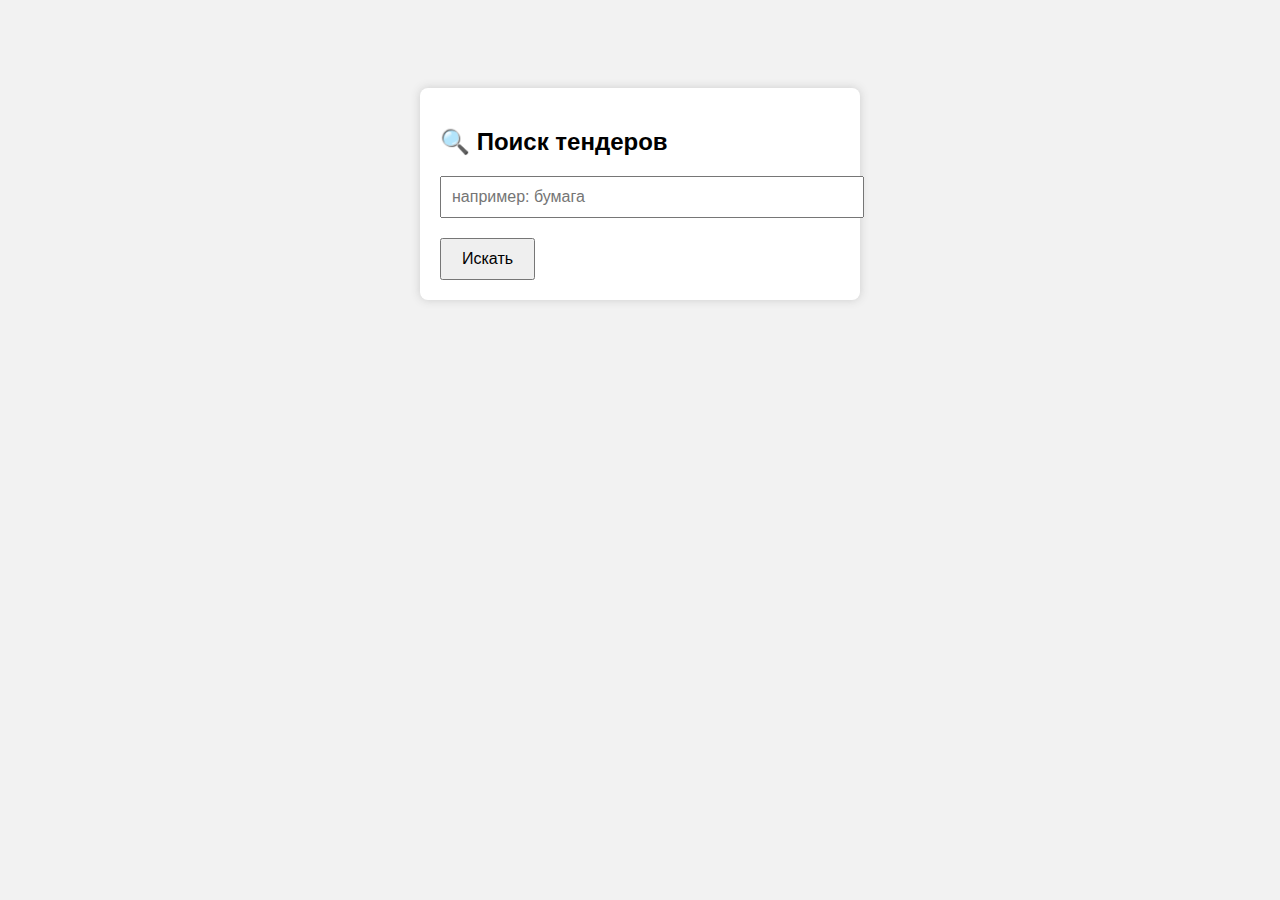
<file: api/templates/form.html>
<!DOCTYPE html>
<html lang="ru">
<head>
    <meta charset="UTF-8">
    <title>Поиск тендеров</title>
    <style>
        body { font-family: sans-serif; padding: 30px; background: #f2f2f2; }
        form { background: #fff; padding: 20px; border-radius: 8px; width: 400px; margin: 50px auto; box-shadow: 0 0 10px #ccc; }
        input[type="text"] { width: 100%; padding: 10px; font-size: 16px; margin-bottom: 20px; }
        button { padding: 10px 20px; font-size: 16px; cursor: pointer; }
    </style>
</head>
<body>
    <form method="post" action="/search">
        <h2>🔍 Поиск тендеров</h2>
        <input type="text" name="keyword" placeholder="например: бумага" required>
        <button type="submit">Искать</button>
    </form>
</body>
</html>
</file>
